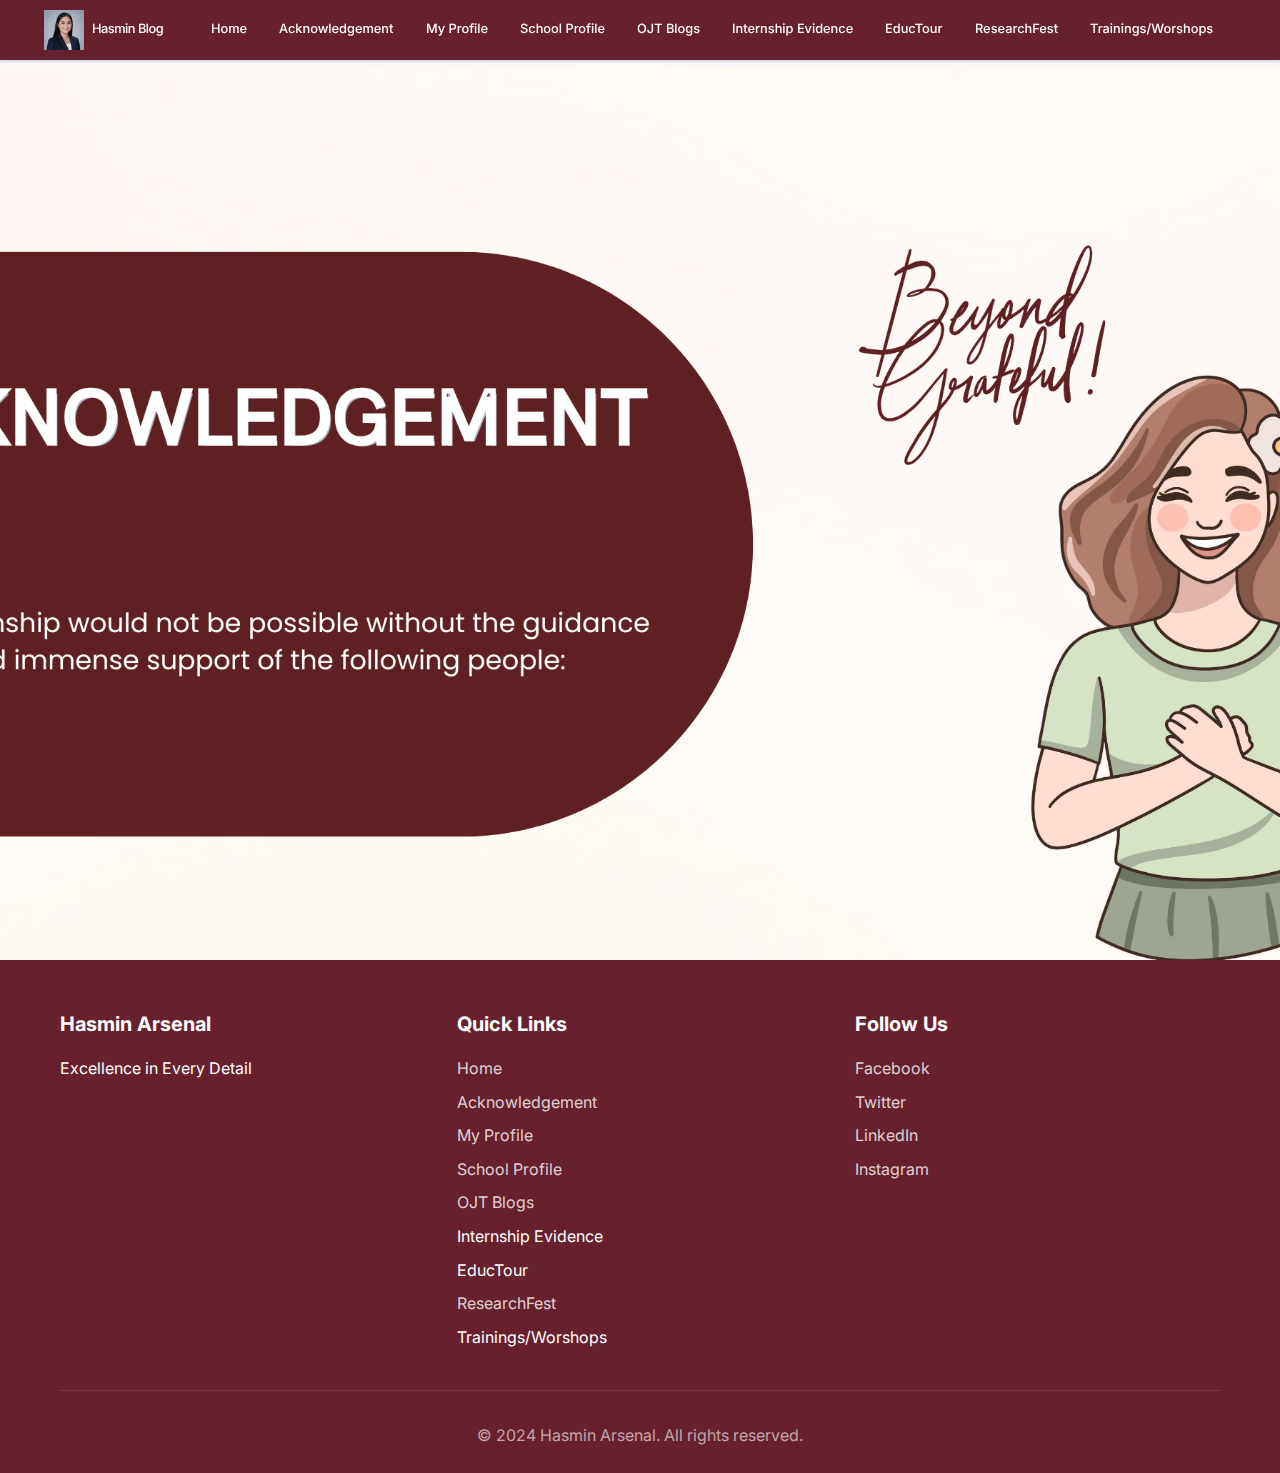
<file: acknowledgement.html>
<!DOCTYPE html>
<html lang="en">
<head>
    <meta charset="UTF-8">
    <meta name="viewport" content="width=device-width, initial-scale=1.0">
    <title>Acknowledgement - Hasmin Blog</title>
    <link rel="stylesheet" href="styles.css">
    <link rel="preconnect" href="https://fonts.googleapis.com">
    <link rel="preconnect" href="https://fonts.gstatic.com" crossorigin>
    <link href="https://fonts.googleapis.com/css2?family=Inter:wght@300;400;500;600;700&family=Rouge+Script&display=block" rel="stylesheet">
</head>
<body>
    <!-- Navigation -->
    <nav class="navbar">
        <div class="container">
            <div class="nav-brand">
                <img src="img/logo.png" alt="Hasmin Arsenal Logo" class="logo">
                <h1>Hasmin Blog</h1>
            </div>
            <ul class="nav-menu" id="navMenu">
                <li><a href="index.html" class="nav-link">Home</a></li>
                <li><a href="acknowledgement.html" class="nav-link">Acknowledgement</a></li>
                <li><a href="my-profile.html" class="nav-link">My Profile</a></li>
                <li><a href="school-profile.html" class="nav-link">School Profile</a></li>
                <li class="dropdown">
                    <a href="ojt-blogs.html" class="nav-link">OJT Blogs</a>
                    <ul class="dropdown-menu">
                        <li class="dropdown-submenu">
                            <a href="#" class="submenu-trigger">Daily Blogs <span class="submenu-arrow">▶</span></a>
                            <ul class="submenu">
                                <li><a href="day-1.html">Day 1</a></li>
                                <li><a href="day-2.html">Day 2</a></li>
                                <li><a href="day-3.html">Day 3</a></li>
                                <li><a href="day-4.html">Day 4</a></li>
                                <li><a href="day-5.html">Day 5</a></li>
                                <li><a href="day-6.html">Day 6</a></li>
                                <li><a href="day-7.html">Day 7</a></li>
                                <li><a href="day-8.html">Day 8</a></li>
                                <li><a href="day-9.html">Day 9</a></li>
                                <li><a href="day-10.html">Day 10</a></li>
                                <li><a href="day-11.html">Day 11</a></li>
                                <li><a href="day-12.html">Day 12</a></li>
                                <li><a href="day-13.html">Day 13</a></li>
                                <li><a href="day-14.html">Day 14</a></li>
                                <li><a href="day-15.html">Day 15</a></li>
                                <li><a href="day-16.html">Day 16</a></li>
                                <li><a href="day-17.html">Day 17</a></li>
                                <li><a href="day-18.html">Day 18</a></li>
                                <li><a href="day-19.html">Day 19</a></li>
                                <li><a href="day-20.html">Day 20</a></li>
                            </ul>
                        </li>
                        <li class="dropdown-divider"></li>
                        <li class="dropdown-submenu">
                            <a href="#" class="submenu-trigger">Weekly Blogs <span class="submenu-arrow">▶</span></a>
                            <ul class="submenu">
                                <li><a href="week-1.html">Week 1</a></li>
                                <li><a href="week-2.html">Week 2</a></li>
                                <li><a href="week-3.html">Week 3</a></li>
                                <li><a href="week-4.html">Week 4</a></li>
                                <li><a href="week-5.html">Week 5</a></li>
                                <li><a href="week-6.html">Week 6</a></li>
                                <li><a href="week-7.html">Week 7</a></li>
                                <li><a href="week-8.html">Week 8</a></li>
                                <li><a href="week-9.html">Week 9</a></li>
                                <li><a href="week-10.html">Week 10</a></li>
                                <li><a href="week-11.html">Week 11</a></li>
                                <li><a href="week-12.html">Week 12</a></li>
                                <li><a href="week-13.html">Week 13</a></li>
                                <li><a href="week-14.html">Week 14</a></li>
                                <li><a href="week-15.html">Week 15</a></li>
                            </ul>
                        </li>
                    </ul>
                </li>
                <li><span class="nav-link">Internship Evidence</span></li>
                <li><span class="nav-link">EducTour</span></li>
                <li><a href="researchfest.html" class="nav-link">ResearchFest</a></li>
                <li><span class="nav-link">Trainings/Worshops</span></li>
            </ul>
            <div class="hamburger" id="hamburger">
                <span></span>
                <span></span>
                <span></span>
            </div>
        </div>
    </nav>

    <!-- Hero Section -->
    <section id="acknowledgement" class="hero">
        <div class="hero-background-acknowledgement"></div>
    </section>

    <!-- Footer -->
    <footer class="footer">
        <div class="container">
            <div class="footer-content">
                <div class="footer-section">
                    <h3>Hasmin Arsenal</h3>
                    <p>Excellence in Every Detail</p>
                </div>
                <div class="footer-section">
                    <h4>Quick Links</h4>
                    <ul>
                        <li><a href="index.html">Home</a></li>
                        <li><a href="acknowledgement.html">Acknowledgement</a></li>
                        <li><a href="my-profile.html">My Profile</a></li>
                        <li><a href="school-profile.html">School Profile</a></li>
                        <li><a href="ojt-blogs.html">OJT Blogs</a></li>
                        <li><span>Internship Evidence</span></li>
                        <li><span>EducTour</span></li>
                        <li><a href="researchfest.html">ResearchFest</a></li>
                        <li><span>Trainings/Worshops</span></li>
                    </ul>
                </div>
                <div class="footer-section">
                    <h4>Follow Us</h4>
                    <div class="social-links">
                        <a href="#" aria-label="Facebook">Facebook</a>
                        <a href="#" aria-label="Twitter">Twitter</a>
                        <a href="#" aria-label="LinkedIn">LinkedIn</a>
                        <a href="#" aria-label="Instagram">Instagram</a>
                    </div>
                </div>
            </div>
            <div class="footer-bottom">
                <p>&copy; 2024 Hasmin Arsenal. All rights reserved.</p>
            </div>
        </div>
    </footer>

    <script src="script.js"></script>
</body>
</html>
</file>
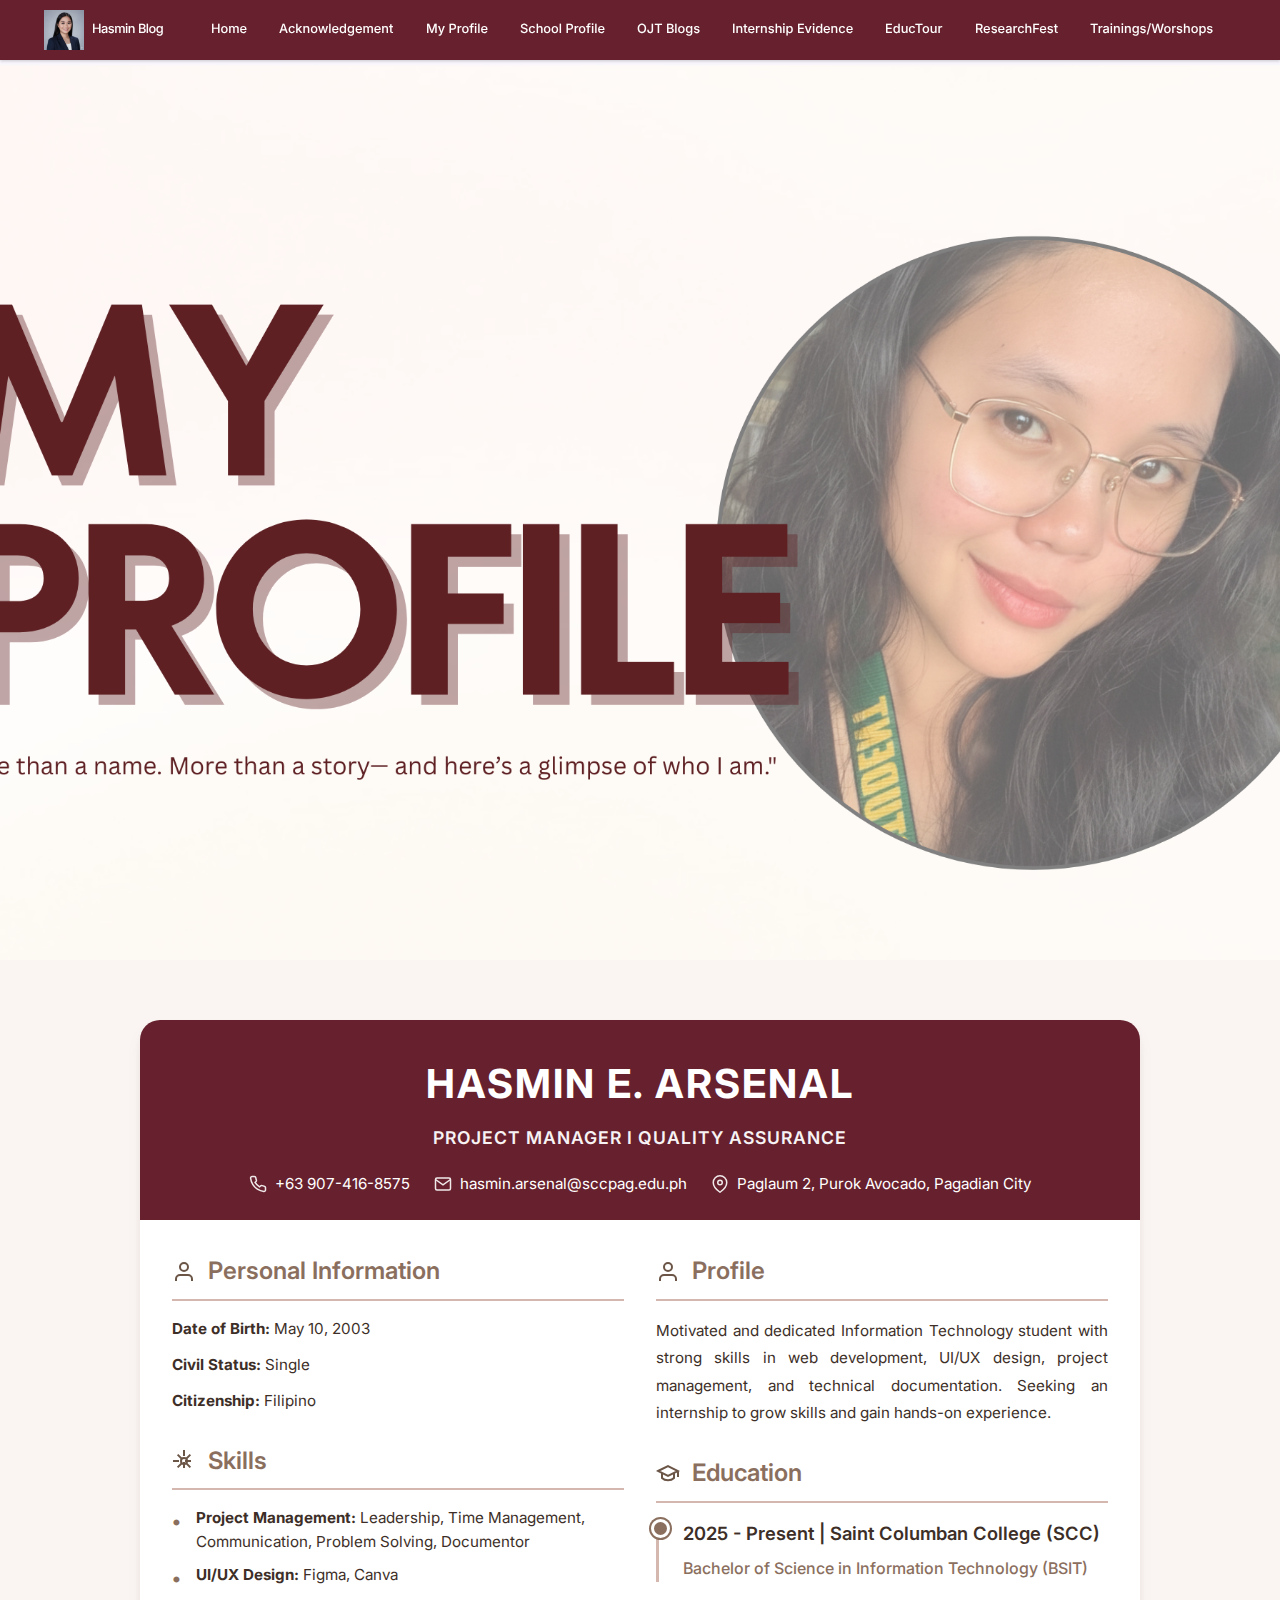
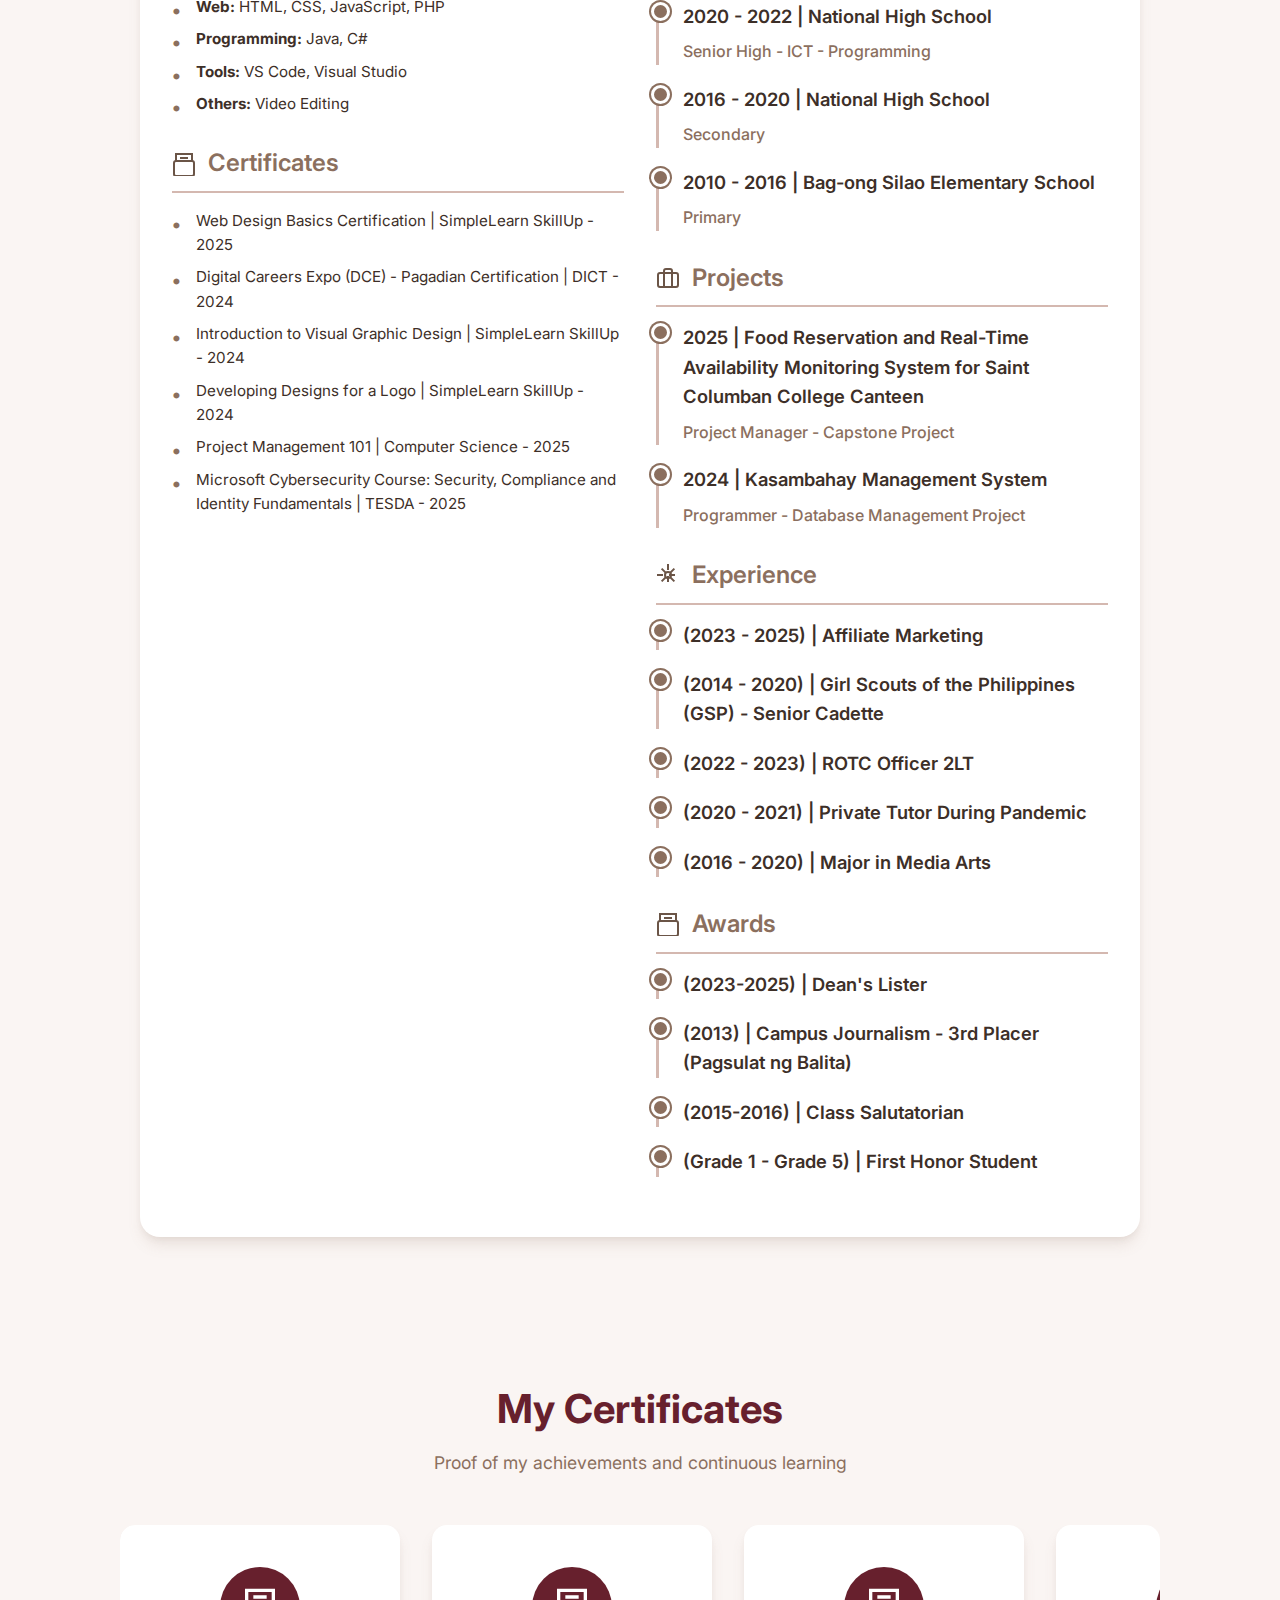
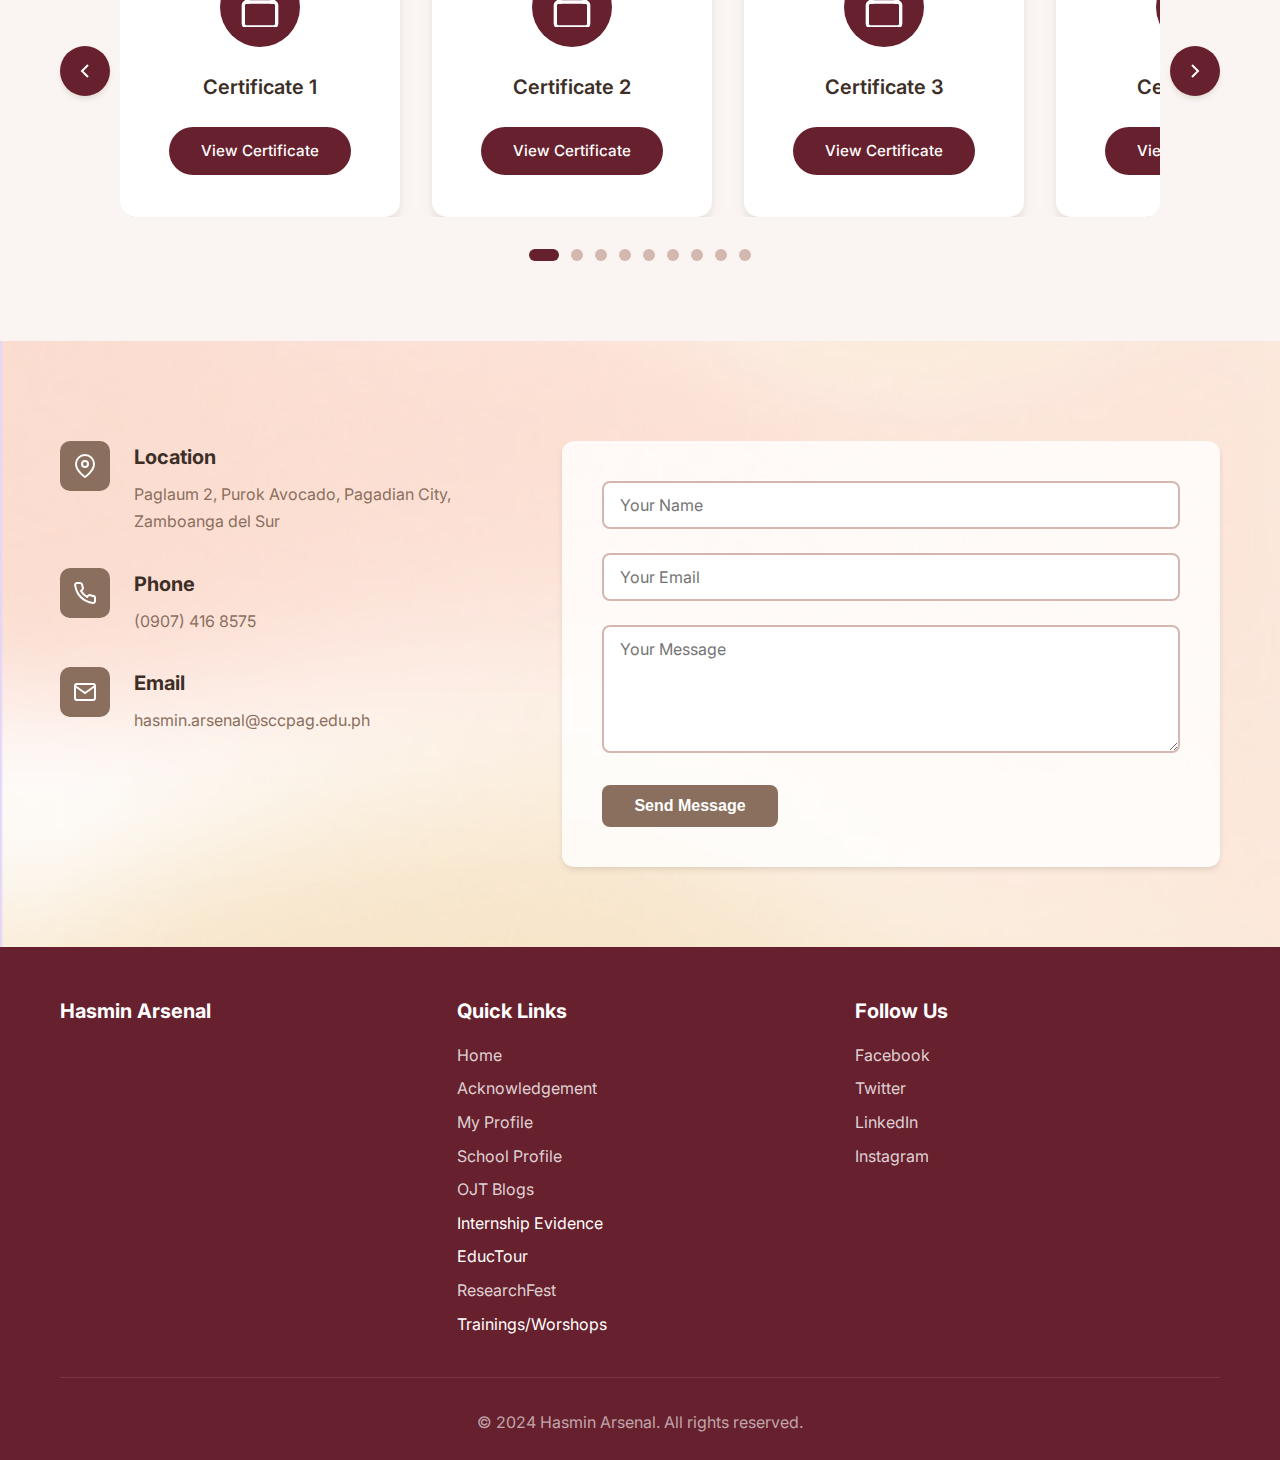
<file: my-profile.html>
<!DOCTYPE html>
<html lang="en">
<head>
    <meta charset="UTF-8">
    <meta name="viewport" content="width=device-width, initial-scale=1.0">
    <title>My Profile - Hasmin Blog</title>
    <link rel="stylesheet" href="styles.css">
    <link rel="preconnect" href="https://fonts.googleapis.com">
    <link rel="preconnect" href="https://fonts.gstatic.com" crossorigin>
    <link href="https://fonts.googleapis.com/css2?family=Inter:wght@300;400;500;600;700&family=Rouge+Script&display=block" rel="stylesheet">
</head>
<body>
    <!-- Navigation -->
    <nav class="navbar">
        <div class="container">
            <div class="nav-brand">
                <img src="img/logo.png" alt="Hasmin Arsenal Logo" class="logo">
                <h1>Hasmin Blog</h1>
            </div>
            <ul class="nav-menu" id="navMenu">
                <li><a href="index.html" class="nav-link">Home</a></li>
                <li><a href="acknowledgement.html" class="nav-link">Acknowledgement</a></li>
                <li><a href="my-profile.html" class="nav-link">My Profile</a></li>
                <li><a href="school-profile.html" class="nav-link">School Profile</a></li>
                <li class="dropdown">
                    <a href="ojt-blogs.html" class="nav-link">OJT Blogs</a>
                    <ul class="dropdown-menu">
                        <li class="dropdown-submenu">
                            <a href="#" class="submenu-trigger">Daily Blogs <span class="submenu-arrow">▶</span></a>
                            <ul class="submenu">
                                <li><a href="day-1.html">Day 1</a></li>
                                <li><a href="day-2.html">Day 2</a></li>
                                <li><a href="day-3.html">Day 3</a></li>
                                <li><a href="day-4.html">Day 4</a></li>
                                <li><a href="day-5.html">Day 5</a></li>
                                <li><a href="day-6.html">Day 6</a></li>
                                <li><a href="day-7.html">Day 7</a></li>
                                <li><a href="day-8.html">Day 8</a></li>
                                <li><a href="day-9.html">Day 9</a></li>
                                <li><a href="day-10.html">Day 10</a></li>
                                <li><a href="day-11.html">Day 11</a></li>
                                <li><a href="day-12.html">Day 12</a></li>
                                <li><a href="day-13.html">Day 13</a></li>
                                <li><a href="day-14.html">Day 14</a></li>
                                <li><a href="day-15.html">Day 15</a></li>
                                <li><a href="day-16.html">Day 16</a></li>
                                <li><a href="day-17.html">Day 17</a></li>
                                <li><a href="day-18.html">Day 18</a></li>
                                <li><a href="day-19.html">Day 19</a></li>
                                <li><a href="day-20.html">Day 20</a></li>
                            </ul>
                        </li>
                        <li class="dropdown-divider"></li>
                        <li class="dropdown-submenu">
                            <a href="#" class="submenu-trigger">Weekly Blogs <span class="submenu-arrow">▶</span></a>
                            <ul class="submenu">
                                <li><a href="week-1.html">Week 1</a></li>
                                <li><a href="week-2.html">Week 2</a></li>
                                <li><a href="week-3.html">Week 3</a></li>
                                <li><a href="week-4.html">Week 4</a></li>
                                <li><a href="week-5.html">Week 5</a></li>
                                <li><a href="week-6.html">Week 6</a></li>
                                <li><a href="week-7.html">Week 7</a></li>
                                <li><a href="week-8.html">Week 8</a></li>
                                <li><a href="week-9.html">Week 9</a></li>
                                <li><a href="week-10.html">Week 10</a></li>
                                <li><a href="week-11.html">Week 11</a></li>
                                <li><a href="week-12.html">Week 12</a></li>
                                <li><a href="week-13.html">Week 13</a></li>
                                <li><a href="week-14.html">Week 14</a></li>
                                <li><a href="week-15.html">Week 15</a></li>
                            </ul>
                        </li>
                    </ul>
                </li>
                <li><span class="nav-link">Internship Evidence</span></li>
                <li><span class="nav-link">EducTour</span></li>
                <li><a href="researchfest.html" class="nav-link">ResearchFest</a></li>
                <li><span class="nav-link">Trainings/Worshops</span></li>
            </ul>
            <div class="hamburger" id="hamburger">
                <span></span>
                <span></span>
                <span></span>
            </div>
        </div>
    </nav>

    <!-- Hero Section -->
    <section id="my-profile" class="hero">
        <div class="hero-background-my-profile"></div>
    </section>

    <!-- Curriculum Vitae Section -->
    <section id="cv" class="cv-section">
        <div class="container">
            <div class="cv-container">
                <!-- CV Header -->
                <div class="cv-header">
                    <div class="cv-header-content">
                        <h1 class="cv-name">HASMIN E. ARSENAL</h1>
                        <p class="cv-title">PROJECT MANAGER I QUALITY ASSURANCE</p>
                        <div class="cv-contact-info">
                            <div class="cv-contact-item">
                                <svg viewBox="0 0 24 24" fill="none" stroke="currentColor" stroke-width="2">
                                    <path d="M22 16.92v3a2 2 0 0 1-2.18 2 19.79 19.79 0 0 1-8.63-3.07 19.5 19.5 0 0 1-6-6 19.79 19.79 0 0 1-3.07-8.67A2 2 0 0 1 4.11 2h3a2 2 0 0 1 2 1.72 12.84 12.84 0 0 0 .7 2.81 2 2 0 0 1-.45 2.11L8.09 9.91a16 16 0 0 0 6 6l1.27-1.27a2 2 0 0 1 2.11-.45 12.84 12.84 0 0 0 2.81.7A2 2 0 0 1 22 16.92z"/>
                                </svg>
                                <span>+63 907-416-8575</span>
                            </div>
                            <div class="cv-contact-item">
                                <svg viewBox="0 0 24 24" fill="none" stroke="currentColor" stroke-width="2">
                                    <path d="M4 4h16c1.1 0 2 .9 2 2v12c0 1.1-.9 2-2 2H4c-1.1 0-2-.9-2-2V6c0-1.1.9-2 2-2z"/>
                                    <polyline points="22,6 12,13 2,6"/>
                                </svg>
                                <span>hasmin.arsenal@sccpag.edu.ph</span>
                            </div>
                            <div class="cv-contact-item">
                                <svg viewBox="0 0 24 24" fill="none" stroke="currentColor" stroke-width="2">
                                    <path d="M21 10c0 7-9 13-9 13s-9-6-9-13a9 9 0 0 1 18 0z"/>
                                    <circle cx="12" cy="10" r="3"/>
                                </svg>
                                <span>Paglaum 2, Purok Avocado, Pagadian City</span>
                            </div>
                        </div>
                    </div>
                </div>

                <!-- CV Content -->
                <div class="cv-content">
                    <!-- Left Column -->
                    <div class="cv-left">
                        <!-- Personal Information Section -->
                        <div class="cv-block">
                            <h2 class="cv-section-title">
                                <svg viewBox="0 0 24 24" fill="none" stroke="currentColor" stroke-width="2">
                                    <path d="M20 21v-2a4 4 0 0 0-4-4H8a4 4 0 0 0-4 4v2"/>
                                    <circle cx="12" cy="7" r="4"/>
                                </svg>
                                Personal Information
                            </h2>
                            <div class="cv-personal-info">
                                <p><strong>Date of Birth:</strong> May 10, 2003</p>
                                <p><strong>Civil Status:</strong> Single</p>
                                <p><strong>Citizenship:</strong> Filipino</p>
                            </div>
                        </div>

                        <!-- Skills Section -->
                        <div class="cv-block">
                            <h2 class="cv-section-title">
                                <svg viewBox="0 0 24 24" fill="none" stroke="currentColor" stroke-width="2">
                                    <circle cx="12" cy="12" r="3"/>
                                    <path d="M12 1v6m0 6v6M5.64 5.64l4.24 4.24m4.24 4.24l4.24 4.24M1 12h6m6 0h6M5.64 18.36l4.24-4.24m4.24-4.24l4.24-4.24"/>
                                </svg>
                                Skills
                            </h2>
                            <div class="cv-skills-list">
                                <ul>
                                    <li><strong>Project Management:</strong> Leadership, Time Management, Communication, Problem Solving, Documentor</li>
                                    <li><strong>UI/UX Design:</strong> Figma, Canva</li>
                                    <li><strong>Web:</strong> HTML, CSS, JavaScript, PHP</li>
                                    <li><strong>Programming:</strong> Java, C#</li>
                                    <li><strong>Tools:</strong> VS Code, Visual Studio</li>
                                    <li><strong>Others:</strong> Video Editing</li>
                                </ul>
                            </div>
                        </div>

                        <!-- Certificates Section -->
                        <div class="cv-block">
                            <h2 class="cv-section-title">
                                <svg viewBox="0 0 24 24" fill="none" stroke="currentColor" stroke-width="2">
                                    <path d="M6 9H4a2 2 0 0 0-2 2v11a2 2 0 0 0 2 2h16a2 2 0 0 0 2-2V11a2 2 0 0 0-2-2h-2"/>
                                    <path d="M4 2h16v7H4z"/>
                                    <path d="M8 6h8"/>
                                </svg>
                                Certificates
                            </h2>
                            <div class="cv-certificates">
                                <ul>
                                    <li>Web Design Basics Certification | SimpleLearn SkillUp - 2025</li>
                                    <li>Digital Careers Expo (DCE) - Pagadian Certification | DICT - 2024</li>
                                    <li>Introduction to Visual Graphic Design | SimpleLearn SkillUp - 2024</li>
                                    <li>Developing Designs for a Logo | SimpleLearn SkillUp - 2024</li>
                                    <li>Project Management 101 | Computer Science - 2025</li>
                                    <li>Microsoft Cybersecurity Course: Security, Compliance and Identity Fundamentals | TESDA - 2025</li>
                                </ul>
                            </div>
                        </div>
                    </div>

                    <!-- Right Column -->
                    <div class="cv-right">
                        <!-- Profile Section -->
                        <div class="cv-block">
                            <h2 class="cv-section-title">
                                <svg viewBox="0 0 24 24" fill="none" stroke="currentColor" stroke-width="2">
                                    <path d="M20 21v-2a4 4 0 0 0-4-4H8a4 4 0 0 0-4 4v2"/>
                                    <circle cx="12" cy="7" r="4"/>
                                </svg>
                                Profile
                            </h2>
                            <p class="cv-profile-text">Motivated and dedicated Information Technology student with strong skills in web development, UI/UX design, project management, and technical documentation. Seeking an internship to grow skills and gain hands-on experience.</p>
                        </div>

                        <!-- Education Section -->
                        <div class="cv-block">
                            <h2 class="cv-section-title">
                                <svg viewBox="0 0 24 24" fill="none" stroke="currentColor" stroke-width="2">
                                    <path d="M22 10v6M2 10l10-5 10 5-10 5z"/>
                                    <path d="M6 12v5c3 3 9 3 12 0v-5"/>
                                </svg>
                                Education
                            </h2>
                            <div class="cv-item">
                                <div class="cv-item-header">
                                    <h3>2025 - Present | Saint Columban College (SCC)</h3>
                                </div>
                                <p class="cv-institution">Bachelor of Science in Information Technology (BSIT)</p>
                            </div>
                            <div class="cv-item">
                                <div class="cv-item-header">
                                    <h3>2020 - 2022 | National High School</h3>
                                </div>
                                <p class="cv-institution">Senior High - ICT - Programming</p>
                            </div>
                            <div class="cv-item">
                                <div class="cv-item-header">
                                    <h3>2016 - 2020 | National High School</h3>
                                </div>
                                <p class="cv-institution">Secondary</p>
                            </div>
                            <div class="cv-item">
                                <div class="cv-item-header">
                                    <h3>2010 - 2016 | Bag-ong Silao Elementary School</h3>
                                </div>
                                <p class="cv-institution">Primary</p>
                            </div>
                        </div>

                        <!-- Projects Section -->
                        <div class="cv-block">
                            <h2 class="cv-section-title">
                                <svg viewBox="0 0 24 24" fill="none" stroke="currentColor" stroke-width="2">
                                    <rect x="2" y="7" width="20" height="14" rx="2" ry="2"/>
                                    <path d="M16 21V5a2 2 0 0 0-2-2h-4a2 2 0 0 0-2 2v16"/>
                                </svg>
                                Projects
                            </h2>
                            <div class="cv-item">
                                <div class="cv-item-header">
                                    <h3>2025 | Food Reservation and Real-Time Availability Monitoring System for Saint Columban College Canteen</h3>
                                </div>
                                <p class="cv-institution">Project Manager - Capstone Project</p>
                            </div>
                            <div class="cv-item">
                                <div class="cv-item-header">
                                    <h3>2024 | Kasambahay Management System</h3>
                                </div>
                                <p class="cv-institution">Programmer - Database Management Project</p>
                            </div>
                        </div>

                        <!-- Experience Section -->
                        <div class="cv-block">
                            <h2 class="cv-section-title">
                                <svg viewBox="0 0 24 24" fill="none" stroke="currentColor" stroke-width="2">
                                    <circle cx="12" cy="12" r="3"/>
                                    <path d="M12 1v6m0 6v6M5.64 5.64l4.24 4.24m4.24 4.24l4.24 4.24M1 12h6m6 0h6M5.64 18.36l4.24-4.24m4.24-4.24l4.24-4.24"/>
                                </svg>
                                Experience
                            </h2>
                            <div class="cv-item">
                                <div class="cv-item-header">
                                    <h3>(2023 - 2025) | Affiliate Marketing</h3>
                                </div>
                            </div>
                            <div class="cv-item">
                                <div class="cv-item-header">
                                    <h3>(2014 - 2020) | Girl Scouts of the Philippines (GSP) - Senior Cadette</h3>
                                </div>
                            </div>
                            <div class="cv-item">
                                <div class="cv-item-header">
                                    <h3>(2022 - 2023) | ROTC Officer 2LT</h3>
                                </div>
                            </div>
                            <div class="cv-item">
                                <div class="cv-item-header">
                                    <h3>(2020 - 2021) | Private Tutor During Pandemic</h3>
                                </div>
                            </div>
                            <div class="cv-item">
                                <div class="cv-item-header">
                                    <h3>(2016 - 2020) | Major in Media Arts</h3>
                                </div>
                            </div>
                        </div>

                        <!-- Awards Section -->
                        <div class="cv-block">
                            <h2 class="cv-section-title">
                                <svg viewBox="0 0 24 24" fill="none" stroke="currentColor" stroke-width="2">
                                    <path d="M6 9H4a2 2 0 0 0-2 2v11a2 2 0 0 0 2 2h16a2 2 0 0 0 2-2V11a2 2 0 0 0-2-2h-2"/>
                                    <path d="M4 2h16v7H4z"/>
                                    <path d="M8 6h8"/>
                                </svg>
                                Awards
                            </h2>
                            <div class="cv-item">
                                <div class="cv-item-header">
                                    <h3>(2023-2025) | Dean's Lister</h3>
                                </div>
                            </div>
                            <div class="cv-item">
                                <div class="cv-item-header">
                                    <h3>(2013) | Campus Journalism - 3rd Placer (Pagsulat ng Balita)</h3>
                                </div>
                            </div>
                            <div class="cv-item">
                                <div class="cv-item-header">
                                    <h3>(2015-2016) | Class Salutatorian</h3>
                                </div>
                            </div>
                            <div class="cv-item">
                                <div class="cv-item-header">
                                    <h3>(Grade 1 - Grade 5) | First Honor Student</h3>
                                </div>
                            </div>
                        </div>
                    </div>
                </div>
            </div>
        </div>
    </section>

    <!-- Certificates Carousel Section -->
    <section id="certificates" class="certificates-section">
        <div class="container">
            <div class="section-header">
                <h2>My Certificates</h2>
                <p>Proof of my achievements and continuous learning</p>
            </div>
            <div class="certificates-carousel">
                <button class="carousel-btn carousel-btn-prev" id="prevBtn" aria-label="Previous certificate">
                    <svg viewBox="0 0 24 24" fill="none" stroke="currentColor" stroke-width="2">
                        <path d="M15 18l-6-6 6-6"/>
                    </svg>
                </button>
                <div class="carousel-container">
                    <div class="carousel-track" id="carouselTrack">
                        <div class="carousel-slide">
                            <div class="certificate-card">
                                <div class="certificate-icon">
                                    <svg viewBox="0 0 24 24" fill="none" stroke="currentColor" stroke-width="2">
                                        <path d="M6 9H4a2 2 0 0 0-2 2v11a2 2 0 0 0 2 2h16a2 2 0 0 0 2-2V11a2 2 0 0 0-2-2h-2"/>
                                        <path d="M4 2h16v7H4z"/>
                                        <path d="M8 6h8"/>
                                    </svg>
                                </div>
                                <h3>Certificate 1</h3>
                                <a href="Cert/Cert 1.pdf" target="_blank" class="certificate-link">View Certificate</a>
                            </div>
                        </div>
                        <div class="carousel-slide">
                            <div class="certificate-card">
                                <div class="certificate-icon">
                                    <svg viewBox="0 0 24 24" fill="none" stroke="currentColor" stroke-width="2">
                                        <path d="M6 9H4a2 2 0 0 0-2 2v11a2 2 0 0 0 2 2h16a2 2 0 0 0 2-2V11a2 2 0 0 0-2-2h-2"/>
                                        <path d="M4 2h16v7H4z"/>
                                        <path d="M8 6h8"/>
                                    </svg>
                                </div>
                                <h3>Certificate 2</h3>
                                <a href="Cert/Cert 2.pdf" target="_blank" class="certificate-link">View Certificate</a>
                            </div>
                        </div>
                        <div class="carousel-slide">
                            <div class="certificate-card">
                                <div class="certificate-icon">
                                    <svg viewBox="0 0 24 24" fill="none" stroke="currentColor" stroke-width="2">
                                        <path d="M6 9H4a2 2 0 0 0-2 2v11a2 2 0 0 0 2 2h16a2 2 0 0 0 2-2V11a2 2 0 0 0-2-2h-2"/>
                                        <path d="M4 2h16v7H4z"/>
                                        <path d="M8 6h8"/>
                                    </svg>
                                </div>
                                <h3>Certificate 3</h3>
                                <a href="Cert/Cert 3.pdf" target="_blank" class="certificate-link">View Certificate</a>
                            </div>
                        </div>
                        <div class="carousel-slide">
                            <div class="certificate-card">
                                <div class="certificate-icon">
                                    <svg viewBox="0 0 24 24" fill="none" stroke="currentColor" stroke-width="2">
                                        <path d="M6 9H4a2 2 0 0 0-2 2v11a2 2 0 0 0 2 2h16a2 2 0 0 0 2-2V11a2 2 0 0 0-2-2h-2"/>
                                        <path d="M4 2h16v7H4z"/>
                                        <path d="M8 6h8"/>
                                    </svg>
                                </div>
                                <h3>Certificate 4</h3>
                                <a href="Cert/Cert 4.pdf" target="_blank" class="certificate-link">View Certificate</a>
                            </div>
                        </div>
                        <div class="carousel-slide">
                            <div class="certificate-card">
                                <div class="certificate-icon">
                                    <svg viewBox="0 0 24 24" fill="none" stroke="currentColor" stroke-width="2">
                                        <path d="M6 9H4a2 2 0 0 0-2 2v11a2 2 0 0 0 2 2h16a2 2 0 0 0 2-2V11a2 2 0 0 0-2-2h-2"/>
                                        <path d="M4 2h16v7H4z"/>
                                        <path d="M8 6h8"/>
                                    </svg>
                                </div>
                                <h3>Certificate 5</h3>
                                <a href="Cert/Cert 5.pdf" target="_blank" class="certificate-link">View Certificate</a>
                            </div>
                        </div>
                        <div class="carousel-slide">
                            <div class="certificate-card">
                                <div class="certificate-icon">
                                    <svg viewBox="0 0 24 24" fill="none" stroke="currentColor" stroke-width="2">
                                        <path d="M6 9H4a2 2 0 0 0-2 2v11a2 2 0 0 0 2 2h16a2 2 0 0 0 2-2V11a2 2 0 0 0-2-2h-2"/>
                                        <path d="M4 2h16v7H4z"/>
                                        <path d="M8 6h8"/>
                                    </svg>
                                </div>
                                <h3>Certificate 6</h3>
                                <a href="Cert/Cert 6.pdf" target="_blank" class="certificate-link">View Certificate</a>
                            </div>
                        </div>
                        <div class="carousel-slide">
                            <div class="certificate-card">
                                <div class="certificate-icon">
                                    <svg viewBox="0 0 24 24" fill="none" stroke="currentColor" stroke-width="2">
                                        <path d="M6 9H4a2 2 0 0 0-2 2v11a2 2 0 0 0 2 2h16a2 2 0 0 0 2-2V11a2 2 0 0 0-2-2h-2"/>
                                        <path d="M4 2h16v7H4z"/>
                                        <path d="M8 6h8"/>
                                    </svg>
                                </div>
                                <h3>Certificate 7</h3>
                                <a href="Cert/Cert 7.pdf" target="_blank" class="certificate-link">View Certificate</a>
                            </div>
                        </div>
                        <div class="carousel-slide">
                            <div class="certificate-card">
                                <div class="certificate-icon">
                                    <svg viewBox="0 0 24 24" fill="none" stroke="currentColor" stroke-width="2">
                                        <path d="M6 9H4a2 2 0 0 0-2 2v11a2 2 0 0 0 2 2h16a2 2 0 0 0 2-2V11a2 2 0 0 0-2-2h-2"/>
                                        <path d="M4 2h16v7H4z"/>
                                        <path d="M8 6h8"/>
                                    </svg>
                                </div>
                                <h3>Certificate 8</h3>
                                <a href="Cert/Cert 8.pdf" target="_blank" class="certificate-link">View Certificate</a>
                            </div>
                        </div>
                        <div class="carousel-slide">
                            <div class="certificate-card">
                                <div class="certificate-icon">
                                    <svg viewBox="0 0 24 24" fill="none" stroke="currentColor" stroke-width="2">
                                        <path d="M6 9H4a2 2 0 0 0-2 2v11a2 2 0 0 0 2 2h16a2 2 0 0 0 2-2V11a2 2 0 0 0-2-2h-2"/>
                                        <path d="M4 2h16v7H4z"/>
                                        <path d="M8 6h8"/>
                                    </svg>
                                </div>
                                <h3>Certificate 9</h3>
                                <a href="Cert/Cert 9.pdf" target="_blank" class="certificate-link">View Certificate</a>
                            </div>
                        </div>
                    </div>
                </div>
                <button class="carousel-btn carousel-btn-next" id="nextBtn" aria-label="Next certificate">
                    <svg viewBox="0 0 24 24" fill="none" stroke="currentColor" stroke-width="2">
                        <path d="M9 18l6-6-6-6"/>
                    </svg>
                </button>
            </div>
            <div class="carousel-indicators" id="carouselIndicators"></div>
        </div>
    </section>
    
    <!-- Contact Section -->
    <section id="contact" class="contact">
        <div class="container">
            <div class="section-header">
                <p></p>
            </div>
            <div class="contact-content">
                <div class="contact-info">
                    <div class="info-item">
                        <div class="info-icon">
                            <svg viewBox="0 0 24 24" fill="none" stroke="currentColor" stroke-width="2">
                                <path d="M21 10c0 7-9 13-9 13s-9-6-9-13a9 9 0 0 1 18 0z"/>
                                <circle cx="12" cy="10" r="3"/>
                            </svg>
                        </div>
                        <div>
                            <h3>Location</h3>
                            <p>Paglaum 2, Purok Avocado, Pagadian City, Zamboanga del Sur</p>
                        </div>
                    </div>
                    <div class="info-item">
                        <div class="info-icon">
                            <svg viewBox="0 0 24 24" fill="none" stroke="currentColor" stroke-width="2">
                                <path d="M22 16.92v3a2 2 0 0 1-2.18 2 19.79 19.79 0 0 1-8.63-3.07 19.5 19.5 0 0 1-6-6 19.79 19.79 0 0 1-3.07-8.67A2 2 0 0 1 4.11 2h3a2 2 0 0 1 2 1.72 12.84 12.84 0 0 0 .7 2.81 2 2 0 0 1-.45 2.11L8.09 9.91a16 16 0 0 0 6 6l1.27-1.27a2 2 0 0 1 2.11-.45 12.84 12.84 0 0 0 2.81.7A2 2 0 0 1 22 16.92z"/>
                            </svg>
                        </div>
                        <div>
                            <h3>Phone</h3>
                            <p>(0907) 416 8575</p>
                        </div>
                    </div>
                    <div class="info-item">
                        <div class="info-icon">
                            <svg viewBox="0 0 24 24" fill="none" stroke="currentColor" stroke-width="2">
                                <path d="M4 4h16c1.1 0 2 .9 2 2v12c0 1.1-.9 2-2 2H4c-1.1 0-2-.9-2-2V6c0-1.1.9-2 2-2z"/>
                                <polyline points="22,6 12,13 2,6"/>
                            </svg>
                        </div>
                        <div>
                            <h3>Email</h3>
                            <p>hasmin.arsenal@sccpag.edu.ph</p>
                        </div>
                    </div>
                </div>
                <form class="contact-form" id="contactForm">
                    <div class="form-group">
                        <input type="text" id="name" name="name" placeholder="Your Name" required>
                    </div>
                    <div class="form-group">
                        <input type="email" id="email" name="email" placeholder="Your Email" required>
                    </div>
                    <div class="form-group">
                        <textarea id="message" name="message" rows="5" placeholder="Your Message" required></textarea>
                    </div>
                    <button type="submit" class="btn btn-primary">Send Message</button>
                </form>
            </div>
        </div>
    </section>

    <!-- Footer -->
    <footer class="footer">
        <div class="container">
            <div class="footer-content">
                <div class="footer-section">
                    <h3>Hasmin Arsenal</h3>
                </div>
                <div class="footer-section">
                    <h4>Quick Links</h4>
                    <ul>
                        <li><a href="index.html">Home</a></li>
                        <li><a href="acknowledgement.html">Acknowledgement</a></li>
                        <li><a href="my-profile.html">My Profile</a></li>
                        <li><a href="school-profile.html">School Profile</a></li>
                        <li><a href="ojt-blogs.html">OJT Blogs</a></li>
                        <li><span>Internship Evidence</span></li>
                        <li><span>EducTour</span></li>
                        <li><a href="researchfest.html">ResearchFest</a></li>
                        <li><span>Trainings/Worshops</span></li>
                    </ul>
                </div>
                <div class="footer-section">
                    <h4>Follow Us</h4>
                    <div class="social-links">
                        <a href="#" aria-label="Facebook">Facebook</a>
                        <a href="#" aria-label="Twitter">Twitter</a>
                        <a href="#" aria-label="LinkedIn">LinkedIn</a>
                        <a href="#" aria-label="Instagram">Instagram</a>
                    </div>
                </div>
            </div>
            <div class="footer-bottom">
                <p>&copy; 2024 Hasmin Arsenal. All rights reserved.</p>
            </div>
        </div>
    </footer>

    <script src="script.js"></script>
</body>
</html>
</file>
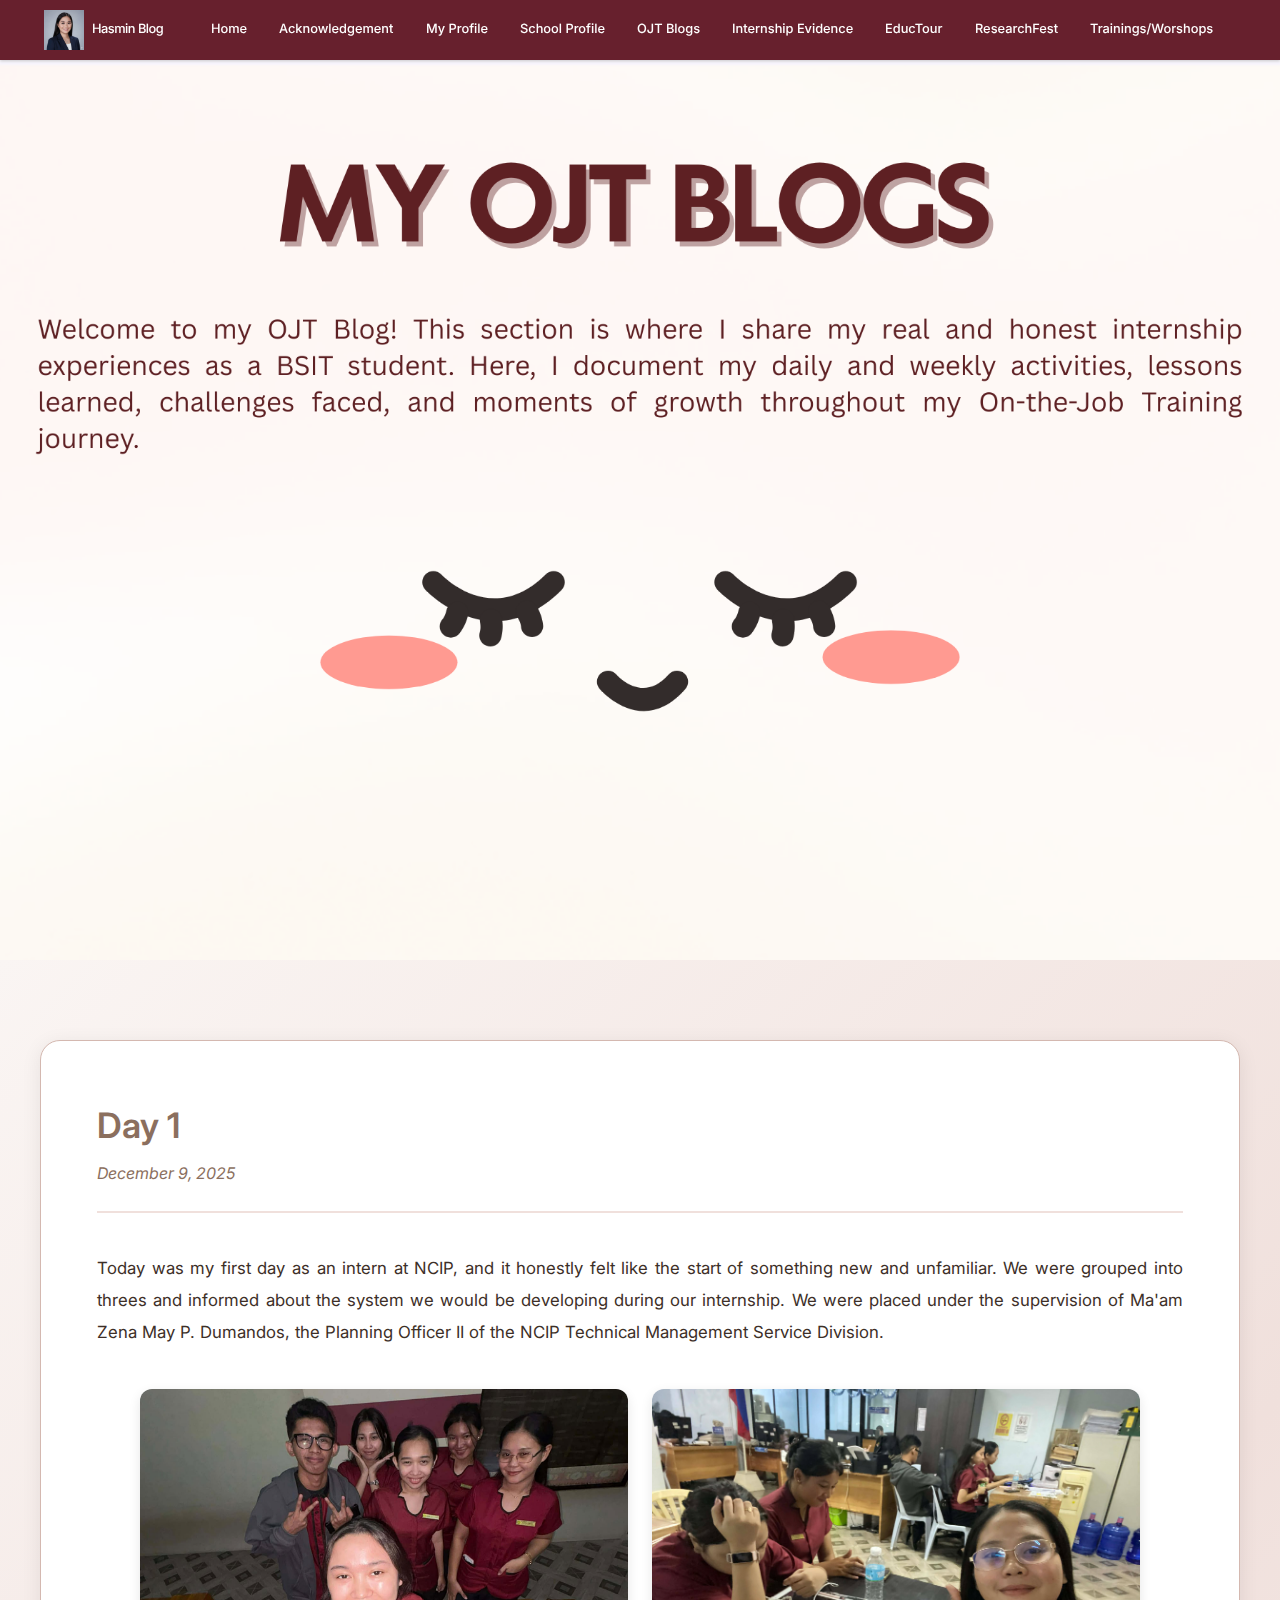
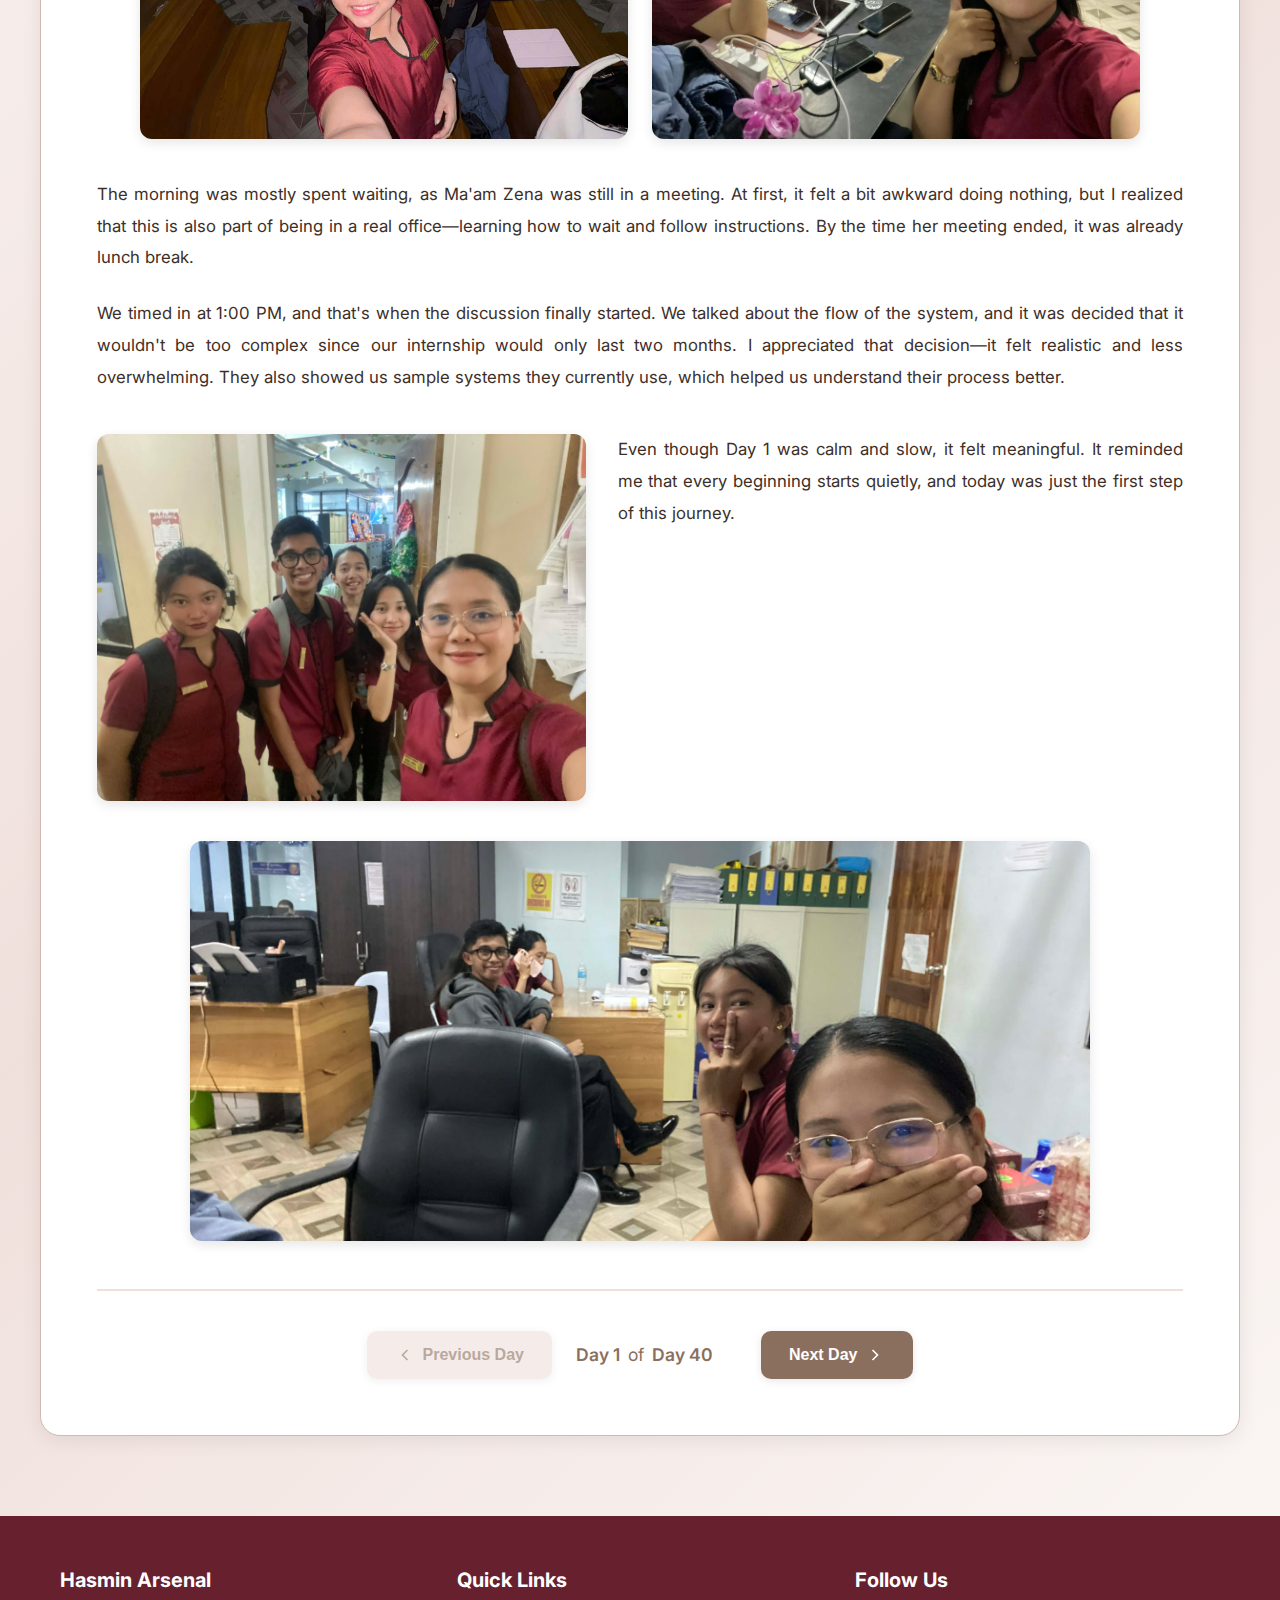
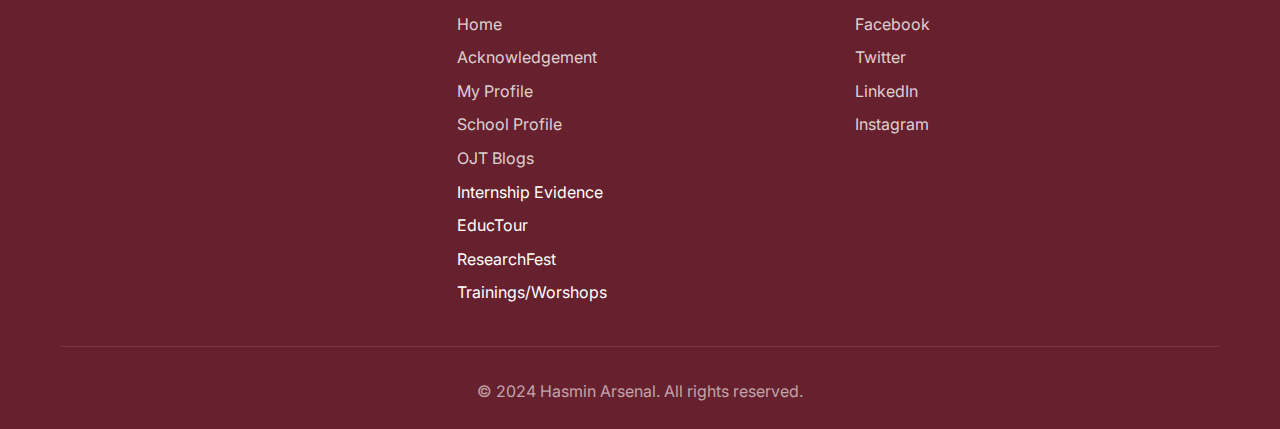
<file: ojt-blogs.html>
<!DOCTYPE html>
<html lang="en">
<head>
    <meta charset="UTF-8">
    <meta name="viewport" content="width=device-width, initial-scale=1.0">
    <title>OJT Blogs - Hasmin Blog</title>
    <link rel="stylesheet" href="styles.css">
    <link rel="preconnect" href="https://fonts.googleapis.com">
    <link rel="preconnect" href="https://fonts.gstatic.com" crossorigin>
    <link href="https://fonts.googleapis.com/css2?family=Inter:wght@300;400;500;600;700&family=Rouge+Script&display=block" rel="stylesheet">
</head>
<body>
    <!-- Navigation -->
    <nav class="navbar">
        <div class="container">
            <div class="nav-brand">
                <img src="img/logo.png" alt="Hasmin Arsenal Logo" class="logo">
                <h1>Hasmin Blog</h1>
            </div>
            <ul class="nav-menu" id="navMenu">
                <li><a href="index.html" class="nav-link">Home</a></li>
                <li><a href="acknowledgement.html" class="nav-link">Acknowledgement</a></li>
                <li><a href="my-profile.html" class="nav-link">My Profile</a></li>
                <li><a href="school-profile.html" class="nav-link">School Profile</a></li>
                <li class="dropdown">
                    <a href="ojt-blogs.html" class="nav-link">OJT Blogs</a>
                    <ul class="dropdown-menu">
                        <li class="dropdown-submenu">
                            <a href="#" class="submenu-trigger">Daily Blogs <span class="submenu-arrow">▶</span></a>
                            <ul class="submenu">
                                <li><a href="day-1.html">Day 1</a></li>
                                <li><a href="day-2.html">Day 2</a></li>
                                <li><a href="day-3.html">Day 3</a></li>
                                <li><a href="day-4.html">Day 4</a></li>
                                <li><a href="day-5.html">Day 5</a></li>
                                <li><a href="day-6.html">Day 6</a></li>
                                <li><a href="day-7.html">Day 7</a></li>
                                <li><a href="day-8.html">Day 8</a></li>
                                <li><a href="day-9.html">Day 9</a></li>
                                <li><a href="day-10.html">Day 10</a></li>
                                <li><a href="day-11.html">Day 11</a></li>
                                <li><a href="day-12.html">Day 12</a></li>
                                <li><a href="day-13.html">Day 13</a></li>
                                <li><a href="day-14.html">Day 14</a></li>
                                <li><a href="day-15.html">Day 15</a></li>
                                <li><a href="day-16.html">Day 16</a></li>
                                <li><a href="day-17.html">Day 17</a></li>
                                <li><a href="day-18.html">Day 18</a></li>
                                <li><a href="day-19.html">Day 19</a></li>
                                <li><a href="day-20.html">Day 20</a></li>
                            </ul>
                        </li>
                        <li class="dropdown-divider"></li>
                        <li class="dropdown-submenu">
                            <a href="#" class="submenu-trigger">Weekly Blogs <span class="submenu-arrow">▶</span></a>
                            <ul class="submenu">
                                <li><a href="week-1.html">Week 1</a></li>
                                <li><a href="week-2.html">Week 2</a></li>
                                <li><a href="week-3.html">Week 3</a></li>
                                <li><a href="week-4.html">Week 4</a></li>
                                <li><a href="week-5.html">Week 5</a></li>
                                <li><a href="week-6.html">Week 6</a></li>
                                <li><a href="week-7.html">Week 7</a></li>
                                <li><a href="week-8.html">Week 8</a></li>
                                <li><a href="week-9.html">Week 9</a></li>
                                <li><a href="week-10.html">Week 10</a></li>
                                <li><a href="week-11.html">Week 11</a></li>
                                <li><a href="week-12.html">Week 12</a></li>
                                <li><a href="week-13.html">Week 13</a></li>
                                <li><a href="week-14.html">Week 14</a></li>
                                <li><a href="week-15.html">Week 15</a></li>
                            </ul>
                        </li>
                    </ul>
                </li>
                <li><span class="nav-link">Internship Evidence</span></li>
                <li><span class="nav-link">EducTour</span></li>
                <li><a href="researchfest.html" class="nav-link">ResearchFest</a></li>
                <li><span class="nav-link">Trainings/Worshops</span></li>
            </ul>
            <div class="hamburger" id="hamburger">
                <span></span>
                <span></span>
                <span></span>
            </div>
        </div>
    </nav>

    <!-- Hero Section -->
    <section id="ojt-blogs" class="hero">
        <div class="hero-background-ojt-blogs"></div>
    </section>

    <!-- Day 1 Blog Entry -->
    <section class="diary-blog-section">
        <div class="container">
            <article class="diary-entry">
                <header class="diary-header">
                    <h1 class="diary-title">Day 1</h1>
                    <time class="diary-date">December 9, 2025</time>
                </header>
                
                <div class="diary-content">
                    <p>Today was my first day as an intern at NCIP, and it honestly felt like the start of something new and unfamiliar. We were grouped into threes and informed about the system we would be developing during our internship. We were placed under the supervision of Ma'am Zena May P. Dumandos, the Planning Officer II of the NCIP Technical Management Service Division.</p>
                    
                    <!-- Top Section: Two images side by side -->
                    <div class="diary-image-row">
                        <div class="diary-image-container">
                            <img src="Day1/1.jpg" alt="Arrival at NCIP" class="diary-image">
                        </div>
                        <div class="diary-image-container">
                            <img src="Day1/2.jpg" alt="Lunch Break" class="diary-image">
                        </div>
                    </div>
                    
                    <p>The morning was mostly spent waiting, as Ma'am Zena was still in a meeting. At first, it felt a bit awkward doing nothing, but I realized that this is also part of being in a real office—learning how to wait and follow instructions. By the time her meeting ended, it was already lunch break.</p>
                    
                    <p>We timed in at 1:00 PM, and that's when the discussion finally started. We talked about the flow of the system, and it was decided that it wouldn't be too complex since our internship would only last two months. I appreciated that decision—it felt realistic and less overwhelming. They also showed us sample systems they currently use, which helped us understand their process better.</p>
                    
                    <!-- Bottom Section: Image on left, text on right -->
                    <div class="diary-bottom-section">
                        <div class="diary-image-container diary-image-left">
                            <img src="Day1/3.jpg" alt="System Discussion" class="diary-image">
                        </div>
                        <div class="diary-text-right">
                            <p>Even though Day 1 was calm and slow, it felt meaningful. It reminded me that every beginning starts quietly, and today was just the first step of this journey.</p>
                        </div>
                    </div>
                    
                    <div class="diary-image-container">
                        <img src="Day1/4.jpg" alt="Day 1 Activity" class="diary-image">
                    </div>
                    
                    <!-- Pagination Controls -->
                    <div class="diary-pagination">
                        <button class="diary-pagination-btn" id="prevDayBtn" disabled>
                            <svg viewBox="0 0 24 24" fill="none" stroke="currentColor" stroke-width="2">
                                <path d="M15 18l-6-6 6-6"/>
                            </svg>
                            Previous Day
                        </button>
                        
                        <div class="diary-pagination-info">
                            <span id="currentDayDisplay">Day 1</span>
                            <span class="diary-pagination-separator">of</span>
                            <span id="totalDaysDisplay">Day 40</span>
                        </div>
                        
                        <div class="diary-pagination-numbers" id="diaryPaginationNumbers">
                            <!-- Page numbers will be generated by JavaScript -->
                        </div>
                        
                        <button class="diary-pagination-btn" id="nextDayBtn">
                            Next Day
                            <svg viewBox="0 0 24 24" fill="none" stroke="currentColor" stroke-width="2">
                                <path d="M9 18l6-6-6-6"/>
                            </svg>
                        </button>
                    </div>
                </div>
            </article>
        </div>
    </section>

    <!-- Footer -->
    <footer class="footer">
        <div class="container">
            <div class="footer-content">
                <div class="footer-section">
                    <h3>Hasmin Arsenal</h3>
                </div>
                <div class="footer-section">
                    <h4>Quick Links</h4>
                    <ul>
                        <li><a href="index.html">Home</a></li>
                        <li><a href="acknowledgement.html">Acknowledgement</a></li>
                        <li><a href="my-profile.html">My Profile</a></li>
                        <li><a href="school-profile.html">School Profile</a></li>
                        <li><a href="ojt-blogs.html">OJT Blogs</a></li>
                        <li><span>Internship Evidence</span></li>
                        <li><span>EducTour</span></li>
                        <li><span>ResearchFest</span></li>
                        <li><span>Trainings/Worshops</span></li>
                    </ul>
                </div>
                <div class="footer-section">
                    <h4>Follow Us</h4>
                    <div class="social-links">
                        <a href="#" aria-label="Facebook">Facebook</a>
                        <a href="#" aria-label="Twitter">Twitter</a>
                        <a href="#" aria-label="LinkedIn">LinkedIn</a>
                        <a href="#" aria-label="Instagram">Instagram</a>
                    </div>
                </div>
            </div>
            <div class="footer-bottom">
                <p>&copy; 2024 Hasmin Arsenal. All rights reserved.</p>
            </div>
        </div>
    </footer>

    <script src="script.js"></script>
</body>
</html>
</file>
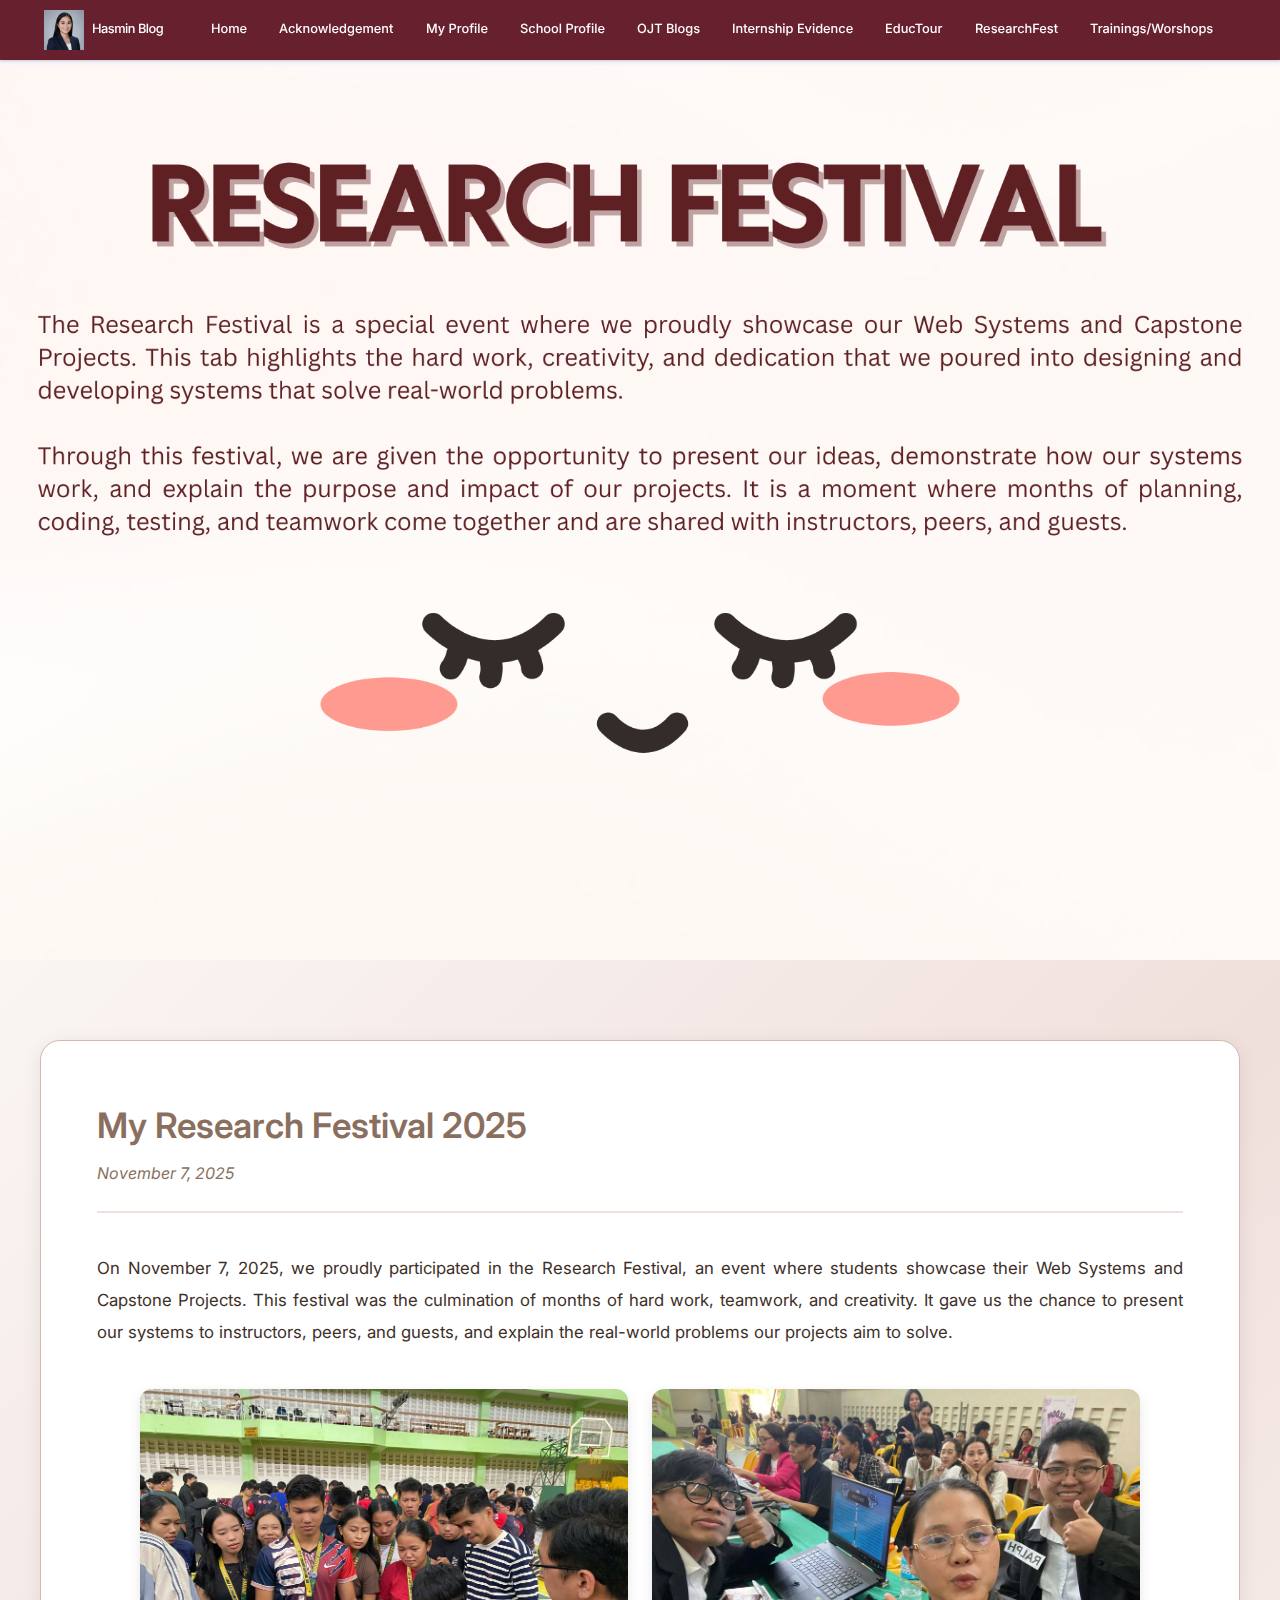
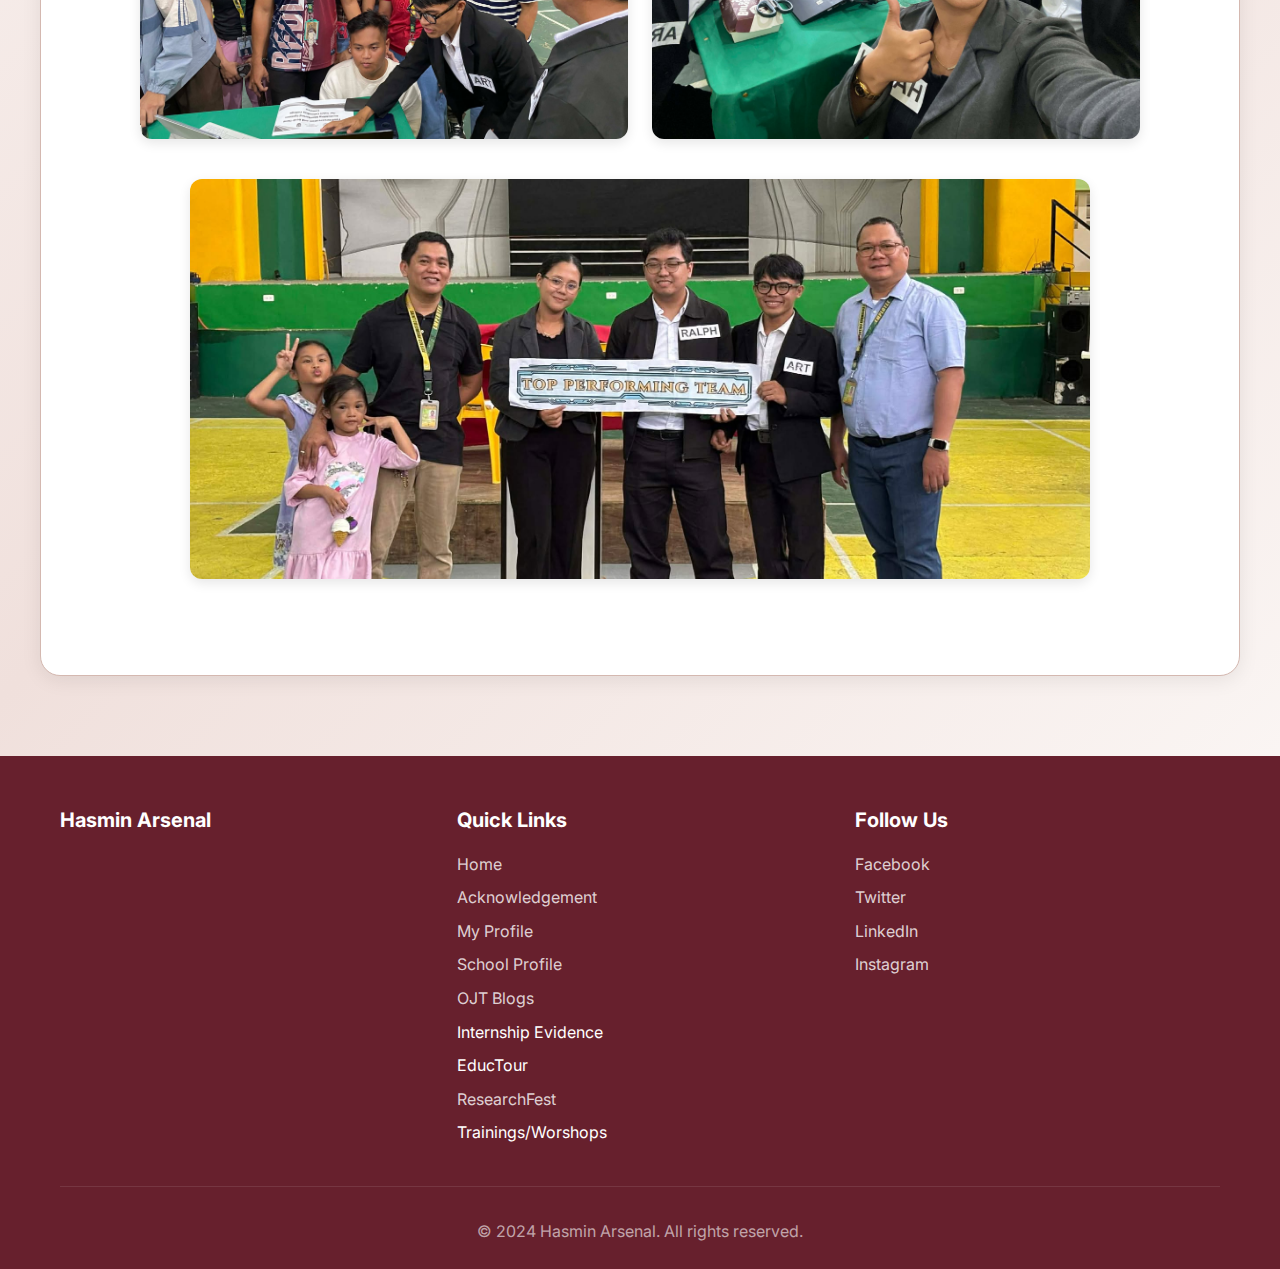
<file: researchfest.html>
<!DOCTYPE html>
<html lang="en">
<head>
    <meta charset="UTF-8">
    <meta name="viewport" content="width=device-width, initial-scale=1.0">
    <title>ResearchFest - Hasmin Blog</title>
    <link rel="stylesheet" href="styles.css">
    <link rel="preconnect" href="https://fonts.googleapis.com">
    <link rel="preconnect" href="https://fonts.gstatic.com" crossorigin>
    <link href="https://fonts.googleapis.com/css2?family=Inter:wght@300;400;500;600;700&family=Rouge+Script&display=block" rel="stylesheet">
</head>
<body>
    <!-- Navigation -->
    <nav class="navbar">
        <div class="container">
            <div class="nav-brand">
                <img src="img/logo.png" alt="Hasmin Arsenal Logo" class="logo">
                <h1>Hasmin Blog</h1>
            </div>
            <ul class="nav-menu" id="navMenu">
                <li><a href="index.html" class="nav-link">Home</a></li>
                <li><a href="acknowledgement.html" class="nav-link">Acknowledgement</a></li>
                <li><a href="my-profile.html" class="nav-link">My Profile</a></li>
                <li><a href="school-profile.html" class="nav-link">School Profile</a></li>
                <li class="dropdown">
                    <a href="ojt-blogs.html" class="nav-link">OJT Blogs</a>
                    <ul class="dropdown-menu">
                        <li class="dropdown-submenu">
                            <a href="#" class="submenu-trigger">Daily Blogs <span class="submenu-arrow">▶</span></a>
                            <ul class="submenu">
                                <li><a href="day-1.html">Day 1</a></li>
                                <li><a href="day-2.html">Day 2</a></li>
                                <li><a href="day-3.html">Day 3</a></li>
                                <li><a href="day-4.html">Day 4</a></li>
                                <li><a href="day-5.html">Day 5</a></li>
                                <li><a href="day-6.html">Day 6</a></li>
                                <li><a href="day-7.html">Day 7</a></li>
                                <li><a href="day-8.html">Day 8</a></li>
                                <li><a href="day-9.html">Day 9</a></li>
                                <li><a href="day-10.html">Day 10</a></li>
                                <li><a href="day-11.html">Day 11</a></li>
                                <li><a href="day-12.html">Day 12</a></li>
                                <li><a href="day-13.html">Day 13</a></li>
                                <li><a href="day-14.html">Day 14</a></li>
                                <li><a href="day-15.html">Day 15</a></li>
                                <li><a href="day-16.html">Day 16</a></li>
                                <li><a href="day-17.html">Day 17</a></li>
                                <li><a href="day-18.html">Day 18</a></li>
                                <li><a href="day-19.html">Day 19</a></li>
                                <li><a href="day-20.html">Day 20</a></li>
                            </ul>
                        </li>
                        <li class="dropdown-divider"></li>
                        <li class="dropdown-submenu">
                            <a href="#" class="submenu-trigger">Weekly Blogs <span class="submenu-arrow">▶</span></a>
                            <ul class="submenu">
                                <li><a href="week-1.html">Week 1</a></li>
                                <li><a href="week-2.html">Week 2</a></li>
                                <li><a href="week-3.html">Week 3</a></li>
                                <li><a href="week-4.html">Week 4</a></li>
                                <li><a href="week-5.html">Week 5</a></li>
                                <li><a href="week-6.html">Week 6</a></li>
                                <li><a href="week-7.html">Week 7</a></li>
                                <li><a href="week-8.html">Week 8</a></li>
                                <li><a href="week-9.html">Week 9</a></li>
                                <li><a href="week-10.html">Week 10</a></li>
                                <li><a href="week-11.html">Week 11</a></li>
                                <li><a href="week-12.html">Week 12</a></li>
                                <li><a href="week-13.html">Week 13</a></li>
                                <li><a href="week-14.html">Week 14</a></li>
                                <li><a href="week-15.html">Week 15</a></li>
                            </ul>
                        </li>
                    </ul>
                </li>
                <li><span class="nav-link">Internship Evidence</span></li>
                <li><span class="nav-link">EducTour</span></li>
                <li><a href="researchfest.html" class="nav-link">ResearchFest</a></li>
                <li><span class="nav-link">Trainings/Worshops</span></li>
            </ul>
            <div class="hamburger" id="hamburger">
                <span></span>
                <span></span>
                <span></span>
            </div>
        </div>
    </nav>

    <!-- Hero Section -->
    <section id="researchfest" class="hero">
        <div class="hero-background-researchfest"></div>
    </section>

    <!-- ResearchFest Content -->
    <section class="diary-blog-section">
        <div class="container">
            <article class="diary-entry">
                <header class="diary-header">
                    <h1 class="diary-title">My Research Festival 2025</h1>
                    <time class="diary-date">November 7, 2025</time>
                </header>
                
                <div class="diary-content">
                    <p>On November 7, 2025, we proudly participated in the Research Festival, an event where students showcase their Web Systems and Capstone Projects. This festival was the culmination of months of hard work, teamwork, and creativity. It gave us the chance to present our systems to instructors, peers, and guests, and explain the real-world problems our projects aim to solve.</p>
                    
                    <div class="diary-image-row">
                        <div class="diary-image-container">
                            <img src="ResearchFest/rf1.jpg" alt="Research Festival 2025" class="diary-image">
                        </div>
                        <div class="diary-image-container">
                            <img src="ResearchFest/rf2.jpg" alt="Research Festival 2025" class="diary-image">
                        </div>
                    </div>
                    
                    <div class="diary-image-container">
                        <img src="ResearchFest/rf5.jpg" alt="Research Festival 2025" class="diary-image">
                    </div>
                </div>
            </article>
        </div>
    </section>

    <!-- Footer -->
    <footer class="footer">
        <div class="container">
            <div class="footer-content">
                <div class="footer-section">
                    <h3>Hasmin Arsenal</h3>
                </div>
                <div class="footer-section">
                    <h4>Quick Links</h4>
                    <ul>
                        <li><a href="index.html">Home</a></li>
                        <li><a href="acknowledgement.html">Acknowledgement</a></li>
                        <li><a href="my-profile.html">My Profile</a></li>
                        <li><a href="school-profile.html">School Profile</a></li>
                        <li><a href="ojt-blogs.html">OJT Blogs</a></li>
                        <li><span>Internship Evidence</span></li>
                        <li><span>EducTour</span></li>
                        <li><a href="researchfest.html">ResearchFest</a></li>
                        <li><span>Trainings/Worshops</span></li>
                    </ul>
                </div>
                <div class="footer-section">
                    <h4>Follow Us</h4>
                    <div class="social-links">
                        <a href="#" aria-label="Facebook">Facebook</a>
                        <a href="#" aria-label="Twitter">Twitter</a>
                        <a href="#" aria-label="LinkedIn">LinkedIn</a>
                        <a href="#" aria-label="Instagram">Instagram</a>
                    </div>
                </div>
            </div>
            <div class="footer-bottom">
                <p>&copy; 2024 Hasmin Arsenal. All rights reserved.</p>
            </div>
        </div>
    </footer>

    <script src="script.js"></script>
</body>
</html>
</file>
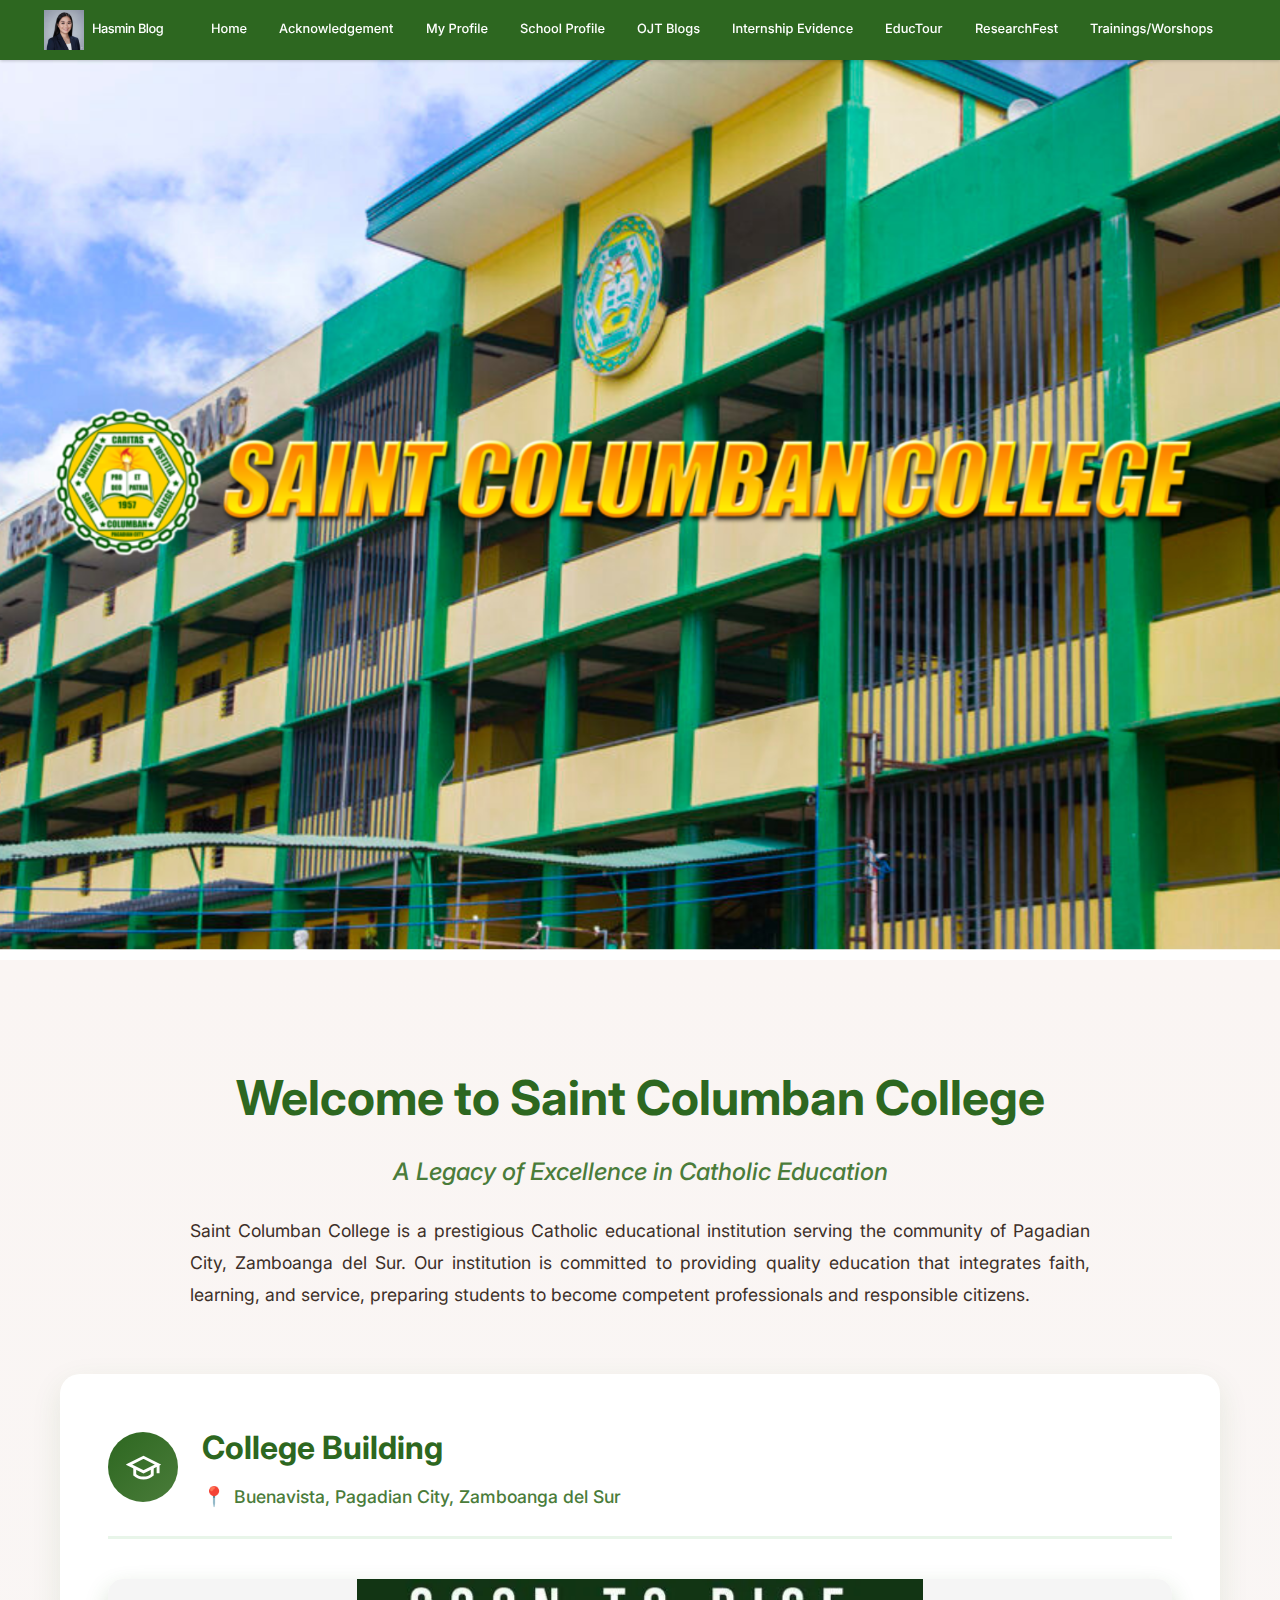
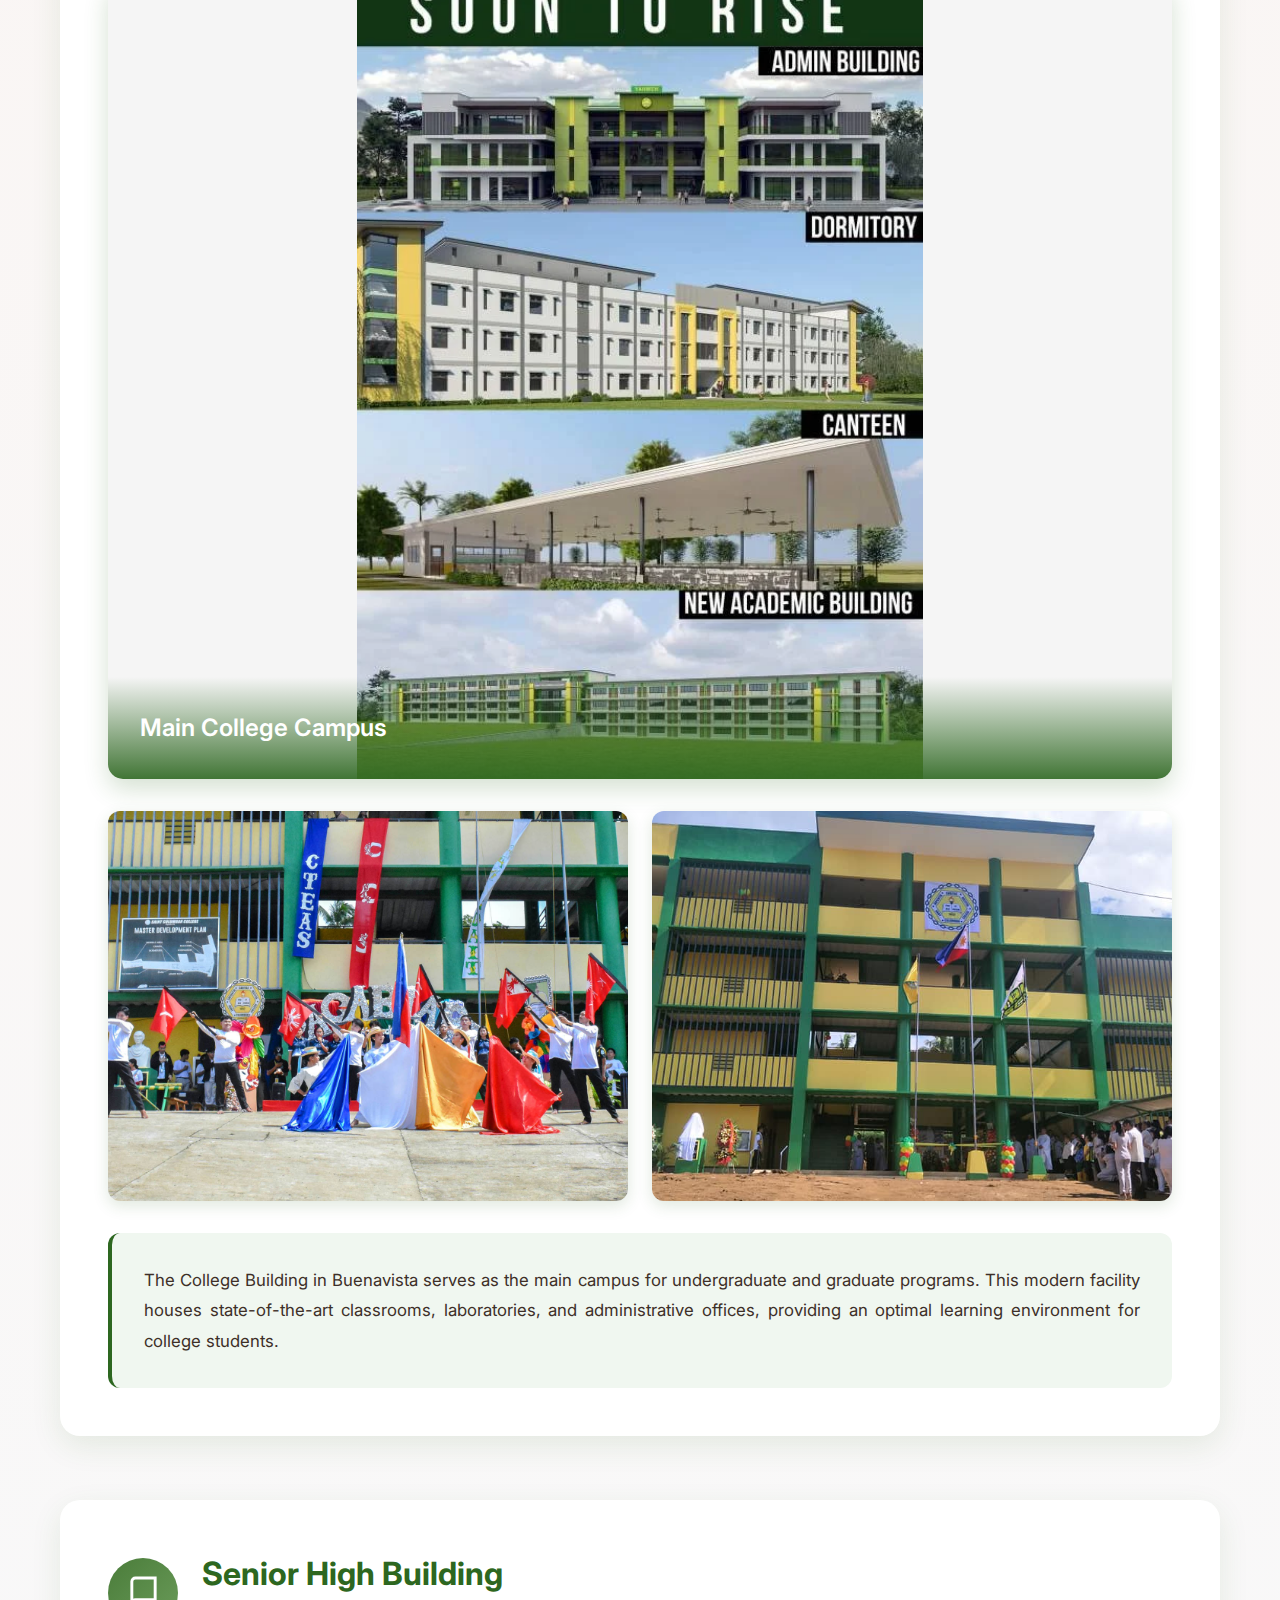
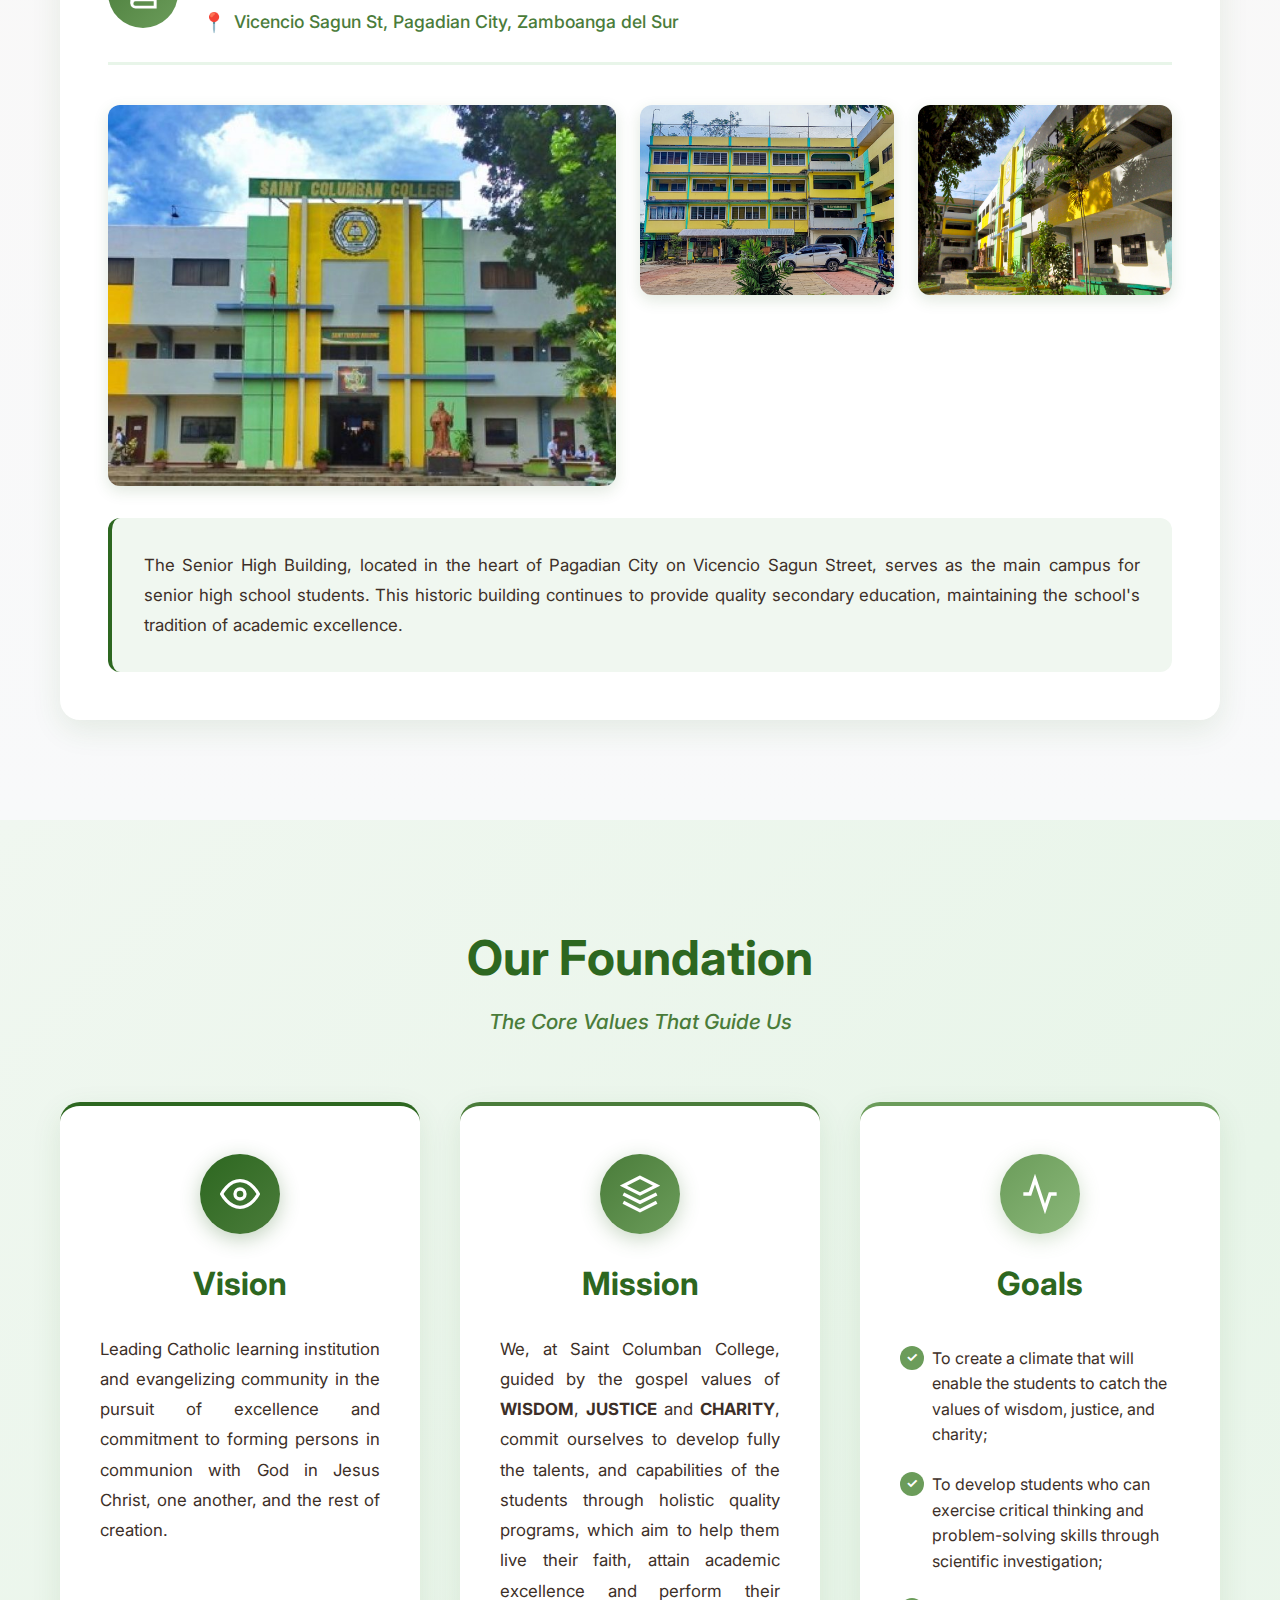
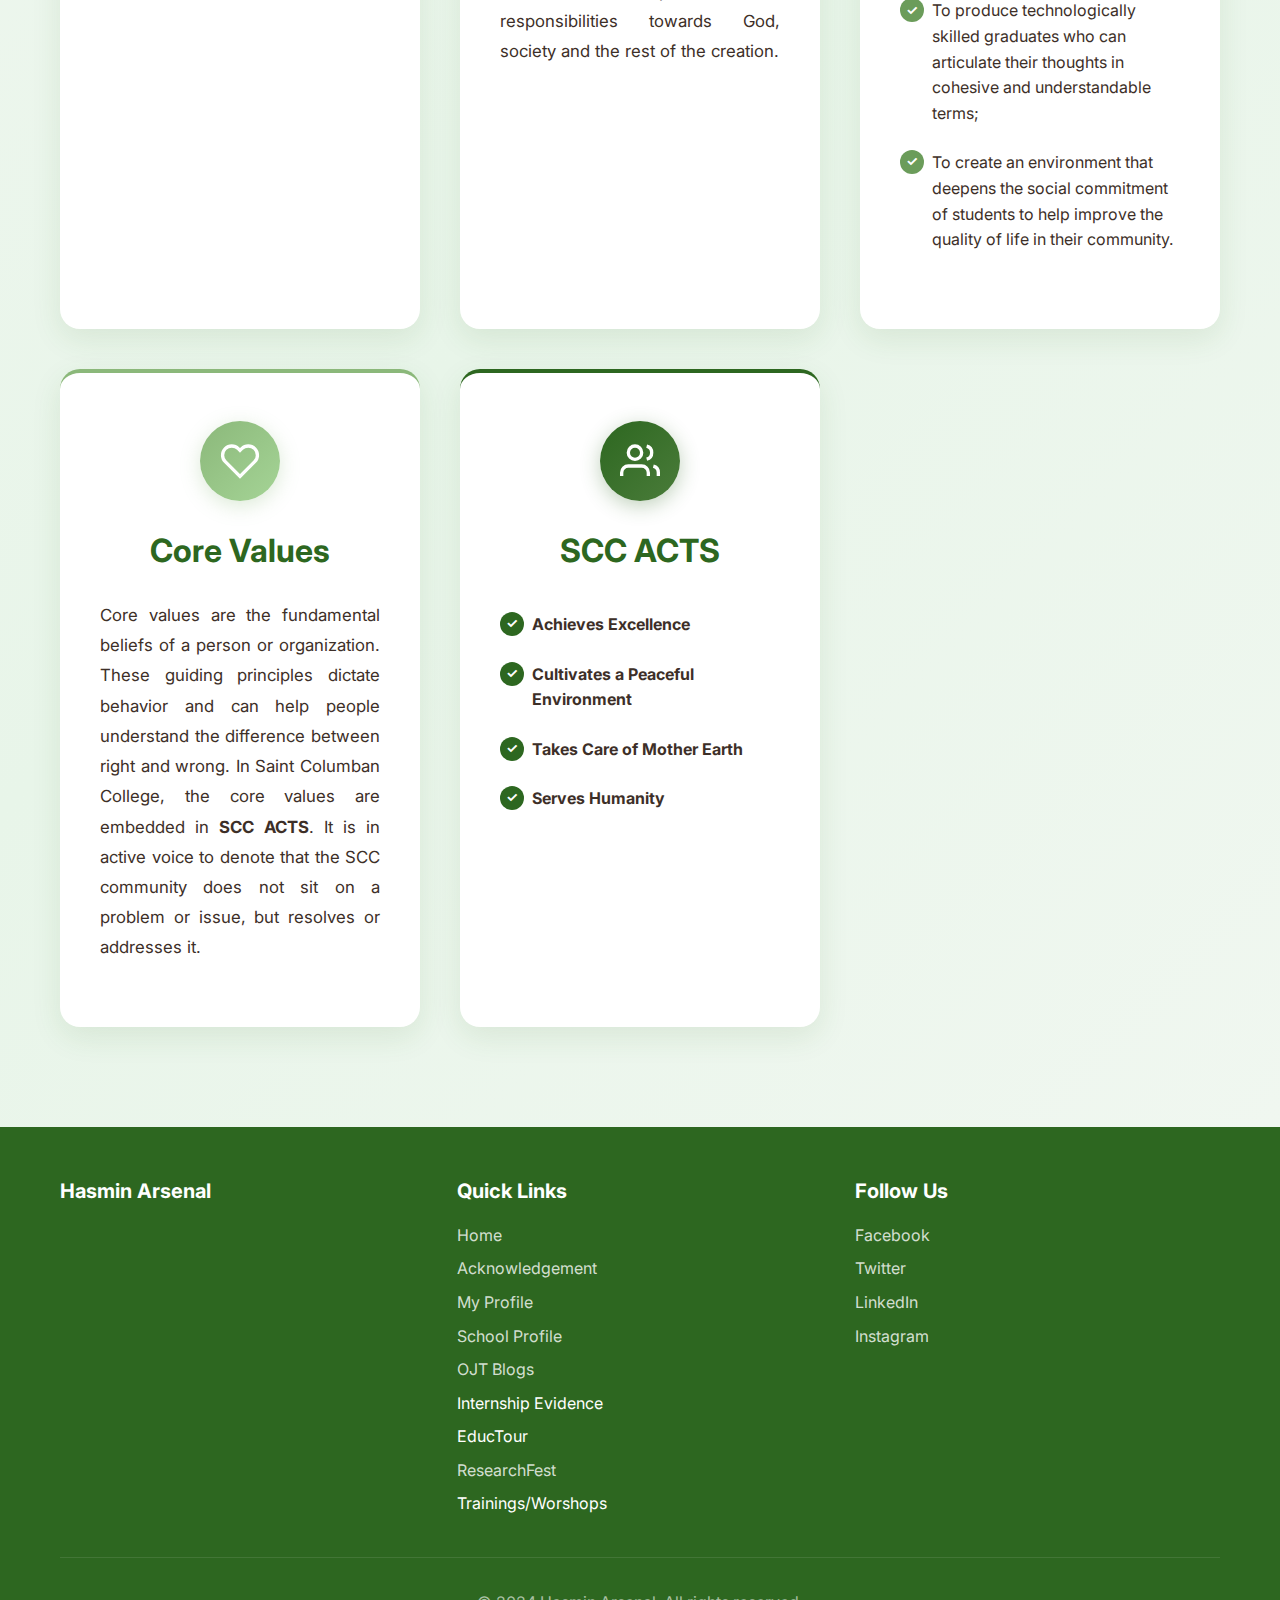
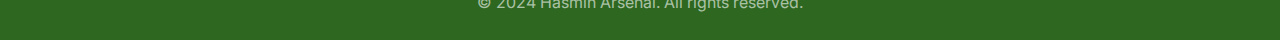
<file: school-profile.html>
<!DOCTYPE html>
<html lang="en">
<head>
    <meta charset="UTF-8">
    <meta name="viewport" content="width=device-width, initial-scale=1.0">
    <title>School Profile - Hasmin Blog</title>
    <link rel="stylesheet" href="styles.css">
    <link rel="preconnect" href="https://fonts.googleapis.com">
    <link rel="preconnect" href="https://fonts.gstatic.com" crossorigin>
    <link href="https://fonts.googleapis.com/css2?family=Inter:wght@300;400;500;600;700&family=Rouge+Script&display=swap" rel="stylesheet">
</head>
<body class="school-profile-page">
    <!-- Navigation -->
    <nav class="navbar">
        <div class="container">
            <div class="nav-brand">
                <img src="img/logo.png" alt="Hasmin Arsenal Logo" class="logo">
                <h1>Hasmin Blog</h1>
            </div>
            <ul class="nav-menu" id="navMenu">
                <li><a href="index.html" class="nav-link">Home</a></li>
                <li><a href="acknowledgement.html" class="nav-link">Acknowledgement</a></li>
                <li><a href="my-profile.html" class="nav-link">My Profile</a></li>
                <li><a href="school-profile.html" class="nav-link">School Profile</a></li>
                <li><a href="ojt-blogs.html" class="nav-link">OJT Blogs</a></li>
                <li><span class="nav-link">Internship Evidence</span></li>
                <li><span class="nav-link">EducTour</span></li>
                <li><a href="researchfest.html" class="nav-link">ResearchFest</a></li>
                <li><span class="nav-link">Trainings/Worshops</span></li>
            </ul>
            <div class="hamburger" id="hamburger">
                <span></span>
                <span></span>
                <span></span>
            </div>
        </div>
    </nav>

    <!-- Hero Section -->
    <section id="school-profile" class="hero">
        <div class="hero-background-school-profile"></div>
    </section>

    <!-- School Introduction Section -->
    <section id="school-introduction" class="school-intro-section">
        <div class="container">
            <!-- Introduction Header -->
            <div class="intro-header">
                <h2>Welcome to Saint Columban College</h2>
                <p class="intro-subtitle">A Legacy of Excellence in Catholic Education</p>
                <p class="intro-description">Saint Columban College is a prestigious Catholic educational institution serving the community of Pagadian City, Zamboanga del Sur. Our institution is committed to providing quality education that integrates faith, learning, and service, preparing students to become competent professionals and responsible citizens.</p>
            </div>

            <!-- Two Campus Locations -->
            <div class="campus-locations">
                <!-- College Building - Featured -->
                <div class="campus-section campus-college">
                    <div class="campus-header">
                        <div class="campus-icon college-icon">
                            <svg viewBox="0 0 24 24" fill="none" stroke="currentColor" stroke-width="2">
                                <path d="M22 10v6M2 10l10-5 10 5-10 5z"/>
                                <path d="M6 12v5c3 3 9 3 12 0v-5"/>
                            </svg>
                        </div>
                        <div class="campus-title">
                            <h3>College Building</h3>
                            <p class="campus-location">Buenavista, Pagadian City, Zamboanga del Sur</p>
                        </div>
                    </div>
                    
                    <!-- Featured Image -->
                    <div class="featured-image">
                        <img src="img/scc6.jpg" alt="Saint Columban College - College Building Featured" class="main-featured-img">
                        <div class="featured-overlay">
                            <p>Main College Campus</p>
                        </div>
                    </div>

                    <!-- Image Gallery -->
                    <div class="campus-gallery">
                        <div class="gallery-item">
                            <img src="img/scc2.jpg" alt="College Building - View 1">
                            <div class="gallery-overlay">
                                <span>College Building</span>
                            </div>
                        </div>
                        <div class="gallery-item">
                            <img src="img/scc3.jpg" alt="College Building - View 2">
                            <div class="gallery-overlay">
                                <span>College Building</span>
                            </div>
                        </div>
                    </div>

                    <div class="campus-description">
                        <p>The College Building in Buenavista serves as the main campus for undergraduate and graduate programs. This modern facility houses state-of-the-art classrooms, laboratories, and administrative offices, providing an optimal learning environment for college students.</p>
                    </div>
                </div>

                <!-- Senior High Building -->
                <div class="campus-section campus-senior-high">
                    <div class="campus-header">
                        <div class="campus-icon senior-high-icon">
                            <svg viewBox="0 0 24 24" fill="none" stroke="currentColor" stroke-width="2">
                                <path d="M4 19.5A2.5 2.5 0 0 1 6.5 17H20"/>
                                <path d="M6.5 2H20v20H6.5A2.5 2.5 0 0 1 4 19.5v-15A2.5 2.5 0 0 1 6.5 2z"/>
                            </svg>
                        </div>
                        <div class="campus-title">
                            <h3>Senior High Building</h3>
                            <p class="campus-location">Vicencio Sagun St, Pagadian City, Zamboanga del Sur</p>
                        </div>
                    </div>

                    <!-- Image Gallery -->
                    <div class="campus-gallery senior-high-gallery">
                        <div class="gallery-item large">
                            <img src="img/scc1.jpg" alt="Senior High Building - Main View">
                            <div class="gallery-overlay">
                                <span>Main Building</span>
                            </div>
                        </div>
                        <div class="gallery-item">
                            <img src="img/scc4.jpg" alt="Senior High Building - View 1">
                            <div class="gallery-overlay">
                                <span>Senior High</span>
                            </div>
                        </div>
                        <div class="gallery-item">
                            <img src="img/scc5.jpg" alt="Senior High Building - View 2">
                            <div class="gallery-overlay">
                                <span>Senior High</span>
                            </div>
                        </div>
                    </div>

                    <div class="campus-description">
                        <p>The Senior High Building, located in the heart of Pagadian City on Vicencio Sagun Street, serves as the main campus for senior high school students. This historic building continues to provide quality secondary education, maintaining the school's tradition of academic excellence.</p>
                    </div>
                </div>
            </div>
        </div>
    </section>

    <!-- Vision, Mission, and Goals Section -->
    <section id="vision-mission-goals" class="vmgo-section">
        <div class="container">
            <div class="vmgo-header">
                <h2>Our Foundation</h2>
                <p class="vmgo-subtitle">The Core Values That Guide Us</p>
            </div>

            <div class="vmgo-content">
                <!-- Vision Card -->
                <div class="vmgo-card vision-card">
                    <div class="vmgo-icon vision-icon">
                        <svg viewBox="0 0 24 24" fill="none" stroke="currentColor" stroke-width="2">
                            <path d="M1 12s4-8 11-8 11 8 11 8-4 8-11 8-11-8-11-8z"/>
                            <circle cx="12" cy="12" r="3"/>
                        </svg>
                    </div>
                    <h3>Vision</h3>
                    <div class="vmgo-text">
                        <p>Leading Catholic learning institution and evangelizing community in the pursuit of excellence and commitment to forming persons in communion with God in Jesus Christ, one another, and the rest of creation.</p>
                    </div>
                </div>

                <!-- Mission Card -->
                <div class="vmgo-card mission-card">
                    <div class="vmgo-icon mission-icon">
                        <svg viewBox="0 0 24 24" fill="none" stroke="currentColor" stroke-width="2">
                            <path d="M12 2L2 7l10 5 10-5-10-5z"/>
                            <path d="M2 17l10 5 10-5"/>
                            <path d="M2 12l10 5 10-5"/>
                        </svg>
                    </div>
                    <h3>Mission</h3>
                    <div class="vmgo-text">
                        <p>We, at Saint Columban College, guided by the gospel values of <strong>WISDOM</strong>, <strong>JUSTICE</strong> and <strong>CHARITY</strong>, commit ourselves to develop fully the talents, and capabilities of the students through holistic quality programs, which aim to help them live their faith, attain academic excellence and perform their responsibilities towards God, society and the rest of the creation.</p>
                    </div>
                </div>

                <!-- Goals Card -->
                <div class="vmgo-card goals-card">
                    <div class="vmgo-icon goals-icon">
                        <svg viewBox="0 0 24 24" fill="none" stroke="currentColor" stroke-width="2">
                            <polyline points="22 12 18 12 15 21 9 3 6 12 2 12"/>
                        </svg>
                    </div>
                    <h3>Goals</h3>
                    <div class="vmgo-text">
                        <ul>
                            <li>To create a climate that will enable the students to catch the values of wisdom, justice, and charity;</li>
                            <li>To develop students who can exercise critical thinking and problem-solving skills through scientific investigation;</li>
                            <li>To produce technologically skilled graduates who can articulate their thoughts in cohesive and understandable terms;</li>
                            <li>To create an environment that deepens the social commitment of students to help improve the quality of life in their community.</li>
                        </ul>
                    </div>
                </div>

                <!-- Core Values Card -->
                <div class="vmgo-card core-values-card">
                    <div class="vmgo-icon core-values-icon">
                        <svg viewBox="0 0 24 24" fill="none" stroke="currentColor" stroke-width="2">
                            <path d="M20.84 4.61a5.5 5.5 0 0 0-7.78 0L12 5.67l-1.06-1.06a5.5 5.5 0 0 0-7.78 7.78l1.06 1.06L12 21.23l7.78-7.78 1.06-1.06a5.5 5.5 0 0 0 0-7.78z"/>
                        </svg>
                    </div>
                    <h3>Core Values</h3>
                    <div class="vmgo-text">
                        <p>Core values are the fundamental beliefs of a person or organization. These guiding principles dictate behavior and can help people understand the difference between right and wrong. In Saint Columban College, the core values are embedded in <strong>SCC ACTS</strong>. It is in active voice to denote that the SCC community does not sit on a problem or issue, but resolves or addresses it.</p>
                    </div>
                </div>

                <!-- SCC ACTS Card -->
                <div class="vmgo-card scc-acts-card">
                    <div class="vmgo-icon scc-acts-icon">
                        <svg viewBox="0 0 24 24" fill="none" stroke="currentColor" stroke-width="2">
                            <path d="M17 21v-2a4 4 0 0 0-4-4H5a4 4 0 0 0-4 4v2"/>
                            <circle cx="9" cy="7" r="4"/>
                            <path d="M23 21v-2a4 4 0 0 0-3-3.87"/>
                            <path d="M16 3.13a4 4 0 0 1 0 7.75"/>
                        </svg>
                    </div>
                    <h3>SCC ACTS</h3>
                    <div class="vmgo-text">
                        <ul>
                            <li><strong>Achieves Excellence</strong></li>
                            <li><strong>Cultivates a Peaceful Environment</strong></li>
                            <li><strong>Takes Care of Mother Earth</strong></li>
                            <li><strong>Serves Humanity</strong></li>
                        </ul>
                    </div>
                </div>
            </div>
        </div>
    </section>

    <!-- Footer -->
    <footer class="footer">
        <div class="container">
            <div class="footer-content">
                <div class="footer-section">
                    <h3>Hasmin Arsenal</h3>
                </div>
                <div class="footer-section">
                    <h4>Quick Links</h4>
                    <ul>
                        <li><a href="index.html">Home</a></li>
                        <li><a href="acknowledgement.html">Acknowledgement</a></li>
                        <li><a href="my-profile.html">My Profile</a></li>
                        <li><a href="school-profile.html">School Profile</a></li>
                        <li><a href="ojt-blogs.html">OJT Blogs</a></li>
                        <li><span>Internship Evidence</span></li>
                        <li><span>EducTour</span></li>
                        <li><a href="researchfest.html">ResearchFest</a></li>
                        <li><span>Trainings/Worshops</span></li>
                    </ul>
                </div>
                <div class="footer-section">
                    <h4>Follow Us</h4>
                    <div class="social-links">
                        <a href="#" aria-label="Facebook">Facebook</a>
                        <a href="#" aria-label="Twitter">Twitter</a>
                        <a href="#" aria-label="LinkedIn">LinkedIn</a>
                        <a href="#" aria-label="Instagram">Instagram</a>
                    </div>
                </div>
            </div>
            <div class="footer-bottom">
                <p>&copy; 2024 Hasmin Arsenal. All rights reserved.</p>
            </div>
        </div>
    </footer>

    <script src="script.js"></script>
</body>
</html>
</file>
<file: styles.css>
/* Reset and Base Styles */
* {
    margin: 0;
    padding: 0;
    box-sizing: border-box;
}

:root {
    --primary-color: #8B6F5E;
    --primary-dark: #6B5547;
    --secondary-color: #B89A8A;
    --accent-color: #D4B8B0;
    --text-dark: #3D2F28;
    --text-light: #8B6F5E;
    --bg-light: #F0E0DC;
    --bg-white: #FAF5F3;
    --border-color: #D4B8B0;
    --shadow: 0 4px 6px -1px rgba(139, 111, 94, 0.15), 0 2px 4px -1px rgba(139, 111, 94, 0.1);
    --shadow-lg: 0 10px 15px -3px rgba(139, 111, 94, 0.15), 0 4px 6px -2px rgba(139, 111, 94, 0.1);
}

body {
    font-family: 'Inter', -apple-system, BlinkMacSystemFont, 'Segoe UI', Roboto, sans-serif;
    line-height: 1.6;
    color: var(--text-dark);
    overflow-x: hidden;
    padding-top: 60px;
    min-height: 100vh;
}

html {
    scroll-behavior: smooth;
    overflow-x: hidden;
}

.container {
    max-width: 1200px;
    margin: 0 auto;
    padding: 0 20px;
}

/* Navigation */
.navbar {
    position: fixed;
    top: 0;
    left: 0;
    right: 0;
    width: 100%;
    height: 60px;
    background: #67202d;
    box-shadow: 0 1px 3px rgba(0, 0, 0, 0.2);
    z-index: 1000;
    transition: box-shadow 0.3s ease, background-color 0.3s ease;
    transform: translateZ(0);
    will-change: box-shadow;
    backface-visibility: hidden;
    -webkit-backface-visibility: hidden;
    contain: layout style paint;
    overflow: visible;
    isolation: isolate;
}

.navbar .container {
    display: flex;
    justify-content: space-between;
    align-items: center;
    padding: 0.5rem 15px 0.5rem 4px;
    gap: 0.5rem;
    height: 100%;
    contain: layout style paint;
    max-width: 1200px;
    margin: 0 auto;
    width: 100%;
    box-sizing: border-box;
}

.nav-brand {
    display: flex;
    align-items: center;
    gap: 0.5rem;
    transform: translateZ(0);
    will-change: transform;
    flex-shrink: 0;
    min-width: fit-content;
    contain: layout style paint;
    position: relative;
}

.nav-brand .logo {
    height: 40px;
    width: 40px;
    object-fit: cover;
    flex-shrink: 0;
    display: block;
}

.nav-brand h1 {
    font-family: 'Inter', sans-serif;
    font-size: 0.8rem;
    font-weight: 500;
    color: white;
    letter-spacing: -0.5px;
    margin: 0;
    white-space: nowrap;
    flex-shrink: 0;
    line-height: 1.2;
    text-rendering: geometricPrecision;
    -webkit-font-smoothing: antialiased;
    -moz-osx-font-smoothing: grayscale;
    font-display: block;
    width: auto;
    min-width: fit-content;
}

.nav-menu {
    display: flex;
    list-style: none;
    gap: 0.5rem;
    flex-wrap: nowrap;
    align-items: center;
    overflow-x: auto;
    scrollbar-width: none;
    -ms-overflow-style: none;
    transform: translateZ(0);
    will-change: transform;
    flex: 1;
    justify-content: flex-end;
    min-width: 0;
}

.nav-menu::-webkit-scrollbar {
    display: none;
}

.nav-menu li {
    display: flex;
    align-items: center;
    flex-shrink: 0;
    position: relative;
    height: 100%;
    min-width: fit-content;
    contain: layout style paint;
    transform: translateZ(0);
}

/* Dropdown Menu */
.dropdown {
    position: relative;
    display: flex;
    align-items: center;
    height: 100%;
}

.dropdown-arrow {
    font-size: 0.6rem;
    margin-left: 0.3rem;
    display: inline-block;
    transition: transform 0.3s ease;
}

.dropdown:hover .dropdown-arrow {
    transform: rotate(180deg);
}

.dropdown-menu {
    position: absolute;
    top: 100%;
    left: 0;
    background: white;
    min-width: 220px;
    max-height: 500px;
    overflow-y: auto;
    box-shadow: 0 10px 30px rgba(0, 0, 0, 0.2);
    border-radius: 8px;
    list-style: none;
    padding: 0.5rem 0;
    margin-top: 0.5rem;
    opacity: 0;
    visibility: hidden;
    transform: translateY(-10px);
    transition: all 0.3s ease;
    z-index: 1000;
    scrollbar-width: thin;
    scrollbar-color: #2d6720 #f0f7f0;
    pointer-events: none;
    contain: layout style paint;
}

.dropdown-menu::-webkit-scrollbar {
    width: 6px;
}

.dropdown-menu::-webkit-scrollbar-track {
    background: #f0f7f0;
    border-radius: 3px;
}

.dropdown-menu::-webkit-scrollbar-thumb {
    background: #2d6720;
    border-radius: 3px;
}

.dropdown-menu::-webkit-scrollbar-thumb:hover {
    background: #4a7c3a;
}

.dropdown:hover .dropdown-menu {
    opacity: 1;
    visibility: visible;
    transform: translateY(0);
    pointer-events: auto;
}

.dropdown-menu li {
    display: block;
    margin: 0;
}

.dropdown-menu a {
    display: block;
    padding: 0.75rem 1.5rem;
    color: var(--text-dark);
    text-decoration: none;
    font-size: 0.9rem;
    transition: all 0.2s ease;
    border-left: 3px solid transparent;
}

.dropdown-menu a:hover {
    background: #f0f7f0;
    color: #2d6720;
    border-left-color: #2d6720;
    padding-left: 1.75rem;
}

.dropdown-header {
    padding: 0.75rem 1.5rem;
    font-weight: 700;
    font-size: 0.85rem;
    color: #2d6720;
    text-transform: uppercase;
    letter-spacing: 1px;
    background: #f0f7f0;
    border-bottom: 2px solid #e8f5e9;
}

.dropdown-divider {
    height: 1px;
    background: #e8f5e9;
    margin: 0.5rem 0;
    padding: 0;
}

/* Nested Dropdown (Submenu) */
.dropdown-submenu {
    position: relative;
}

.submenu-trigger {
    display: flex;
    justify-content: space-between;
    align-items: center;
    width: 100%;
}

.submenu-arrow {
    font-size: 0.7rem;
    transition: transform 0.3s ease;
    margin-left: auto;
}

.dropdown-submenu:hover .submenu-arrow {
    transform: rotate(90deg);
}

.submenu {
    position: absolute;
    left: 100%;
    top: 0;
    background: white;
    min-width: 180px;
    max-height: 400px;
    overflow-y: auto;
    box-shadow: 0 10px 30px rgba(0, 0, 0, 0.2);
    border-radius: 8px;
    list-style: none;
    padding: 0.5rem 0;
    margin-left: 0.5rem;
    opacity: 0;
    visibility: hidden;
    transform: translateX(-10px);
    transition: all 0.3s ease;
    z-index: 1001;
    pointer-events: none;
    contain: layout style paint;
}

.dropdown-submenu:hover .submenu {
    opacity: 1;
    visibility: visible;
    transform: translateX(0);
    pointer-events: auto;
}

.submenu li {
    display: block;
    margin: 0;
}

.submenu a {
    display: block;
    padding: 0.75rem 1.5rem;
    color: var(--text-dark);
    text-decoration: none;
    font-size: 0.9rem;
    transition: all 0.2s ease;
    border-left: 3px solid transparent;
}

.submenu a:hover {
    background: #f0f7f0;
    color: #2d6720;
    border-left-color: #2d6720;
    padding-left: 1.75rem;
}

.submenu::-webkit-scrollbar {
    width: 6px;
}

.submenu::-webkit-scrollbar-track {
    background: #f0f7f0;
    border-radius: 3px;
}

.submenu::-webkit-scrollbar-thumb {
    background: #2d6720;
    border-radius: 3px;
}

.nav-link {
    text-decoration: none;
    color: white;
    font-weight: 500;
    font-size: 0.8rem;
    transition: color 0.3s ease;
    position: relative;
    display: inline-flex;
    align-items: center;
    line-height: 1.3;
    text-align: center;
    white-space: nowrap;
    transform: translateZ(0);
    will-change: color;
    backface-visibility: hidden;
    -webkit-backface-visibility: hidden;
    padding: 0.5rem 0.75rem;
    border-radius: 4px;
    user-select: none;
    -webkit-user-select: none;
    height: auto;
    min-height: 32px;
    box-sizing: border-box;
    text-rendering: geometricPrecision;
    -webkit-font-smoothing: antialiased;
    -moz-osx-font-smoothing: grayscale;
    font-display: block;
    font-family: 'Inter', -apple-system, BlinkMacSystemFont, 'Segoe UI', Roboto, sans-serif;
    font-variant-numeric: normal;
    font-feature-settings: normal;
    contain: layout style paint;
}

.nav-link:hover {
    color: rgba(255, 255, 255, 0.8);
}

.nav-link::after {
    content: '';
    position: absolute;
    bottom: -3px;
    left: 0;
    width: 0;
    height: 2px;
    background: white;
    transition: width 0.3s ease;
    transform: translateZ(0);
    will-change: width;
    backface-visibility: hidden;
    -webkit-backface-visibility: hidden;
    pointer-events: none;
}

.nav-link:hover::after {
    width: 100%;
}

.hamburger {
    display: none;
    flex-direction: column;
    cursor: pointer;
    gap: 4px;
    flex-shrink: 0;
    width: 25px;
    height: 20px;
    justify-content: center;
    align-items: center;
    padding: 0;
    margin: 0;
    background: transparent;
    border: none;
}

.hamburger span {
    width: 25px;
    height: 3px;
    background: white;
    transition: all 0.3s ease;
    border-radius: 2px;
    display: block;
    flex-shrink: 0;
}

/* Hero Section */
.hero {
    position: relative;
    min-height: 100vh;
    display: flex;
    align-items: center;
    padding: 0;
    margin: 0;
    overflow: hidden;
}

.hero-background {
    position: absolute;
    top: 0;
    left: 0;
    width: 100%;
    height: 100%;
    background-image: url('img/bgbg.png');
    background-size: cover;
    background-position: center;
    background-repeat: no-repeat;
    z-index: -1;
}

.hero-background-2 {
    position: absolute;
    top: 0;
    left: 0;
    width: 100%;
    height: 100%;
    background-image: url('img/bg.png');
    background-size: cover;
    background-position: center;
    background-repeat: no-repeat;
    z-index: -1;
}

.hero-background-3 {
    position: absolute;
    top: 0;
    left: 0;
    width: 100%;
    height: 100%;
    background-image: url('img/h1.png');
    background-size: cover;
    background-position: center;
    background-repeat: no-repeat;
    z-index: -1;
}

.hero-background-4 {
    position: absolute;
    top: 0;
    left: 0;
    width: 100%;
    height: 100%;
    background-image: url('img/bbg1.png');
    background-size: cover;
    background-position: center;
    background-repeat: no-repeat;
    z-index: -1;
}

.hero-background-acknowledgement {
    position: absolute;
    top: 0;
    left: 0;
    width: 100%;
    height: 100%;
    background-image: url('img/bbg2.png');
    background-size: cover;
    background-position: center;
    background-repeat: no-repeat;
    z-index: -1;
}

.hero-background-my-profile {
    position: absolute;
    top: 0;
    left: 0;
    width: 100%;
    height: 100%;
    background-image: url('img/bbg3.png');
    background-size: cover;
    background-position: center;
    background-repeat: no-repeat;
    z-index: -1;
}

.hero-background-my-profile-2 {
    position: absolute;
    top: 0;
    left: 0;
    width: 100%;
    height: 100%;
    background-image: url('img/prof2.png');
    background-size: cover;
    background-position: center;
    background-repeat: no-repeat;
    z-index: -1;
}

.hero-background-my-profile-3 {
    position: absolute;
    top: 0;
    left: 0;
    width: 100%;
    height: 100%;
    background-image: url('img/prof3.png');
    background-size: cover;
    background-position: center;
    background-repeat: no-repeat;
    z-index: -1;
}

.hero-background-my-profile-4 {
    position: absolute;
    top: 0;
    left: 0;
    width: 100%;
    height: 100%;
    background-image: url('img/prof4.png');
    background-size: cover;
    background-position: center;
    background-repeat: no-repeat;
    z-index: -1;
}

.hero-background-school-profile {
    position: absolute;
    top: 0;
    left: 0;
    width: 100%;
    height: 100%;
    background-image: url('img/s1.png');
    background-size: cover;
    background-position: center;
    background-repeat: no-repeat;
    z-index: -1;
}

.hero-background-ojt-blogs {
    position: absolute;
    top: 0;
    left: 0;
    width: 100%;
    height: 100%;
    background-image: url('img/bl1.png');
    background-size: cover;
    background-position: center;
    background-repeat: no-repeat;
    z-index: -1;
}

.hero-background-researchfest {
    position: absolute;
    top: 0;
    left: 0;
    width: 100%;
    height: 100%;
    background-image: url('img/Fest1.png');
    background-size: cover;
    background-position: center;
    background-repeat: no-repeat;
    z-index: -1;
}

/* School Introduction Section */
.school-intro-section {
    padding: 100px 0;
    background: linear-gradient(to bottom, var(--bg-white) 0%, #f8f9fa 100%);
    position: relative;
}

.intro-header {
    text-align: center;
    max-width: 900px;
    margin: 0 auto 4rem;
}

.intro-header h2 {
    font-size: 3rem;
    color: #2d6720;
    margin-bottom: 1rem;
    font-weight: 700;
    font-family: 'Inter', sans-serif;
}

.intro-subtitle {
    font-size: 1.5rem;
    color: #4a7c3a;
    margin-bottom: 1.5rem;
    font-weight: 500;
    font-style: italic;
}

.intro-description {
    font-size: 1.1rem;
    color: var(--text-dark);
    line-height: 1.8;
    text-align: justify;
}

.campus-locations {
    display: flex;
    flex-direction: column;
    gap: 4rem;
}

.campus-section {
    background: white;
    border-radius: 20px;
    padding: 3rem;
    box-shadow: 0 10px 30px rgba(45, 103, 32, 0.1);
    transition: all 0.3s ease;
}

.campus-section:hover {
    transform: translateY(-5px);
    box-shadow: 0 15px 40px rgba(45, 103, 32, 0.15);
}

.campus-header {
    display: flex;
    align-items: center;
    gap: 1.5rem;
    margin-bottom: 2.5rem;
    padding-bottom: 1.5rem;
    border-bottom: 3px solid #e8f5e9;
}

.campus-icon {
    width: 70px;
    height: 70px;
    border-radius: 50%;
    display: flex;
    align-items: center;
    justify-content: center;
    flex-shrink: 0;
}

.college-icon {
    background: linear-gradient(135deg, #2d6720 0%, #4a7c3a 100%);
    color: white;
}

.senior-high-icon {
    background: linear-gradient(135deg, #4a7c3a 0%, #6b9c5a 100%);
    color: white;
}

.campus-icon svg {
    width: 35px;
    height: 35px;
}

.campus-title h3 {
    font-size: 2rem;
    color: #2d6720;
    margin-bottom: 0.5rem;
    font-weight: 700;
}

.campus-location {
    font-size: 1.1rem;
    color: #4a7c3a;
    font-weight: 500;
    display: flex;
    align-items: center;
    gap: 0.5rem;
}

.campus-location::before {
    content: '📍';
    font-size: 1.2rem;
}

/* Featured Image */
.featured-image {
    position: relative;
    width: 100%;
    margin-bottom: 2rem;
    border-radius: 15px;
    overflow: hidden;
    box-shadow: 0 10px 25px rgba(45, 103, 32, 0.2);
}

.main-featured-img {
    width: 100%;
    height: auto;
    min-height: 500px;
    max-height: 800px;
    object-fit: contain;
    display: block;
    transition: transform 0.5s ease;
    background: #f5f5f5;
}

.featured-image:hover .main-featured-img {
    transform: scale(1.02);
}

.featured-overlay {
    position: absolute;
    bottom: 0;
    left: 0;
    right: 0;
    background: linear-gradient(to top, rgba(45, 103, 32, 0.9) 0%, transparent 100%);
    padding: 2rem;
    color: white;
}

.featured-overlay p {
    font-size: 1.5rem;
    font-weight: 600;
    margin: 0;
}

/* Campus Gallery */
.campus-gallery {
    display: grid;
    grid-template-columns: repeat(auto-fit, minmax(250px, 1fr));
    gap: 1.5rem;
    margin-bottom: 2rem;
}

.senior-high-gallery {
    grid-template-columns: 2fr 1fr 1fr;
}

.senior-high-gallery .gallery-item.large {
    grid-row: span 2;
}

.gallery-item {
    position: relative;
    border-radius: 12px;
    overflow: hidden;
    aspect-ratio: 4/3;
    box-shadow: 0 5px 15px rgba(45, 103, 32, 0.15);
    cursor: pointer;
    transition: all 0.3s ease;
}

.gallery-item:hover {
    transform: translateY(-5px);
    box-shadow: 0 10px 25px rgba(45, 103, 32, 0.25);
}

.gallery-item img {
    width: 100%;
    height: 100%;
    object-fit: cover;
    transition: transform 0.5s ease;
}

.gallery-item:hover img {
    transform: scale(1.1);
}

.gallery-overlay {
    position: absolute;
    bottom: 0;
    left: 0;
    right: 0;
    background: linear-gradient(to top, rgba(45, 103, 32, 0.85) 0%, transparent 100%);
    padding: 1rem;
    color: white;
    opacity: 0;
    transition: opacity 0.3s ease;
}

.gallery-item:hover .gallery-overlay {
    opacity: 1;
}

.gallery-overlay span {
    font-size: 1rem;
    font-weight: 600;
}

.campus-description {
    background: #f0f7f0;
    padding: 2rem;
    border-radius: 12px;
    border-left: 4px solid #2d6720;
}

.campus-description p {
    font-size: 1.05rem;
    color: var(--text-dark);
    line-height: 1.8;
    margin: 0;
    text-align: justify;
}

/* Responsive Design */
@media (max-width: 968px) {
    .senior-high-gallery {
        grid-template-columns: 1fr 1fr;
    }

    .senior-high-gallery .gallery-item.large {
        grid-column: span 2;
        grid-row: span 1;
    }
}

@media (max-width: 768px) {
    .school-intro-section {
        padding: 60px 0;
    }

    .intro-header h2 {
        font-size: 2.2rem;
    }

    .intro-subtitle {
        font-size: 1.2rem;
    }

    .intro-description {
        font-size: 1rem;
    }

    .campus-section {
        padding: 2rem 1.5rem;
    }

    .campus-header {
        flex-direction: column;
        text-align: center;
    }

    .campus-title h3 {
        font-size: 1.5rem;
    }

    .main-featured-img {
        min-height: 350px;
        max-height: 600px;
    }

    .campus-gallery {
        grid-template-columns: 1fr;
    }

    .senior-high-gallery {
        grid-template-columns: 1fr;
    }

    .senior-high-gallery .gallery-item.large {
        grid-column: span 1;
    }
}

/* Vision, Mission, and Goals Section */
.vmgo-section {
    padding: 100px 0;
    background: linear-gradient(135deg, #f0f7f0 0%, #e8f5e9 50%, #f0f7f0 100%);
    position: relative;
}

.vmgo-header {
    text-align: center;
    margin-bottom: 4rem;
}

.vmgo-header h2 {
    font-size: 3rem;
    color: #2d6720;
    margin-bottom: 0.5rem;
    font-weight: 700;
}

.vmgo-subtitle {
    font-size: 1.3rem;
    color: #4a7c3a;
    font-style: italic;
    font-weight: 500;
}

.vmgo-content {
    display: grid;
    grid-template-columns: repeat(auto-fit, minmax(320px, 1fr));
    gap: 2.5rem;
    max-width: 1600px;
    margin: 0 auto;
}

.vmgo-card {
    background: white;
    border-radius: 20px;
    padding: 3rem 2.5rem;
    box-shadow: 0 10px 30px rgba(45, 103, 32, 0.1);
    transition: all 0.4s ease;
    position: relative;
    overflow: hidden;
    border-top: 4px solid transparent;
}

.vmgo-card::before {
    content: '';
    position: absolute;
    top: 0;
    left: 0;
    right: 0;
    height: 4px;
    background: linear-gradient(90deg, #2d6720 0%, #4a7c3a 50%, #6b9c5a 100%);
    transform: scaleX(0);
    transition: transform 0.4s ease;
}

.vmgo-card:hover::before {
    transform: scaleX(1);
}

.vmgo-card:hover {
    transform: translateY(-10px);
    box-shadow: 0 20px 40px rgba(45, 103, 32, 0.2);
}

.vision-card {
    border-top-color: #2d6720;
}

.mission-card {
    border-top-color: #4a7c3a;
}

.goals-card {
    border-top-color: #6b9c5a;
}

.core-values-card {
    border-top-color: #8bb87a;
}

.scc-acts-card {
    border-top-color: #2d6720;
}

.vmgo-icon {
    width: 80px;
    height: 80px;
    border-radius: 50%;
    display: flex;
    align-items: center;
    justify-content: center;
    margin: 0 auto 1.5rem;
    position: relative;
}

.vision-icon {
    background: linear-gradient(135deg, #2d6720 0%, #4a7c3a 100%);
    color: white;
    box-shadow: 0 5px 20px rgba(45, 103, 32, 0.3);
}

.mission-icon {
    background: linear-gradient(135deg, #4a7c3a 0%, #6b9c5a 100%);
    color: white;
    box-shadow: 0 5px 20px rgba(74, 124, 58, 0.3);
}

.goals-icon {
    background: linear-gradient(135deg, #6b9c5a 0%, #8bb87a 100%);
    color: white;
    box-shadow: 0 5px 20px rgba(107, 156, 90, 0.3);
}

.core-values-icon {
    background: linear-gradient(135deg, #8bb87a 0%, #a5d496 100%);
    color: white;
    box-shadow: 0 5px 20px rgba(139, 184, 122, 0.3);
}

.scc-acts-icon {
    background: linear-gradient(135deg, #2d6720 0%, #4a7c3a 100%);
    color: white;
    box-shadow: 0 5px 20px rgba(45, 103, 32, 0.3);
}

.vmgo-icon svg {
    width: 40px;
    height: 40px;
}

.vmgo-card h3 {
    font-size: 2rem;
    color: #2d6720;
    text-align: center;
    margin-bottom: 1.5rem;
    font-weight: 700;
    position: relative;
}

.vmgo-text {
    color: var(--text-dark);
    line-height: 1.8;
}

.vmgo-text p {
    font-size: 1.05rem;
    margin-bottom: 1rem;
    text-align: justify;
}

.vmgo-text ul {
    list-style: none;
    padding: 0;
    margin: 1rem 0;
}

.vmgo-text ul li {
    font-size: 1rem;
    padding: 0.75rem 0 0.75rem 2rem;
    position: relative;
    line-height: 1.6;
}

.vmgo-text ul li::before {
    content: '✓';
    position: absolute;
    left: 0;
    top: 0.75rem;
    width: 24px;
    height: 24px;
    background: #2d6720;
    color: white;
    border-radius: 50%;
    display: flex;
    align-items: center;
    justify-content: center;
    font-size: 0.85rem;
    font-weight: bold;
}

.vision-card .vmgo-text ul li::before {
    background: #2d6720;
}

.mission-card .vmgo-text ul li::before {
    background: #4a7c3a;
}

.goals-card .vmgo-text ul li::before {
    background: #6b9c5a;
}

.core-values-card .vmgo-text ul li::before {
    background: #8bb87a;
}

.scc-acts-card .vmgo-text ul li::before {
    background: #2d6720;
}

/* Responsive VMGO Section */
@media (max-width: 968px) {
    .vmgo-content {
        grid-template-columns: 1fr;
        gap: 2rem;
    }
}

@media (max-width: 768px) {
    .vmgo-section {
        padding: 60px 0;
    }

    .vmgo-header h2 {
        font-size: 2.2rem;
    }

    .vmgo-subtitle {
        font-size: 1.1rem;
    }

    .vmgo-card {
        padding: 2rem 1.5rem;
    }

    .vmgo-card h3 {
        font-size: 1.5rem;
    }

    .vmgo-text p,
    .vmgo-text ul li {
        font-size: 0.95rem;
    }
}

/* Departments Section */
.departments-section {
    padding: 100px 0;
    background: linear-gradient(to bottom, #f0f7f0 0%, white 50%, #f0f7f0 100%);
    position: relative;
}

.departments-header {
    text-align: center;
    margin-bottom: 4rem;
}

.departments-header h2 {
    font-size: 3rem;
    color: #2d6720;
    margin-bottom: 0.5rem;
    font-weight: 700;
}

.departments-subtitle {
    font-size: 1.3rem;
    color: #4a7c3a;
    font-style: italic;
    font-weight: 500;
}

.departments-grid {
    display: grid;
    grid-template-columns: repeat(4, 1fr);
    gap: 2rem;
    max-width: 1600px;
    margin: 0 auto;
}

.department-card {
    background: white;
    border-radius: 20px;
    padding: 2.5rem 2rem;
    box-shadow: 0 10px 30px rgba(45, 103, 32, 0.1);
    transition: all 0.4s ease;
    position: relative;
    overflow: hidden;
    border: 2px solid transparent;
    display: flex;
    flex-direction: column;
    align-items: center;
    text-align: center;
    min-height: 400px;
}

.department-card::before {
    content: '';
    position: absolute;
    top: 0;
    left: 0;
    right: 0;
    height: 5px;
    background: linear-gradient(90deg, #2d6720 0%, #4a7c3a 50%, #6b9c5a 100%);
    transform: scaleX(0);
    transition: transform 0.4s ease;
}

.department-card:hover::before {
    transform: scaleX(1);
}

.department-card:hover {
    transform: translateY(-10px);
    box-shadow: 0 20px 40px rgba(45, 103, 32, 0.2);
    border-color: #2d6720;
}

.department-logo-container {
    width: 100%;
    margin-bottom: 1.5rem;
    position: relative;
}

.department-logo {
    width: 150px;
    height: 150px;
    margin: 0 auto;
    background: linear-gradient(135deg, #f0f7f0 0%, #e8f5e9 100%);
    border-radius: 50%;
    display: flex;
    align-items: center;
    justify-content: center;
    padding: 1.5rem;
    box-shadow: 0 5px 20px rgba(45, 103, 32, 0.15);
    transition: all 0.4s ease;
    position: relative;
    z-index: 1;
}

.department-card:hover .department-logo {
    transform: scale(1.1) rotate(5deg);
    box-shadow: 0 10px 30px rgba(45, 103, 32, 0.25);
}

.logo-img {
    width: 100%;
    height: 100%;
    object-fit: contain;
    border-radius: 50%;
}

.department-content {
    flex: 1;
    display: flex;
    flex-direction: column;
    position: relative;
    z-index: 1;
}

.department-content h3 {
    font-size: 2rem;
    color: #2d6720;
    margin-bottom: 0.5rem;
    font-weight: 700;
}

.department-full-name {
    font-size: 1.1rem;
    color: #4a7c3a;
    font-weight: 600;
    margin-bottom: 1rem;
    font-style: italic;
}

.department-description {
    font-size: 1rem;
    color: var(--text-dark);
    line-height: 1.7;
    text-align: justify;
    flex: 1;
}

.department-overlay {
    position: absolute;
    top: 0;
    left: 0;
    right: 0;
    bottom: 0;
    background: linear-gradient(135deg, rgba(45, 103, 32, 0.95) 0%, rgba(74, 124, 58, 0.95) 100%);
    display: flex;
    align-items: center;
    justify-content: center;
    opacity: 0;
    transition: opacity 0.4s ease;
    border-radius: 20px;
    padding: 2rem;
}

.department-card:hover .department-overlay {
    opacity: 1;
}

.overlay-content {
    text-align: center;
    color: white;
}

.overlay-content h4 {
    font-size: 1.5rem;
    margin-bottom: 0.5rem;
    font-weight: 700;
}

.overlay-content p {
    font-size: 1.1rem;
    font-style: italic;
    opacity: 0.95;
}

/* Department-specific colors */
.ccs-card::before {
    background: linear-gradient(90deg, #2d6720 0%, #4a7c3a 100%);
}

.coc-card::before {
    background: linear-gradient(90deg, #4a7c3a 0%, #6b9c5a 100%);
}

.cbe-card::before {
    background: linear-gradient(90deg, #6b9c5a 0%, #8bb87a 100%);
}

.cteas-card::before {
    background: linear-gradient(90deg, #2d6720 0%, #6b9c5a 100%);
}

/* Responsive Departments Section */
@media (max-width: 1200px) {
    .departments-grid {
        grid-template-columns: repeat(2, 1fr);
        gap: 2rem;
    }
}

@media (max-width: 768px) {
    .departments-section {
        padding: 60px 0;
    }

    .departments-header h2 {
        font-size: 2.2rem;
    }

    .departments-subtitle {
        font-size: 1.1rem;
    }

    .departments-grid {
        grid-template-columns: 1fr;
        gap: 2rem;
    }

    .department-card {
        min-height: 350px;
        padding: 2rem 1.5rem;
    }

    .department-logo {
        width: 120px;
        height: 120px;
    }

    .department-content h3 {
        font-size: 1.5rem;
    }

    .department-full-name {
        font-size: 1rem;
    }

    .department-description {
        font-size: 0.95rem;
    }
}

/* SCC Logo and Symbols Section */
.logo-symbols-section {
    padding: 100px 0;
    background: linear-gradient(135deg, white 0%, #f0f7f0 50%, white 100%);
    position: relative;
}

.logo-symbols-header {
    text-align: center;
    margin-bottom: 4rem;
}

.logo-symbols-header h2 {
    font-size: 3rem;
    color: #2d6720;
    margin-bottom: 0.5rem;
    font-weight: 700;
}

.logo-subtitle {
    font-size: 1.3rem;
    color: #4a7c3a;
    font-style: italic;
    font-weight: 500;
}

.logo-symbols-content {
    max-width: 1400px;
    margin: 0 auto;
}

.logo-display {
    text-align: center;
    margin-bottom: 4rem;
}

.logo-container {
    display: inline-block;
    padding: 3rem;
    background: white;
    border-radius: 20px;
    box-shadow: 0 15px 40px rgba(45, 103, 32, 0.15);
    transition: all 0.4s ease;
    border: 3px solid #e8f5e9;
}

.logo-container:hover {
    transform: translateY(-5px);
    box-shadow: 0 20px 50px rgba(45, 103, 32, 0.2);
    border-color: #2d6720;
}

.scc-logo-img {
    max-width: 400px;
    width: 100%;
    height: auto;
    display: block;
}

.symbols-explanation {
    margin-top: 3rem;
}

.symbols-grid {
    display: grid;
    grid-template-columns: repeat(auto-fit, minmax(300px, 1fr));
    gap: 2.5rem;
}

.symbol-item {
    background: white;
    border-radius: 15px;
    padding: 2.5rem 2rem;
    box-shadow: 0 10px 30px rgba(45, 103, 32, 0.1);
    transition: all 0.4s ease;
    border-left: 4px solid #2d6720;
    text-align: center;
}

.symbol-item:hover {
    transform: translateY(-5px);
    box-shadow: 0 15px 40px rgba(45, 103, 32, 0.2);
    border-left-color: #4a7c3a;
}

.symbol-icon {
    width: 70px;
    height: 70px;
    margin: 0 auto 1.5rem;
    background: linear-gradient(135deg, #2d6720 0%, #4a7c3a 100%);
    border-radius: 50%;
    display: flex;
    align-items: center;
    justify-content: center;
    color: white;
    box-shadow: 0 5px 20px rgba(45, 103, 32, 0.3);
}

.symbol-icon svg {
    width: 35px;
    height: 35px;
}

.symbol-item h3 {
    font-size: 1.5rem;
    color: #2d6720;
    margin-bottom: 1rem;
    font-weight: 700;
}

.symbol-item p {
    font-size: 1rem;
    color: var(--text-dark);
    line-height: 1.7;
    text-align: justify;
    margin: 0;
}

/* Responsive Logo Symbols Section */
@media (max-width: 968px) {
    .symbols-grid {
        grid-template-columns: repeat(2, 1fr);
        gap: 2rem;
    }
}

@media (max-width: 768px) {
    .logo-symbols-section {
        padding: 60px 0;
    }

    .logo-symbols-header h2 {
        font-size: 2.2rem;
    }

    .logo-subtitle {
        font-size: 1.1rem;
    }

    .logo-container {
        padding: 2rem 1.5rem;
    }

    .scc-logo-img {
        max-width: 300px;
    }

    .symbols-grid {
        grid-template-columns: 1fr;
        gap: 2rem;
    }

    .symbol-item {
        padding: 2rem 1.5rem;
    }

    .symbol-item h3 {
        font-size: 1.3rem;
    }

    .symbol-item p {
        font-size: 0.95rem;
    }
}

/* OJT Blogs Content Section */
.ojt-blogs-content-section {
    padding: 100px 0;
    background: linear-gradient(135deg, var(--bg-white) 0%, var(--bg-light) 50%, var(--bg-white) 100%);
    min-height: 60vh;
}

.ojt-blogs-empty {
    text-align: center;
    padding: 4rem 2rem;
    background: white;
    border-radius: 20px;
    box-shadow: var(--shadow-lg);
    max-width: 800px;
    margin: 0 auto;
}

.ojt-blogs-empty h2 {
    font-size: 2.5rem;
    color: var(--primary-color);
    margin-bottom: 1rem;
}

.ojt-blogs-empty p {
    font-size: 1.2rem;
    color: var(--text-dark);
}

/* Diary Blog Section */
.diary-blog-section {
    padding: 80px 20px;
    background: linear-gradient(135deg, var(--bg-white) 0%, var(--bg-light) 50%, var(--bg-white) 100%);
    min-height: 60vh;
}

.diary-blog-section .container {
    max-width: 100%;
    padding: 0;
}

.diary-entry {
    max-width: 1200px;
    margin: 0 auto;
    background: white;
    border-radius: 20px;
    padding: 3.5rem;
    box-shadow: 0 4px 20px rgba(0, 0, 0, 0.08);
    border: 1px solid var(--border-color);
    width: 100%;
}

.diary-header {
    margin-bottom: 2.5rem;
    padding-bottom: 1.5rem;
    border-bottom: 2px solid var(--bg-light);
}

.diary-title {
    font-size: 2.2rem;
    color: var(--primary-color);
    margin-bottom: 0.5rem;
    font-weight: 600;
    font-family: 'Inter', sans-serif;
}

.diary-date {
    display: block;
    color: var(--text-light);
    font-size: 1rem;
    font-style: italic;
    font-weight: 400;
}

.diary-content {
    line-height: 1.9;
    color: var(--text-dark);
}

.diary-content p {
    font-size: 1.05rem;
    margin-bottom: 1.5rem;
    text-align: justify;
    color: var(--text-dark);
    font-weight: 400;
}

.diary-image-placeholder {
    background: var(--bg-light);
    border: 2px dashed var(--border-color);
    border-radius: 12px;
    padding: 2rem;
    margin: 2rem 0;
    text-align: center;
    color: var(--text-light);
    font-style: italic;
    font-size: 0.95rem;
    transition: all 0.3s ease;
}

.diary-image-placeholder:hover {
    background: #f5f5f5;
    border-color: var(--primary-color);
    color: var(--primary-color);
}

.diary-image-container {
    margin: 2.5rem 0;
    border-radius: 12px;
    overflow: hidden;
    box-shadow: 0 4px 12px rgba(0, 0, 0, 0.1);
    transition: all 0.3s ease;
    max-width: 900px;
    margin-left: auto;
    margin-right: auto;
}

.diary-image-container:hover {
    transform: translateY(-3px);
    box-shadow: 0 6px 20px rgba(0, 0, 0, 0.15);
}

.diary-image {
    width: 100%;
    height: auto;
    display: block;
    object-fit: cover;
    max-height: 400px;
}

.diary-image-row {
    display: grid;
    grid-template-columns: repeat(2, 1fr);
    gap: 1.5rem;
    margin: 2.5rem 0;
    max-width: 1000px;
    margin-left: auto;
    margin-right: auto;
}

.diary-image-row .diary-image-container {
    margin: 0;
    max-width: 100%;
}

.diary-image-row .diary-image {
    max-height: 350px;
}

.diary-bottom-section {
    display: flex;
    gap: 2rem;
    margin: 2.5rem 0;
    align-items: flex-start;
    max-width: 100%;
    margin-left: 0;
    margin-right: 0;
}

.diary-image-left {
    flex: 0 0 45%;
    margin: 0;
    max-width: 100%;
}

.diary-image-left .diary-image {
    max-height: 400px;
}

.diary-text-right {
    flex: 1;
    display: flex;
    align-items: center;
}

.diary-text-right p {
    margin: 0;
}

.diary-image-grid {
    display: grid;
    grid-template-columns: repeat(2, 1fr);
    gap: 1.5rem;
    margin: 2.5rem 0;
    max-width: 600px;
    margin-left: auto;
    margin-right: auto;
}

.diary-image-grid .diary-image {
    border-radius: 12px;
    box-shadow: 0 4px 12px rgba(0, 0, 0, 0.1);
    transition: all 0.3s ease;
    max-height: 300px;
    object-fit: cover;
}

.diary-image-grid .diary-image:hover {
    transform: scale(1.02);
    box-shadow: 0 6px 20px rgba(0, 0, 0, 0.15);
}

/* Responsive Diary Blog */
@media (max-width: 768px) {
    .diary-blog-section {
        padding: 60px 0;
    }
    
    .diary-entry {
        padding: 2rem 1.5rem;
        margin: 0;
        border-radius: 0;
    }
    
    .diary-blog-section .container {
        padding: 0;
    }
    
    .diary-title {
        font-size: 1.8rem;
    }
    
    .diary-content p {
        font-size: 1rem;
    }
    
    .diary-image-placeholder {
        padding: 1.5rem;
        font-size: 0.9rem;
    }
    
    .diary-image-container {
        margin: 2rem 0;
    }
    
    .diary-image-row {
        grid-template-columns: 1fr;
        gap: 1rem;
        max-width: 100%;
    }
    
    .diary-bottom-section {
        flex-direction: column;
        gap: 1.5rem;
        max-width: 100%;
    }
    
    .diary-image-left {
        flex: 1;
        width: 100%;
    }
    
    .diary-text-right {
        width: 100%;
    }
    
    .diary-image-grid {
        grid-template-columns: 1fr;
        gap: 1rem;
        margin: 2rem 0;
    }
}

/* Diary Pagination */
.diary-pagination {
    display: flex;
    justify-content: center;
    align-items: center;
    gap: 1.5rem;
    margin-top: 3rem;
    padding-top: 2.5rem;
    border-top: 2px solid var(--bg-light);
    flex-wrap: wrap;
}

.diary-pagination-btn {
    padding: 0.875rem 1.75rem;
    background: var(--primary-color);
    color: white;
    border: none;
    border-radius: 10px;
    font-size: 1rem;
    font-weight: 600;
    cursor: pointer;
    display: flex;
    align-items: center;
    gap: 0.5rem;
    transition: all 0.3s ease;
    box-shadow: 0 2px 8px rgba(0, 0, 0, 0.1);
}

.diary-pagination-btn:hover:not(:disabled) {
    background: var(--primary-dark);
    transform: translateY(-2px);
    box-shadow: 0 4px 12px rgba(0, 0, 0, 0.15);
}

.diary-pagination-btn:disabled {
    background: var(--bg-light);
    color: var(--text-light);
    cursor: not-allowed;
    opacity: 0.6;
}

.diary-pagination-btn svg {
    width: 20px;
    height: 20px;
}

.diary-pagination-info {
    display: flex;
    align-items: center;
    gap: 0.5rem;
    font-size: 1.1rem;
    font-weight: 600;
    color: var(--primary-color);
}

.diary-pagination-separator {
    color: var(--text-light);
    font-weight: 400;
}

.diary-pagination-numbers {
    display: flex;
    align-items: center;
    gap: 0.5rem;
    flex-wrap: wrap;
    justify-content: center;
}

.diary-pagination-number {
    min-width: 40px;
    height: 40px;
    padding: 0.5rem;
    background: white;
    border: 2px solid var(--border-color);
    border-radius: 8px;
    font-size: 1rem;
    font-weight: 600;
    color: var(--primary-color);
    cursor: pointer;
    transition: all 0.3s ease;
    display: flex;
    align-items: center;
    justify-content: center;
}

.diary-pagination-number:hover {
    background: var(--bg-light);
    border-color: var(--primary-color);
    transform: translateY(-2px);
}

.diary-pagination-number.active {
    background: var(--primary-color);
    color: white;
    border-color: var(--primary-color);
    box-shadow: 0 2px 8px rgba(0, 0, 0, 0.15);
}

.diary-pagination-ellipsis {
    padding: 0 0.5rem;
    color: var(--text-light);
    font-weight: 600;
}

/* Responsive Diary Pagination */
@media (max-width: 768px) {
    .diary-pagination {
        flex-direction: column;
        gap: 1rem;
    }
    
    .diary-pagination-btn {
        width: 100%;
        max-width: 200px;
        justify-content: center;
    }
    
    .diary-pagination-info {
        order: -1;
    }
    
    .diary-pagination-numbers {
        width: 100%;
        justify-content: center;
    }
    
    .diary-pagination-number {
        min-width: 36px;
        height: 36px;
        font-size: 0.9rem;
    }
}

.ojt-blog-content-section {
    padding: 100px 0;
    background: linear-gradient(135deg, var(--bg-white) 0%, var(--bg-light) 50%, var(--bg-white) 100%);
    min-height: 60vh;
}

.blog-content-wrapper {
    max-width: 900px;
    margin: 0 auto;
    background: white;
    border-radius: 20px;
    padding: 3rem;
    box-shadow: var(--shadow-lg);
}

.blog-header {
    margin-bottom: 3rem;
    padding-bottom: 2rem;
    border-bottom: 3px solid var(--border-color);
}

.back-link {
    display: inline-block;
    color: var(--primary-color);
    text-decoration: none;
    font-weight: 600;
    margin-bottom: 1rem;
    transition: color 0.3s ease;
}

.back-link:hover {
    color: var(--primary-dark);
}

.blog-header h1 {
    font-size: 2.5rem;
    color: var(--primary-color);
    margin-bottom: 0.5rem;
}

.blog-date {
    color: var(--text-light);
    font-size: 1.1rem;
    font-style: italic;
}

.blog-content {
    line-height: 1.8;
}

.blog-entry {
    margin-bottom: 2.5rem;
}

.blog-entry h2 {
    font-size: 1.8rem;
    color: var(--primary-color);
    margin-bottom: 1rem;
    padding-bottom: 0.5rem;
    border-bottom: 2px solid var(--border-color);
}

.blog-entry p {
    font-size: 1.1rem;
    color: var(--text-dark);
    margin-bottom: 1rem;
    text-align: justify;
}

/* OJT Blogs Interface Section */
.ojt-blogs-interface-section {
    padding: 100px 0;
    background: #FAF8F6;
    position: relative;
    min-height: 60vh;
}

.blogs-interface-header {
    text-align: center;
    margin-bottom: 4rem;
}

.blogs-interface-header h2 {
    font-size: 3rem;
    color: var(--primary-color);
    margin-bottom: 0.5rem;
    font-weight: 700;
}

.blogs-interface-subtitle {
    font-size: 1.3rem;
    color: var(--text-light);
    font-style: italic;
    font-weight: 500;
}

.blogs-dropdown-container {
    display: flex;
    flex-direction: column;
    gap: 2rem;
    max-width: 600px;
    margin: 0 auto;
}

.blog-category-dropdown {
    position: relative;
}

.blog-category-btn {
    width: 100%;
    padding: 1.5rem 2rem;
    background: white;
    border: 2px solid var(--primary-color);
    border-radius: 12px;
    font-size: 1.3rem;
    font-weight: 600;
    color: var(--primary-color);
    cursor: pointer;
    display: flex;
    justify-content: space-between;
    align-items: center;
    transition: all 0.3s ease;
    box-shadow: var(--shadow);
}

.blog-category-btn:hover {
    background: var(--bg-light);
    transform: translateY(-2px);
    box-shadow: var(--shadow-lg);
}

.blog-category-btn.active {
    background: var(--primary-color);
    color: white;
    border-color: var(--primary-color);
}

.blog-category-btn.active .dropdown-icon {
    transform: rotate(180deg);
}

.dropdown-icon {
    font-size: 0.8rem;
    transition: transform 0.3s ease;
}

.blog-items-dropdown {
    display: none;
    background: white;
    border: 2px solid var(--border-color);
    border-top: none;
    border-radius: 0 0 12px 12px;
    margin-top: -2px;
    max-height: 400px;
    overflow-y: auto;
    box-shadow: var(--shadow);
}

.blog-items-dropdown.active {
    display: block;
    animation: slideDown 0.3s ease;
}

@keyframes slideDown {
    from {
        opacity: 0;
        transform: translateY(-10px);
    }
    to {
        opacity: 1;
        transform: translateY(0);
    }
}

.blog-item-link {
    display: block;
    padding: 1rem 2rem;
    color: var(--primary-color);
    text-decoration: none;
    font-size: 1.1rem;
    font-weight: 500;
    transition: all 0.2s ease;
    border-bottom: 1px solid var(--bg-light);
}

.blog-item-link:last-child {
    border-bottom: none;
}

.blog-item-link:hover {
    background: var(--bg-light);
    padding-left: 2.5rem;
    color: var(--primary-dark);
}

/* Blog Content Display Area */
.blog-content-area {
    margin-top: 3rem;
    padding: 2rem;
    background: white;
    border-radius: 12px;
    box-shadow: var(--shadow-lg);
    animation: fadeIn 0.5s ease;
}

@keyframes fadeIn {
    from {
        opacity: 0;
        transform: translateY(20px);
    }
    to {
        opacity: 1;
        transform: translateY(0);
    }
}

.back-btn {
    padding: 0.75rem 1.5rem;
    background: var(--primary-color);
    color: white;
    border: none;
    border-radius: 8px;
    font-size: 1rem;
    font-weight: 600;
    cursor: pointer;
    margin-bottom: 2rem;
    transition: all 0.3s ease;
}

.back-btn:hover {
    background: var(--primary-dark);
    transform: translateX(-5px);
}

.blog-content-wrapper h2 {
    font-size: 2.5rem;
    color: var(--primary-color);
    margin-bottom: 1.5rem;
    font-weight: 700;
}

.blog-content-wrapper #blog-content-body {
    font-size: 1.1rem;
    line-height: 1.8;
    color: var(--text-dark);
}

/* OJT Blogs Section (Old - keeping for compatibility) */
.ojt-blogs-section {
    padding: 100px 0;
    background: linear-gradient(135deg, var(--bg-white) 0%, var(--bg-light) 50%, var(--bg-white) 100%);
    position: relative;
}

.blogs-header {
    text-align: center;
    margin-bottom: 4rem;
}

.blogs-header h2 {
    font-size: 3rem;
    color: var(--primary-color);
    margin-bottom: 0.5rem;
    font-weight: 700;
}

.blogs-subtitle {
    font-size: 1.3rem;
    color: var(--text-light);
    font-style: italic;
    font-weight: 500;
}

.daily-blogs-grid {
    display: grid;
    grid-template-columns: repeat(5, 1fr);
    gap: 1.5rem;
    max-width: 1600px;
    margin: 0 auto;
}

.weekly-blogs-grid {
    display: grid;
    grid-template-columns: repeat(5, 1fr);
    gap: 1.5rem;
    max-width: 1600px;
    margin: 0 auto;
}

.blog-day-item,
.blog-week-item {
    background: white;
    border-radius: 15px;
    padding: 2rem 1.5rem;
    box-shadow: 0 5px 20px rgba(45, 103, 32, 0.1);
    transition: all 0.3s ease;
    text-align: center;
    border: 2px solid transparent;
    position: relative;
    overflow: hidden;
}

.blog-day-item::before,
.blog-week-item::before {
    content: '';
    position: absolute;
    top: 0;
    left: 0;
    right: 0;
    height: 4px;
    background: linear-gradient(90deg, #2d6720 0%, #4a7c3a 50%, #6b9c5a 100%);
    transform: scaleX(0);
    transition: transform 0.3s ease;
}

.blog-day-item:hover::before,
.blog-week-item:hover::before {
    transform: scaleX(1);
}

.blog-day-item:hover,
.blog-week-item:hover {
    transform: translateY(-5px);
    box-shadow: var(--shadow-lg);
    border-color: var(--primary-color);
}

.blog-day-title,
.blog-week-title {
    font-size: 1.5rem;
    color: var(--primary-color);
    font-weight: 700;
    margin: 0;
}

/* Blog Gallery Section */
.blog-gallery-section {
    padding: 100px 0;
    background: var(--bg-white);
    position: relative;
}

.gallery-header {
    text-align: center;
    margin-bottom: 4rem;
}

.gallery-header h2 {
    font-size: 3rem;
    color: var(--primary-color);
    margin-bottom: 0.5rem;
    font-weight: 700;
}

.gallery-subtitle {
    font-size: 1.3rem;
    color: var(--text-light);
    font-style: italic;
    font-weight: 500;
}

.blog-gallery-grid {
    display: grid;
    grid-template-columns: repeat(auto-fill, minmax(350px, 1fr));
    gap: 2.5rem;
    margin-bottom: 4rem;
}

/* Content Block Layouts - Google Sites Style */
.content-block {
    background: white;
    border-radius: 12px;
    overflow: hidden;
    box-shadow: 0 2px 8px rgba(0, 0, 0, 0.1);
    transition: all 0.3s ease;
    border: 1px solid var(--border-color);
}

.content-block:hover {
    transform: translateY(-5px);
    box-shadow: 0 4px 16px rgba(0, 0, 0, 0.15);
}

/* Layout 1: Large image left, text right */
.content-block-layout-1 {
    display: flex;
    flex-direction: row;
    min-height: 280px;
}

.content-block-layout-1 .block-image-large {
    flex: 0 0 50%;
    min-height: 280px;
    background: var(--bg-light);
    display: flex;
    align-items: center;
    justify-content: center;
    position: relative;
}

.content-block-layout-1 .block-content {
    flex: 1;
    padding: 2rem;
    display: flex;
    flex-direction: column;
    justify-content: center;
}

.content-block-layout-1 .block-text-line {
    height: 12px;
    background: var(--bg-light);
    border-radius: 4px;
    margin-bottom: 12px;
}

.content-block-layout-1 .block-text-line:first-child {
    width: 90%;
    height: 16px;
}

.content-block-layout-1 .block-text-line:nth-child(2),
.content-block-layout-1 .block-text-line:nth-child(3),
.content-block-layout-1 .block-text-line:nth-child(4) {
    width: 75%;
}

/* Layout 2: Two square images top, text below each */
.content-block-layout-2 {
    display: flex;
    flex-direction: column;
}

.content-block-layout-2 .block-images-row {
    display: flex;
    gap: 1rem;
    padding: 1.5rem;
    padding-bottom: 1rem;
}

.content-block-layout-2 .block-image-square {
    flex: 1;
    aspect-ratio: 1;
    background: var(--bg-light);
    border-radius: 8px;
    display: flex;
    align-items: center;
    justify-content: center;
}

.content-block-layout-2 .block-text-group {
    padding: 0 1.5rem 1.5rem;
    display: flex;
    gap: 1rem;
}

.content-block-layout-2 .block-text-item {
    flex: 1;
}

.content-block-layout-2 .block-text-line {
    height: 10px;
    background: var(--bg-light);
    border-radius: 4px;
    margin-bottom: 8px;
}

.content-block-layout-2 .block-text-line:first-child {
    width: 85%;
}

.content-block-layout-2 .block-text-line:last-child {
    width: 70%;
}

/* Layout 3: Two small images left stacked, one large right */
.content-block-layout-3 {
    display: flex;
    flex-direction: row;
    min-height: 300px;
}

.content-block-layout-3 .block-images-stacked {
    flex: 0 0 40%;
    display: flex;
    flex-direction: column;
    gap: 1rem;
    padding: 1.5rem;
    padding-right: 0.75rem;
}

.content-block-layout-3 .block-image-square {
    flex: 1;
    aspect-ratio: 1;
    background: var(--bg-light);
    border-radius: 8px;
    display: flex;
    align-items: center;
    justify-content: center;
}

.content-block-layout-3 .block-image-large {
    flex: 1;
    background: var(--bg-light);
    border-radius: 8px;
    margin: 1.5rem;
    margin-left: 0.75rem;
    display: flex;
    align-items: center;
    justify-content: center;
}

/* Layout 4: Three square images top, text below each */
.content-block-layout-4 {
    display: flex;
    flex-direction: column;
}

.content-block-layout-4 .block-images-row {
    display: flex;
    gap: 1rem;
    padding: 1.5rem;
    padding-bottom: 1rem;
}

.content-block-layout-4 .block-image-square {
    flex: 1;
    aspect-ratio: 1;
    background: var(--bg-light);
    border-radius: 8px;
    display: flex;
    align-items: center;
    justify-content: center;
}

.content-block-layout-4 .block-text-group {
    padding: 0 1.5rem 1.5rem;
    display: flex;
    gap: 1rem;
}

.content-block-layout-4 .block-text-item {
    flex: 1;
}

.content-block-layout-4 .block-text-line {
    height: 10px;
    background: var(--bg-light);
    border-radius: 4px;
    margin-bottom: 8px;
}

.content-block-layout-4 .block-text-line:first-child {
    width: 80%;
}

.content-block-layout-4 .block-text-line:last-child {
    width: 65%;
}

/* Layout 5: Three images horizontal, text right of each */
.content-block-layout-5 {
    display: flex;
    flex-direction: row;
    gap: 1rem;
    padding: 1.5rem;
    min-height: 200px;
}

.content-block-layout-5 .block-image-text-item {
    flex: 1;
    display: flex;
    flex-direction: row;
    gap: 0.75rem;
    align-items: center;
}

.content-block-layout-5 .block-image-square {
    flex: 0 0 80px;
    aspect-ratio: 1;
    background: var(--bg-light);
    border-radius: 8px;
    display: flex;
    align-items: center;
    justify-content: center;
}

.content-block-layout-5 .block-text-line {
    flex: 1;
    height: 10px;
    background: var(--bg-light);
    border-radius: 4px;
    width: 100%;
}

/* Layout 6: Four square images top, text below each */
.content-block-layout-6 {
    display: flex;
    flex-direction: column;
}

.content-block-layout-6 .block-images-row {
    display: flex;
    gap: 0.75rem;
    padding: 1.5rem;
    padding-bottom: 1rem;
}

.content-block-layout-6 .block-image-square {
    flex: 1;
    aspect-ratio: 1;
    background: var(--bg-light);
    border-radius: 8px;
    display: flex;
    align-items: center;
    justify-content: center;
}

.content-block-layout-6 .block-text-group {
    padding: 0 1.5rem 1.5rem;
    display: flex;
    gap: 0.75rem;
}

.content-block-layout-6 .block-text-item {
    flex: 1;
}

.content-block-layout-6 .block-text-line {
    height: 8px;
    background: var(--bg-light);
    border-radius: 4px;
    width: 60%;
}

/* Image Placeholder Styles */
.image-placeholder {
    width: 100%;
    height: 100%;
    background: linear-gradient(135deg, #e8e8e8 0%, #f5f5f5 100%);
    display: flex;
    align-items: center;
    justify-content: center;
    color: #999;
    font-size: 0.85rem;
    position: relative;
    overflow: hidden;
}

.image-placeholder::before {
    content: '🖼️';
    font-size: 2rem;
    opacity: 0.3;
}

.image-placeholder::after {
    content: 'Image Placeholder';
    position: absolute;
    bottom: 8px;
    left: 50%;
    transform: translateX(-50%);
    font-size: 0.7rem;
    color: #bbb;
    white-space: nowrap;
}

/* Responsive adjustments */
@media (max-width: 768px) {
    .content-block-layout-1 {
        flex-direction: column;
    }
    
    .content-block-layout-1 .block-image-large {
        flex: 0 0 200px;
    }
    
    .content-block-layout-3 {
        flex-direction: column;
    }
    
    .content-block-layout-3 .block-images-stacked {
        flex-direction: row;
        flex: 0 0 auto;
    }
    
    .content-block-layout-5 {
        flex-direction: column;
    }
    
    .blog-gallery-grid {
        grid-template-columns: 1fr;
    }
}

.blog-gallery-card {
    background: white;
    border-radius: 15px;
    overflow: hidden;
    box-shadow: var(--shadow);
    transition: all 0.3s ease;
    cursor: pointer;
    border: 2px solid transparent;
}

.blog-gallery-card:hover {
    transform: translateY(-8px);
    box-shadow: var(--shadow-lg);
    border-color: var(--primary-color);
}

.blog-card-header {
    padding: 1.5rem;
    background: linear-gradient(135deg, var(--primary-color) 0%, var(--secondary-color) 100%);
    color: white;
}

.blog-card-header h3 {
    font-size: 1.5rem;
    font-weight: 700;
    margin: 0;
    text-align: center;
}

.blog-card-image-container {
    position: relative;
    width: 100%;
    min-height: 250px;
    background: var(--bg-light);
    overflow: hidden;
}

/* Single Image Display */
.blog-card-single-image {
    width: 100%;
    height: 100%;
    min-height: 300px;
    object-fit: cover;
    display: block;
}

/* Collage Image Display */
.blog-card-collage {
    display: grid;
    grid-template-columns: repeat(2, 1fr);
    gap: 2px;
    width: 100%;
    height: 100%;
    min-height: 300px;
}

/* 2 images - side by side */
.blog-card-collage-2 {
    grid-template-columns: repeat(2, 1fr);
    grid-template-rows: 1fr;
}

/* 3 images - one large on top, two below */
.blog-card-collage-3 {
    grid-template-columns: repeat(2, 1fr);
    grid-template-rows: 2fr 1fr;
}

.blog-card-collage-3 .collage-item:first-child {
    grid-column: 1 / -1;
}

/* 4 images - 2x2 grid */
.blog-card-collage-4 {
    grid-template-columns: repeat(2, 1fr);
    grid-template-rows: repeat(2, 1fr);
}

/* 5 images - one large, 4 small */
.blog-card-collage-5 {
    grid-template-columns: repeat(3, 1fr);
    grid-template-rows: 2fr 1fr 1fr;
}

.blog-card-collage-5 .collage-item:first-child {
    grid-column: 1 / -1;
}

/* 6 images - 3x2 grid */
.blog-card-collage-6 {
    grid-template-columns: repeat(3, 1fr);
    grid-template-rows: repeat(2, 1fr);
}

.collage-item {
    width: 100%;
    height: 100%;
    object-fit: cover;
    display: block;
    transition: transform 0.3s ease;
}

.blog-gallery-card:hover .collage-item {
    transform: scale(1.05);
}

.blog-card-placeholder {
    width: 100%;
    height: 100%;
    min-height: 300px;
    background: linear-gradient(135deg, var(--bg-light) 0%, var(--bg-white) 100%);
    display: flex;
    align-items: center;
    justify-content: center;
    color: var(--text-light);
    font-size: 1.1rem;
    font-style: italic;
}

.blog-card-content {
    padding: 1.5rem;
}

.blog-card-date {
    color: var(--text-light);
    font-size: 0.9rem;
    margin-bottom: 0.5rem;
    font-style: italic;
}

.blog-card-description {
    color: var(--text-dark);
    font-size: 0.95rem;
    line-height: 1.6;
    margin: 0;
}

/* Pagination */
.pagination-container {
    display: flex;
    justify-content: center;
    align-items: center;
    gap: 1rem;
    margin-top: 3rem;
    flex-wrap: wrap;
}

.pagination-btn {
    padding: 0.75rem 1.5rem;
    background: var(--primary-color);
    color: white;
    border: none;
    border-radius: 8px;
    font-size: 1rem;
    font-weight: 600;
    cursor: pointer;
    display: flex;
    align-items: center;
    gap: 0.5rem;
    transition: all 0.3s ease;
    box-shadow: var(--shadow);
}

.pagination-btn:hover:not(:disabled) {
    background: var(--primary-dark);
    transform: translateY(-2px);
    box-shadow: var(--shadow-lg);
}

.pagination-btn:disabled {
    background: var(--border-color);
    cursor: not-allowed;
    opacity: 0.5;
}

.pagination-btn svg {
    width: 20px;
    height: 20px;
}

.pagination-numbers {
    display: flex;
    gap: 0.5rem;
    flex-wrap: wrap;
    justify-content: center;
}

.pagination-number {
    min-width: 40px;
    height: 40px;
    display: flex;
    align-items: center;
    justify-content: center;
    background: white;
    color: var(--primary-color);
    border: 2px solid var(--border-color);
    border-radius: 8px;
    font-weight: 600;
    cursor: pointer;
    transition: all 0.3s ease;
}

.pagination-number:hover {
    background: var(--bg-light);
    border-color: var(--primary-color);
    transform: translateY(-2px);
}

.pagination-number.active {
    background: var(--primary-color);
    color: white;
    border-color: var(--primary-color);
}

.pagination-ellipsis {
    min-width: 40px;
    height: 40px;
    display: flex;
    align-items: center;
    justify-content: center;
    color: var(--text-light);
    font-weight: 600;
}

/* Responsive Blog Gallery */
@media (max-width: 968px) {
    .blog-gallery-grid {
        grid-template-columns: repeat(auto-fill, minmax(280px, 1fr));
        gap: 1.5rem;
    }

    .gallery-header h2 {
        font-size: 2.2rem;
    }

    .gallery-subtitle {
        font-size: 1.1rem;
    }
}

@media (max-width: 768px) {
    .blog-gallery-section {
        padding: 60px 0;
    }

    .blog-gallery-grid {
        grid-template-columns: 1fr;
        gap: 1.5rem;
    }

    .pagination-container {
        flex-direction: column;
    }

    .pagination-numbers {
        order: -1;
        margin-bottom: 1rem;
    }
}

/* Responsive OJT Blogs Section */
@media (max-width: 1400px) {
    .daily-blogs-grid,
    .weekly-blogs-grid {
        grid-template-columns: repeat(4, 1fr);
    }
}

@media (max-width: 1200px) {
    .daily-blogs-grid,
    .weekly-blogs-grid {
        grid-template-columns: repeat(3, 1fr);
    }
}

@media (max-width: 968px) {
    .daily-blogs-grid,
    .weekly-blogs-grid {
        grid-template-columns: repeat(2, 1fr);
    }
}

@media (max-width: 768px) {
    .ojt-blogs-interface-section {
        padding: 60px 0;
    }

    .blogs-interface-header h2 {
        font-size: 2.2rem;
    }

    .blogs-interface-subtitle {
        font-size: 1.1rem;
    }

    .blog-category-btn {
        padding: 1.25rem 1.5rem;
        font-size: 1.1rem;
    }

    .blog-item-link {
        padding: 0.875rem 1.5rem;
        font-size: 1rem;
    }

    .blog-content-area {
        padding: 1.5rem;
    }

    .blog-content-wrapper h2 {
        font-size: 2rem;
    }

    .blog-content-wrapper #blog-content-body {
        font-size: 1rem;
    }

    .ojt-blogs-section {
        padding: 60px 0;
    }

    .blogs-header h2 {
        font-size: 2.2rem;
    }

    .blogs-subtitle {
        font-size: 1.1rem;
    }

    .daily-blogs-grid,
    .weekly-blogs-grid {
        grid-template-columns: 1fr;
        gap: 1.5rem;
    }

    .blog-day-item,
    .blog-week-item {
        padding: 1.5rem 1rem;
    }

    .blog-day-title,
    .blog-week-title {
        font-size: 1.3rem;
    }
}

/* Curriculum Vitae Section */
.cv-section {
    padding: 60px 0;
    background: var(--bg-white);
    position: relative;
}

.cv-container {
    background: white;
    border-radius: 20px;
    box-shadow: var(--shadow-lg);
    overflow: hidden;
    max-width: 1000px;
    margin: 0 auto;
}

.cv-header {
    background: #67202d;
    color: white;
    padding: 2rem 2rem 1.5rem;
    text-align: center;
}

.cv-header-content {
    max-width: 800px;
    margin: 0 auto;
}

.cv-name {
    font-family: 'Inter', sans-serif;
    font-size: 2.5rem;
    font-weight: 700;
    margin-bottom: 0.5rem;
    color: white;
    text-transform: uppercase;
    letter-spacing: 2px;
}

.cv-title {
    font-size: 1.1rem;
    margin-bottom: 1.25rem;
    opacity: 0.95;
    font-weight: 600;
    text-transform: uppercase;
    letter-spacing: 1px;
}

.cv-contact-info {
    display: flex;
    flex-wrap: wrap;
    justify-content: center;
    gap: 1.5rem;
    margin-top: 1rem;
}

.cv-contact-item {
    display: flex;
    align-items: center;
    gap: 0.5rem;
    font-size: 0.95rem;
}

.cv-contact-item svg {
    width: 18px;
    height: 18px;
    opacity: 0.9;
}

.cv-content {
    display: grid;
    grid-template-columns: 1fr 1fr;
    gap: 2rem;
    padding: 2rem;
}

.cv-block {
    margin-bottom: 1.75rem;
}

.cv-section-title {
    font-size: 1.5rem;
    color: var(--primary-color);
    margin-bottom: 1rem;
    display: flex;
    align-items: center;
    gap: 0.75rem;
    font-weight: 600;
    padding-bottom: 0.5rem;
    border-bottom: 2px solid var(--border-color);
}

.cv-section-title svg {
    width: 24px;
    height: 24px;
    color: var(--primary-dark);
}

.cv-item {
    margin-bottom: 1.25rem;
    padding-left: 1.5rem;
    border-left: 3px solid var(--accent-color);
    position: relative;
}

.cv-item::before {
    content: '';
    position: absolute;
    left: -8px;
    top: 0;
    width: 13px;
    height: 13px;
    border-radius: 50%;
    background: var(--primary-color);
    border: 3px solid white;
    box-shadow: 0 0 0 2px var(--primary-color);
}

.cv-item-header {
    display: flex;
    justify-content: space-between;
    align-items: flex-start;
    margin-bottom: 0.5rem;
}

.cv-item-header h3 {
    font-size: 1.15rem;
    color: var(--text-dark);
    font-weight: 600;
}

.cv-date {
    font-size: 0.9rem;
    color: var(--text-light);
    background: var(--bg-light);
    padding: 0.25rem 0.75rem;
    border-radius: 12px;
    white-space: nowrap;
}

.cv-institution {
    font-size: 1rem;
    color: var(--primary-color);
    font-weight: 500;
    margin-bottom: 0.25rem;
}

.cv-description {
    font-size: 0.95rem;
    color: var(--text-dark);
    line-height: 1.6;
    opacity: 0.85;
}

.cv-personal-info {
    display: flex;
    flex-direction: column;
    gap: 0.75rem;
}

.cv-personal-info p {
    font-size: 0.95rem;
    color: var(--text-dark);
    line-height: 1.6;
    margin: 0;
}

.cv-skills-list ul,
.cv-certificates ul {
    list-style: none;
    padding: 0;
    margin: 0;
}

.cv-skills-list li,
.cv-certificates li {
    font-size: 0.95rem;
    color: var(--text-dark);
    line-height: 1.6;
    margin-bottom: 0.5rem;
    padding-left: 1.5rem;
    position: relative;
}

.cv-skills-list li::before,
.cv-certificates li::before {
    content: '•';
    position: absolute;
    left: 0;
    color: var(--primary-color);
    font-weight: bold;
    font-size: 1.2rem;
}

.cv-profile-text {
    font-size: 0.95rem;
    color: var(--text-dark);
    line-height: 1.8;
    margin: 0;
    text-align: justify;
}

.cv-skills {
    display: flex;
    flex-direction: column;
    gap: 1.25rem;
}

.skill-item {
    display: flex;
    flex-direction: column;
    gap: 0.5rem;
}

.skill-name {
    font-size: 0.95rem;
    color: var(--text-dark);
    font-weight: 500;
}

.skill-bar {
    width: 100%;
    height: 8px;
    background: var(--bg-light);
    border-radius: 10px;
    overflow: hidden;
}

.skill-progress {
    height: 100%;
    background: linear-gradient(90deg, var(--primary-color) 0%, var(--secondary-color) 100%);
    border-radius: 10px;
    transition: width 0.6s ease;
}

.cv-languages {
    display: flex;
    flex-direction: column;
    gap: 1rem;
}

.language-item {
    display: flex;
    justify-content: space-between;
    align-items: center;
    padding: 0.75rem;
    background: var(--bg-light);
    border-radius: 8px;
}

.language-item span:first-child {
    font-weight: 500;
    color: var(--text-dark);
}

.language-level {
    font-size: 0.9rem;
    color: var(--primary-color);
    font-weight: 600;
}

.cv-interests {
    display: flex;
    flex-wrap: wrap;
    gap: 0.75rem;
}

.interest-tag {
    padding: 0.5rem 1rem;
    background: var(--primary-color);
    color: white;
    border-radius: 20px;
    font-size: 0.9rem;
    font-weight: 500;
    transition: all 0.3s ease;
}

.interest-tag:hover {
    background: var(--primary-dark);
    transform: translateY(-2px);
    box-shadow: var(--shadow);
}

/* Certificates Carousel Section */
.certificates-section {
    padding: 80px 0;
    background: var(--bg-white);
    position: relative;
}

.certificates-section .section-header {
    text-align: center;
    margin-bottom: 3rem;
}

.certificates-section .section-header h2 {
    font-size: 2.5rem;
    color: #67202d;
    margin-bottom: 0.5rem;
    font-weight: 700;
}

.certificates-section .section-header p {
    font-size: 1.1rem;
    color: var(--text-light);
}

.certificates-carousel {
    position: relative;
    max-width: 1200px;
    margin: 0 auto;
    padding: 0 60px;
}

.carousel-container {
    overflow: hidden;
    border-radius: 15px;
}

.carousel-track {
    display: flex;
    transition: transform 0.5s ease;
    gap: 2rem;
}

.carousel-slide {
    min-width: 280px;
    flex-shrink: 0;
}

.certificate-card {
    background: white;
    border-radius: 15px;
    padding: 2.5rem 2rem;
    text-align: center;
    box-shadow: var(--shadow-lg);
    transition: all 0.3s ease;
    height: 100%;
    display: flex;
    flex-direction: column;
    align-items: center;
    justify-content: center;
    border: 2px solid transparent;
}

.certificate-card:hover {
    transform: translateY(-5px);
    box-shadow: 0 15px 30px rgba(103, 32, 45, 0.2);
    border-color: #67202d;
}

.certificate-icon {
    width: 80px;
    height: 80px;
    background: #67202d;
    border-radius: 50%;
    display: flex;
    align-items: center;
    justify-content: center;
    margin-bottom: 1.5rem;
    color: white;
}

.certificate-icon svg {
    width: 40px;
    height: 40px;
}

.certificate-card h3 {
    font-size: 1.25rem;
    color: var(--text-dark);
    margin-bottom: 1.5rem;
    font-weight: 600;
}

.certificate-link {
    display: inline-block;
    padding: 0.75rem 2rem;
    background: #67202d;
    color: white;
    text-decoration: none;
    border-radius: 25px;
    font-weight: 500;
    transition: all 0.3s ease;
    font-size: 0.95rem;
}

.certificate-link:hover {
    background: #4d1821;
    transform: scale(1.05);
}

.carousel-btn {
    position: absolute;
    top: 50%;
    transform: translateY(-50%);
    background: #67202d;
    color: white;
    border: none;
    width: 50px;
    height: 50px;
    border-radius: 50%;
    cursor: pointer;
    display: flex;
    align-items: center;
    justify-content: center;
    transition: all 0.3s ease;
    z-index: 10;
    box-shadow: var(--shadow);
}

.carousel-btn:hover {
    background: #4d1821;
    transform: translateY(-50%) scale(1.1);
}

.carousel-btn:active {
    transform: translateY(-50%) scale(0.95);
}

.carousel-btn svg {
    width: 24px;
    height: 24px;
}

.carousel-btn-prev {
    left: 0;
}

.carousel-btn-next {
    right: 0;
}

.carousel-indicators {
    display: flex;
    justify-content: center;
    gap: 0.75rem;
    margin-top: 2rem;
}

.carousel-indicator {
    width: 12px;
    height: 12px;
    border-radius: 50%;
    background: var(--border-color);
    cursor: pointer;
    transition: all 0.3s ease;
    border: 2px solid transparent;
}

.carousel-indicator.active {
    background: #67202d;
    width: 30px;
    border-radius: 6px;
}

.carousel-indicator:hover {
    background: #67202d;
    opacity: 0.7;
}

/* Responsive Certificates Carousel */
@media (max-width: 768px) {
    .certificates-carousel {
        padding: 0 50px;
    }

    .carousel-slide {
        min-width: 250px;
    }

    .certificate-card {
        padding: 2rem 1.5rem;
    }

    .carousel-btn {
        width: 40px;
        height: 40px;
    }

    .carousel-btn svg {
        width: 20px;
        height: 20px;
    }
}

/* Responsive CV */
@media (max-width: 768px) {
    .cv-content {
        grid-template-columns: 1fr;
        gap: 2rem;
        padding: 2rem 1.5rem;
    }

    .cv-header {
        padding: 2rem 1.5rem;
    }

    .cv-name {
        font-size: 2.5rem;
    }

    .cv-contact-info {
        flex-direction: column;
        gap: 1rem;
        align-items: flex-start;
    }

    .cv-item-header {
        flex-direction: column;
        gap: 0.5rem;
    }
}

/* Acknowledgement Section */
.acknowledgement {
    min-height: 100vh;
    padding: 100px 20px 50px;
    display: flex;
    align-items: center;
    justify-content: center;
    background: var(--bg-white);
}

.acknowledgement-container {
    width: 100%;
    max-width: 1200px;
    margin: 0 auto;
}

.acknowledgement-image {
    width: 100%;
    height: auto;
    display: block;
    border-radius: 12px;
    box-shadow: var(--shadow-lg);
}


@keyframes rotate {
    from {
        transform: rotate(0deg);
    }
    to {
        transform: rotate(360deg);
    }
}

.hero-wrapper {
    display: grid;
    grid-template-columns: 1fr 1fr;
    gap: 4rem;
    align-items: center;
    max-width: 1200px;
    margin: 0 auto;
    z-index: 1;
    position: relative;
}

.hero-content {
    text-align: left;
    z-index: 1;
}

.hero-title {
    font-family: "Rouge Script", cursive;
    font-size: 4rem;
    font-weight: 400;
    line-height: 1.1;
    margin-bottom: 1.5rem;
    color: var(--text-dark);
    animation: fadeInUp 0.8s ease 0.2s both;
}

.hero-title-large {
    font-size: 5.5rem;
    display: block;
    margin-top: 0.5rem;
}

.hero-description {
    font-size: 1.125rem;
    color: var(--text-light);
    line-height: 1.8;
    max-width: 500px;
    margin-top: 1.5rem;
    animation: fadeInUp 0.8s ease 0.4s both;
}

.hero-image {
    position: relative;
    width: 100%;
    height: 100%;
    min-height: 500px;
    z-index: 1;
}

.hero-img-placeholder {
    width: 100%;
    height: 100%;
    object-fit: cover;
    border-radius: 12px;
    background: var(--bg-light);
    display: block;
}

.hero-buttons {
    display: flex;
    gap: 1rem;
    justify-content: center;
    flex-wrap: wrap;
    animation: fadeInUp 0.8s ease 0.6s both;
}

@keyframes fadeInUp {
    from {
        opacity: 0;
        transform: translateY(30px);
    }
    to {
        opacity: 1;
        transform: translateY(0);
    }
}

/* Buttons */
.btn {
    display: inline-block;
    padding: 12px 32px;
    border-radius: 8px;
    text-decoration: none;
    font-weight: 600;
    transition: all 0.3s ease;
    border: none;
    cursor: pointer;
    font-size: 1rem;
}

.btn-primary {
    background: var(--primary-color);
    color: white;
}

.btn-primary:hover {
    background: var(--primary-dark);
    transform: translateY(-2px);
    box-shadow: var(--shadow-lg);
}

.btn-secondary {
    background: transparent;
    color: var(--primary-color);
    border: 2px solid var(--primary-color);
}

.btn-secondary:hover {
    background: var(--primary-color);
    color: white;
    transform: translateY(-2px);
}

/* Section Styles */
section {
    padding: 80px 0;
    margin: 0;
}

.hero,
.hero-bg2,
.hero-bg3,
.hero-bg4 {
    padding: 0;
    margin: 0;
}

.section-header {
    text-align: center;
    margin-bottom: 4rem;
}

.section-header h2 {
    font-size: 2.5rem;
    font-weight: 700;
    margin-bottom: 1rem;
    color: #5e2023;
}

.section-header p {
    font-size: 1.125rem;
    color: var(--text-light);
}

/* About Section */
.about {
    background: var(--bg-white);
}

.about-content {
    display: grid;
    grid-template-columns: 1fr 1fr;
    gap: 4rem;
    align-items: center;
}

.about-text h3 {
    font-size: 1.75rem;
    margin-bottom: 1.5rem;
    color: var(--text-dark);
}

.about-text p {
    color: var(--text-light);
    margin-bottom: 1.5rem;
    line-height: 1.8;
}

.stats {
    display: grid;
    grid-template-columns: repeat(3, 1fr);
    gap: 2rem;
    margin-top: 3rem;
}

.stat-item {
    text-align: center;
    padding: 1.5rem;
    background: var(--bg-light);
    border-radius: 12px;
    transition: transform 0.3s ease;
}

.stat-item:hover {
    transform: translateY(-5px);
}

.stat-number {
    font-size: 2.5rem;
    font-weight: 700;
    color: var(--primary-color);
    margin-bottom: 0.5rem;
}

.stat-label {
    color: var(--text-light);
    font-size: 0.9rem;
}

.about-image {
    position: relative;
}

.image-placeholder {
    width: 100%;
    height: 400px;
    background: var(--bg-light);
    border-radius: 12px;
    display: flex;
    align-items: center;
    justify-content: center;
    overflow: hidden;
}

/* Services Section */
.services {
    background: var(--bg-light);
}

.services-grid {
    display: grid;
    grid-template-columns: repeat(auto-fit, minmax(250px, 1fr));
    gap: 2rem;
}

.service-card {
    background: var(--bg-white);
    padding: 2.5rem;
    border-radius: 12px;
    text-align: center;
    transition: all 0.3s ease;
    box-shadow: var(--shadow);
}

.service-card:hover {
    transform: translateY(-10px);
    box-shadow: var(--shadow-lg);
}

.service-icon {
    width: 60px;
    height: 60px;
    margin: 0 auto 1.5rem;
    color: var(--primary-color);
    background: rgba(139, 111, 94, 0.1);
    border-radius: 12px;
    display: flex;
    align-items: center;
    justify-content: center;
}

.service-icon svg {
    width: 30px;
    height: 30px;
}

.service-card h3 {
    font-size: 1.5rem;
    margin-bottom: 1rem;
    color: var(--text-dark);
}

.service-card p {
    color: var(--text-light);
    line-height: 1.7;
}

/* Portfolio Section */
.portfolio {
    background-image: url('img/bg1.png');
    background-size: cover;
    background-position: center;
    background-repeat: no-repeat;
    position: relative;
    padding: 80px 0;
}

.portfolio::before {
    content: '';
    position: absolute;
    top: 0;
    left: 0;
    width: 100%;
    height: 100%;
    background: rgba(255, 255, 255, 0.3);
    z-index: 0;
}

.portfolio .container {
    position: relative;
    z-index: 1;
}

.portfolio-grid {
    display: grid;
    grid-template-columns: repeat(auto-fit, minmax(300px, 1fr));
    gap: 2rem;
}

.portfolio-item {
    background: var(--bg-white);
    border-radius: 12px;
    overflow: hidden;
    box-shadow: var(--shadow);
    transition: all 0.3s ease;
}

.portfolio-item:hover {
    transform: translateY(-5px);
    box-shadow: var(--shadow-lg);
}

.portfolio-image {
    width: 100%;
    height: 250px;
    overflow: hidden;
}

.portfolio-image .image-placeholder {
    width: 100%;
    height: 100%;
    background: linear-gradient(135deg, #8B6F5E 0%, #B89A8A 100%);
    display: flex;
    align-items: center;
    justify-content: center;
    color: white;
    font-size: 1.5rem;
    font-weight: 600;
}

.portfolio-content {
    padding: 1.5rem;
}

.portfolio-content h3 {
    font-size: 1.25rem;
    margin-bottom: 0.5rem;
    color: var(--text-dark);
}

.portfolio-content p {
    color: var(--text-light);
    font-size: 0.9rem;
}

/* Contact Section */
.contact {
    background-image: url('img/bg1.png');
    background-size: cover;
    background-position: center;
    background-repeat: no-repeat;
    position: relative;
    padding: 0 !important;
    margin: 0 !important;
}

.contact::before {
    content: '';
    position: absolute;
    top: 0;
    left: 0;
    width: 100%;
    height: 100%;
    background: rgba(255, 255, 255, 0.3);
    z-index: 0;
}

.contact .container {
    position: relative;
    z-index: 1;
    padding-top: 0;
}

.contact .section-header {
    margin-top: 0;
    margin-bottom: 0;
}

.contact .section-header h2 {
    color: white;
}

.contact-content {
    display: grid;
    grid-template-columns: 1fr 1.5fr;
    gap: 4rem;
    padding-top: 100px;
}

.contact-info {
    display: flex;
    flex-direction: column;
    gap: 2rem;
}

.info-item {
    display: flex;
    gap: 1.5rem;
    align-items: flex-start;
}

.info-icon {
    width: 50px;
    height: 50px;
    background: var(--primary-color);
    color: white;
    border-radius: 10px;
    display: flex;
    align-items: center;
    justify-content: center;
    flex-shrink: 0;
    transition: all 0.3s ease;
    cursor: pointer;
}

.info-icon:hover {
    transform: scale(1.1) translateY(-3px);
    background: var(--primary-dark);
    box-shadow: 0 4px 8px rgba(139, 111, 94, 0.3);
}

.info-icon svg {
    width: 24px;
    height: 24px;
    transition: transform 0.3s ease;
}

.info-icon:hover svg {
    transform: scale(1.1);
}

.info-item h3 {
    font-size: 1.25rem;
    margin-bottom: 0.5rem;
    color: var(--text-dark);
}

.info-item p {
    color: var(--text-light);
    line-height: 1.7;
}

.contact-form {
    background: rgba(255, 255, 255, 0.8);
    padding: 2.5rem;
    border-radius: 12px;
    box-shadow: var(--shadow);
    transition: all 0.3s ease;
    margin-bottom: 80px;
}

.contact-form:hover {
    transform: translateY(-5px);
    box-shadow: var(--shadow-lg);
    background: rgba(255, 255, 255, 0.95);
}

.form-group {
    margin-bottom: 1.5rem;
}

.form-group input,
.form-group textarea {
    width: 100%;
    padding: 12px 16px;
    border: 2px solid var(--border-color);
    border-radius: 8px;
    font-family: inherit;
    font-size: 1rem;
    transition: all 0.3s ease;
}

.form-group input:focus,
.form-group textarea:focus {
    outline: none;
    border-color: var(--primary-color);
    box-shadow: 0 0 0 3px rgba(139, 111, 94, 0.1);
}

.form-group textarea {
    resize: vertical;
    min-height: 120px;
}

/* Footer */
.footer {
    background: #67202d;
    color: white;
    padding: 3rem 0 1.5rem;
}

/* School Profile Page - Green Theme */
.school-profile-page .navbar {
    background: #2d6720 !important;
}

.school-profile-page .footer {
    background: #2d6720 !important;
}

.school-profile-page .nav-menu {
    background: #2d6720 !important;
}

.school-profile-page .cv-header {
    background: #2d6720 !important;
}

.footer-content {
    display: grid;
    grid-template-columns: repeat(auto-fit, minmax(200px, 1fr));
    gap: 2rem;
    margin-bottom: 2rem;
}

.footer-section h3 {
    font-size: 1.25rem;
    margin-bottom: 1rem;
    color: white;
}

.footer-section h4 {
    font-size: 1.25rem;
    margin-bottom: 1rem;
}

.footer-section ul {
    list-style: none;
}

.footer-section ul li {
    margin-bottom: 0.5rem;
}

.footer-section a {
    color: rgba(255, 255, 255, 0.8);
    text-decoration: none;
    transition: color 0.3s ease;
}

.footer-section a:hover {
    color: white;
}

.social-links {
    display: flex;
    flex-direction: column;
    gap: 0.5rem;
}

.footer-bottom {
    text-align: center;
    padding-top: 2rem;
    border-top: 1px solid rgba(255, 255, 255, 0.1);
    color: rgba(255, 255, 255, 0.6);
}

/* Responsive Design */
@media (max-width: 768px) {
    .hamburger {
        display: flex;
    }

    .nav-menu {
        position: fixed;
        left: -100%;
        top: 60px;
        flex-direction: column;
        background: #67202d;
        width: 100%;
        text-align: center;
        transition: left 0.3s ease;
        box-shadow: var(--shadow);
        padding: 2rem 0;
        transform: translateZ(0);
        will-change: left;
        max-height: calc(100vh - 60px);
        overflow-y: auto;
    }

    .nav-menu.active {
        left: 0;
    }

    /* Mobile Dropdown Styles */
    .dropdown-menu {
        position: static;
        opacity: 1;
        visibility: visible;
        transform: none;
        box-shadow: none;
        background: rgba(255, 255, 255, 0.1);
        margin-top: 0;
        max-height: 0;
        overflow: hidden;
        transition: max-height 0.3s ease;
        padding: 0;
    }

    .dropdown.active .dropdown-menu {
        max-height: 500px;
        padding: 0.5rem 0;
    }

    .dropdown-menu a {
        padding: 0.75rem 2rem;
        color: rgba(255, 255, 255, 0.9);
        border-left: none;
    }

    .dropdown-menu a:hover {
        background: rgba(255, 255, 255, 0.1);
        color: white;
        padding-left: 2rem;
    }

    .dropdown-header {
        background: rgba(255, 255, 255, 0.15);
        color: white;
        padding: 0.75rem 2rem;
    }

    .dropdown-divider {
        background: rgba(255, 255, 255, 0.2);
    }

    .navbar .container {
        padding: 0.5rem 15px 0.5rem 4px;
    }

    .nav-brand .logo {
        height: 32px;
    }

    .nav-brand h1 {
        font-size: 1.25rem;
    }

    .hero-wrapper {
        grid-template-columns: 1fr;
        gap: 2rem;
        text-align: center;
    }

    .hero-content {
        text-align: center;
    }

    .hero-title {
        font-size: 5.5rem;
    }

    .hero-title-large {
        font-size: 3.5rem;
    }

    .hero-image {
        min-height: 300px;
    }

    .about-content {
        grid-template-columns: 1fr;
    }

    .stats {
        grid-template-columns: 1fr;
    }

    .contact-content {
        grid-template-columns: 1fr;
    }

    .section-header h2 {
        font-size: 2rem;
    }
}

@media (max-width: 480px) {
    .hero-title {
        font-size: 2rem;
    }

    .hero-title-large {
        font-size: 2.5rem;
    }

    .hero-buttons {
        flex-direction: column;
        width: 100%;
    }

    .btn {
        width: 100%;
        text-align: center;
    }
}
</file>
